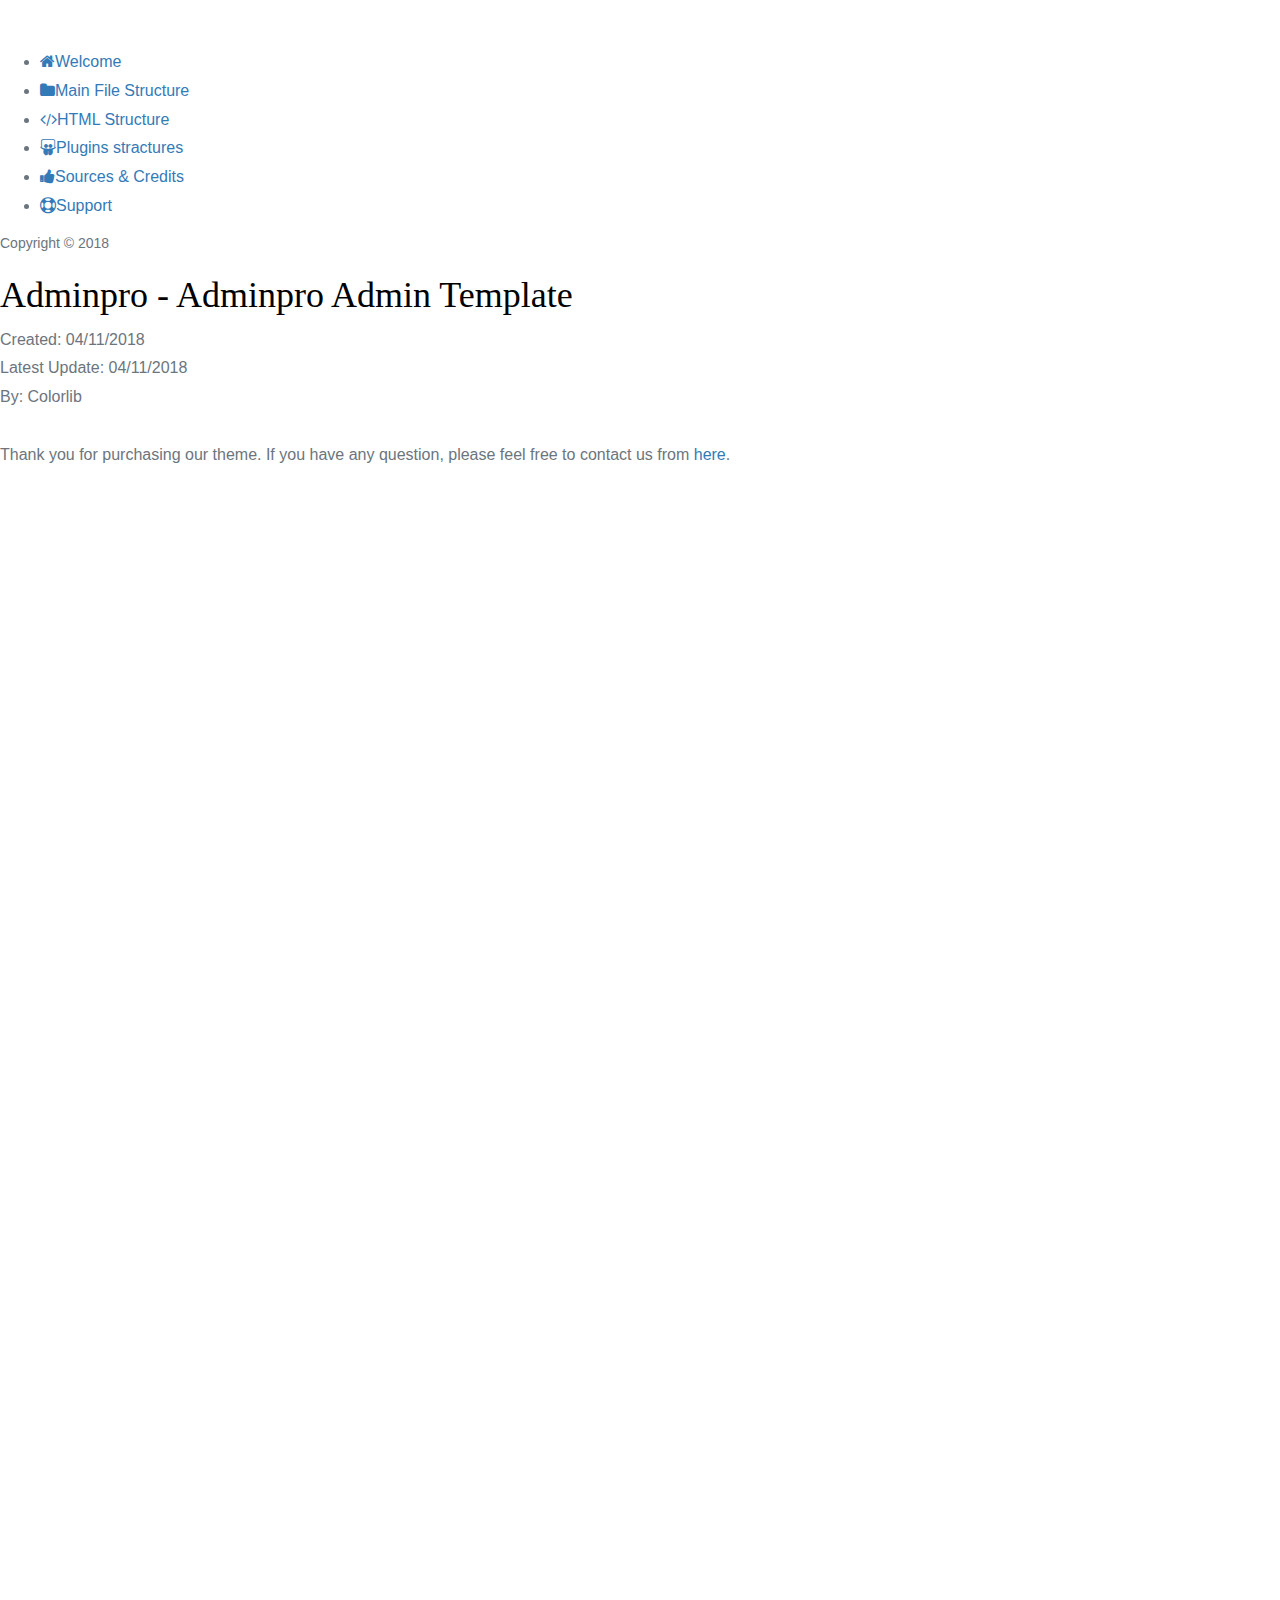
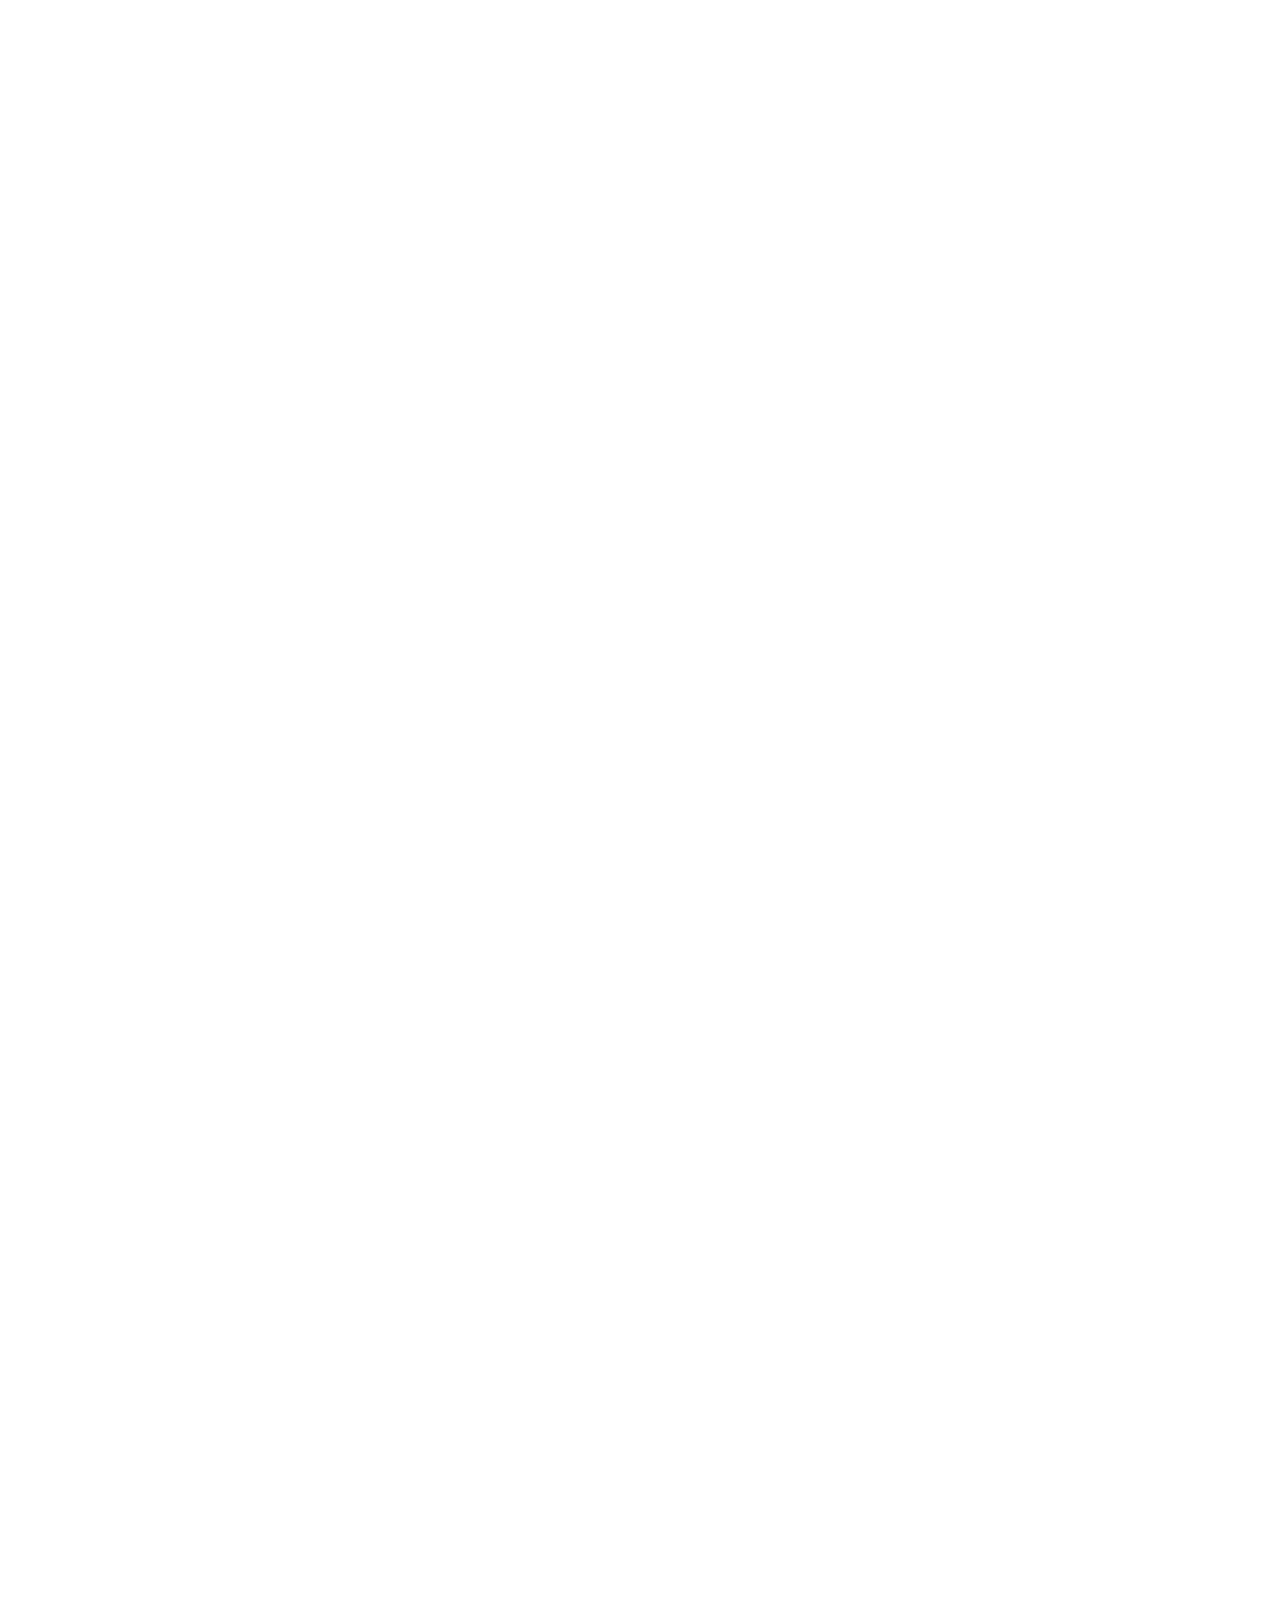
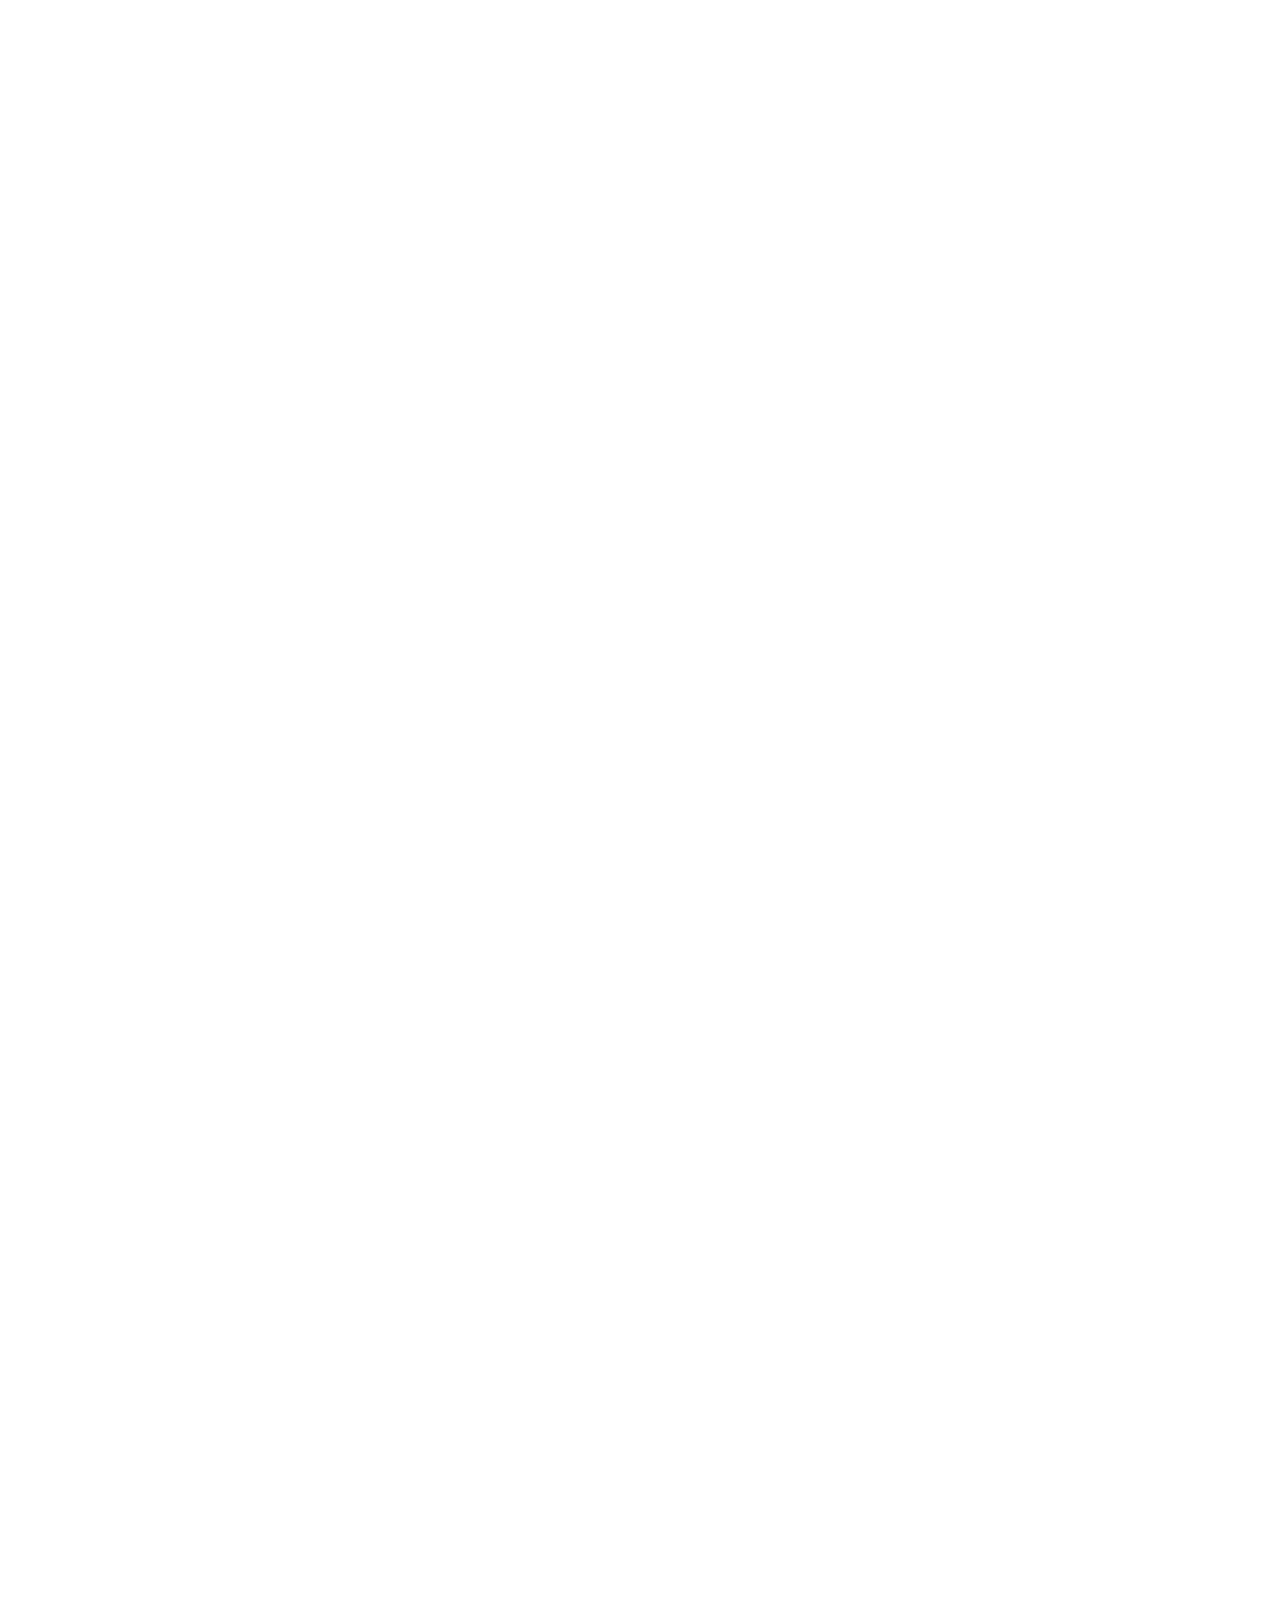
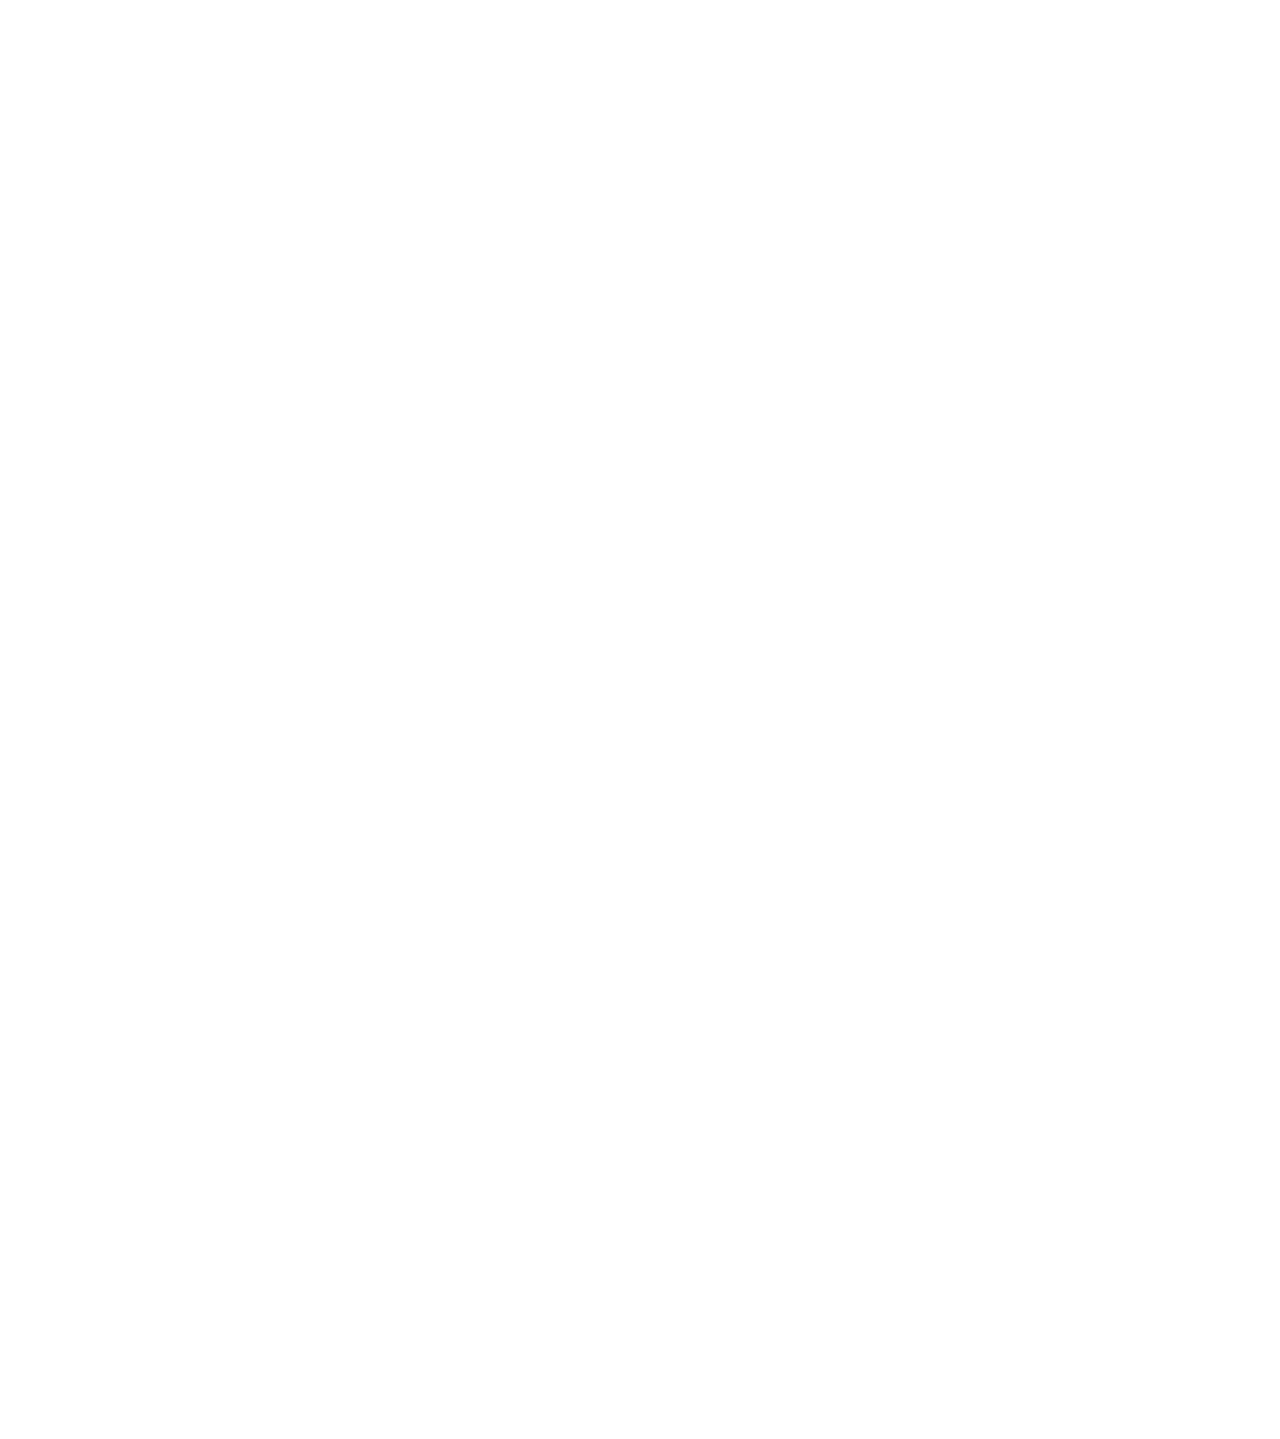
<file: haha.html>
<!DOCTYPE html>
<html lang="en">

<head>
    <meta charset="UTF-8">
    <title>Documentation | Adminpro - Adminpro Admin Template</title>
    <meta name="description" content="Thanks for purchasing Huge. If you need any support, please contact with us.">
    <meta name="author" content="lucidtemplate">
    <meta name="copyright" content="lucidtemplate">
    <link rel="shortcut icon" type="image/png" href="img/favicon.ico">
    <link rel="stylesheet" href="https://maxcdn.bootstrapcdn.com/font-awesome/4.5.0/css/font-awesome.min.css">
    <link rel="stylesheet" href="css/bootstrap.min.css">
    <link rel="stylesheet" href="css/tree-viewer.css">
    <link rel="stylesheet" href="css/style.css">
</head>

<body>

    <div class="wrapper">
        <div class="left-side">
            <div class="logo">
                <img src="img/logo.png" alt="" />
            </div>
            <div class="left-content">
                <ul role="tablist">
                    <li role="presentation" class="active"><a href="#one" aria-controls="home" role="tab" data-toggle="tab"><span><i class="fa fa-home"></i></span>Welcome</a></li>
                    <li role="presentation"><a href="#two" aria-controls="home" role="tab" data-toggle="tab"><span><i class="fa fa-folder"></i></span>Main File Structure</a></li>
                    <li role="presentation"><a href="#three" aria-controls="home" role="tab" data-toggle="tab"><span><i class="fa fa-code"></i></span>HTML Structure</a></li>
                    <li role="presentation"><a href="#six" aria-controls="home" role="tab" data-toggle="tab"><span><i class="fa fa-slideshare"></i></span>Plugins stractures</a></li>
                    <li role="presentation"><a href="#source" aria-controls="home" role="tab" data-toggle="tab"><span><i class="fa fa-thumbs-up"></i></span>Sources & Credits</a></li>
                    <li role="presentation"><a href="#support" aria-controls="home" role="tab" data-toggle="tab"><span><i class="fa fa-support"></i></span>Support</a></li>
                </ul>
            </div>
            <div class="copyright">
                <p>Copyright &#169; 2018 </p>
            </div>
        </div>
        <div class="right-side">
            <div class="right-content">
                <div id="one" class="content active fade in">
                    <h1><span>Adminpro</span> - Adminpro Admin Template</h1>
                    <div class="content-welcome">
                        <p>

                        </p>
                    </div>
                    <div class="created">
                        <p>
                            Created: 04/11/2018
                            <br> Latest Update: 04/11/2018
                            <br> By: Colorlib


                            <br>
                            <br> Thank you for purchasing our theme. If you have any question, please feel free to contact us from <a href="https://colorlib.com/wp/forums/">here</a>.
                        </p>
                    </div>
                </div>
                <div id="two" class="content fade">
                    <h1>Main File Structure</h1>
                    <p>
                        All the file are well organized, its so easy to work with.
                        <br> 1. Unzip the files.
                        <br> 2. Open "Adminpro" folder.
                        <br> You will find the html markup file on the root that will be edited.
                        <br> Also you will see 4 directories, css, js, fonts and images.
                        <br> In the first folder Content only styling files the all the other files expect the htmls.
                        <br> Js folder contain only the jquery library. Fonts folder contain essetial font files for fonts.
                    </p>
                    <pre>
								<div class="tree-viewer-pd" id="jstree1">
                                    <ul>
                                        <li class="jstree-open">green-horizotal
                                            <ul>
                                                <li>css
                                                    <ul>
														<li>animation
															<ul>
																<li data-jstree='"type":"css"}'>animation-custom.css</li>
															</ul>
														</li>
														<li>bootstrap-select
															<ul>
																<li data-jstree='"type":"css"}'>bootstrap-select.css</li>
															</ul>
														</li>
														<li>c3
															<ul>
																<li data-jstree='"type":"css"}'>c3.min.css</li>
															</ul>
														</li>
														<li>chosen
															<ul>
																<li data-jstree='"type":"css"}'>chosen.css</li>
															</ul>
														</li>
														<li>code-editor
															<ul>
																<li data-jstree='"type":"css"}'>ambiance.css</li>
																<li data-jstree='"type":"css"}'>codemirror.css</li>
															</ul>
														</li>
														<li>color-picker
															<ul>
																<li data-jstree='"type":"css"}'>farbtastic.css</li>
															</ul>
														</li>
														<li>cropper
															<ul>
																<li data-jstree='"type":"css"}'>cropper.min.css</li>
															</ul>
														</li>
														<li>datapicker
															<ul>
																<li data-jstree='"type":"css"}'>datepicker3.css</li>
															</ul>
														</li>
														<li>dialog
															<ul>
																<li data-jstree='"type":"css"}'>dialog.css</li>
																<li data-jstree='"type":"css"}'>sweetalert2.min.css</li>
															</ul>
														</li>
														<li>dropzone
															<ul>
																<li data-jstree='"type":"css"}'>dropzone.css</li>
															</ul>
														</li>
														<li>jvectormap
															<ul>
																<li data-jstree='"type":"css"}'>jquery-jvectormap-2.0.3.css</li>
															</ul>
														</li>
														<li>meanmenu
															<ul>
																<li data-jstree='"type":"css"}'>meanmenu.min.css</li>
															</ul>
														</li>
														<li>metisMenu
															<ul>
																<li data-jstree='"type":"css"}'>metisMenu.min.css</li>
																<li data-jstree='"type":"css"}'>metisMenu-vertical.css</li>
															</ul>
														</li>
														<li>notification
															<ul>
																<li data-jstree='"type":"css"}'>notification.css</li>
															</ul>
														</li>
														<li>scrollbar
															<ul>
																<li data-jstree='"type":"css"}'>jquery.mCustomScrollbar.min.css</li>
															</ul>
														</li>
														<li>summernote
															<ul>
																<li data-jstree='"type":"css"}'>summernote.css</li>
															</ul>
														</li>
														<li>wave
															<ul>
																<li data-jstree='"type":"css"}'>button.css</li>
																<li data-jstree='"type":"css"}'>waves.min.css</li>
															</ul>
														</li>
                                                        <li data-jstree='"type":"css"}'>animate.css</li>
                                                        <li data-jstree='"type":"css"}'>bootstrap.min.css</li>
                                                        <li data-jstree='"type":"css"}'>font-awesome.min.css</li>
                                                        <li data-jstree='"type":"css"}'>jquery.dataTables.min.css</li>
                                                        <li data-jstree='"type":"css"}'>main.css</li>
                                                        <li data-jstree='"type":"css"}'>normalize.css</li>
                                                        <li data-jstree='"type":"css"}'>Adminpro-custom-icon.css</li>
                                                        <li data-jstree='"type":"css"}'>owl.carousel.css</li>
                                                        <li data-jstree='"type":"css"}'>owl.theme.css</li>
                                                        <li data-jstree='"type":"css"}'>owl.transitions.css</li>
                                                        <li data-jstree='"type":"css"}'>responsive.css</li>
                                                        <li data-jstree='"type":"css"}'>themesaller-forms.css</li>
                                                    </ul>
                                                </li>
												<li>fonts
                                                    <ul>
                                                        <li data-jstree='"type":"otf"}'>FontAwesome.otf</li>
                                                        <li data-jstree='"type":"ttf"}'>fontawesome-webfont.ttf</li>
                                                        <li data-jstree='"type":"woff"}'>fontawesome-webfont.woff</li>
                                                        <li data-jstree='"type":"woff"}'>glyphicons-halflings-regular.woff</li>
                                                        <li data-jstree='"type":"eot"}'>Adminpro-icon.eot</li>
                                                        <li data-jstree='"type":"svg"}'>Adminpro-icon.svg</li>
                                                        <li data-jstree='"type":"ttf"}'>Adminpro-icon.ttf</li>
                                                        <li data-jstree='"type":"woff"}'>Adminpro-icon.woff</li>
                                                    </ul>
                                                </li>
												<li class="jstree-open">img
                                                    <ul>
                                                        <li>blog
															<ul>
																<li data-jstree='"type":"png"}'>1.jpg</li>
															</ul>
														</li>
                                                        <li>country
															<ul>
																<li data-jstree='"type":"png"}'>1.png</li>
																<li data-jstree='"type":"png"}'>2.png</li>
																<li data-jstree='"type":"png"}'>3.png</li>
															</ul>
														</li>
                                                        <li>cropper
															<ul>
																<li data-jstree='"type":"jpg"}'>1.jpg</li>
															</ul>
														</li>
                                                        <li>dialog
															<ul>
																<li data-jstree='"type":"png"}'>like.png</li>
															</ul>
														</li>
                                                        <li>logo
															<ul>
																<li data-jstree='"type":"png"}'>logo.png</li>
																<li data-jstree='"type":"png"}'>favicon.png</li>
															</ul>
														</li>
                                                        <li>post
															<ul>
																<li data-jstree='"type":"jpg"}'>1.jpg</li>
																<li data-jstree='"type":"jpg"}'>2.jpg</li>
																<li data-jstree='"type":"jpg"}'>3.jpg</li>
															</ul>
														</li>
                                                        <li>search-engines
															<ul>
																<li data-jstree='"type":"png"}'>baidu.png</li>
																<li data-jstree='"type":"png"}'>bing.png</li>
																<li data-jstree='"type":"png"}'>duckduckgo.png</li>
																<li data-jstree='"type":"png"}'>google.png</li>
																<li data-jstree='"type":"png"}'>yahoo.png</li>
																<li data-jstree='"type":"png"}'>yandex.png</li>
															</ul>
														</li>
                                                        <li>widgets
															<ul>
																<li data-jstree='"type":"png"}'>2.png</li>
																<li data-jstree='"type":"png"}'>4.png</li>
																<li data-jstree='"type":"png"}'>6.png</li>
															</ul>
														</li>
                                                        <li data-jstree='"type":"png"}'>chosen-sprite.png</li>
                                                        <li data-jstree='"type":"ico"}'>favicon.ico</li>
                                                        <li class="text-navy" data-jstree='"type":"img"}'>green1.png</li>
                                                    </ul>
                                                </li>
                                                <li class="jstree-open">js
                                                    <ul>
														<li>animation
															<ul>
																<li data-jstree='"type":"js"}'>animation-active.js</li>
															</ul>
														</li>
														<li>bootstrap-select
															<ul>
																<li data-jstree='"type":"js"}'>bootstrap-select.js</li>
															</ul>
														</li>
														<li>charts
															<ul>
																<li data-jstree='"type":"js"}'>area-chart.js</li>
																<li data-jstree='"type":"js"}'>bar-chart.js</li>
																<li data-jstree='"type":"js"}'>Chart.js</li>
																<li data-jstree='"type":"js"}'>line-chart.js</li>
															</ul>
														</li>
														<li>chat
															<ul>
																<li data-jstree='"type":"js"}'>jquery.chat.js</li>
															</ul>
														</li>
														<li>chosen
															<ul>
																<li data-jstree='"type":"js"}'>chosen.jquery.js</li>
															</ul>
														</li>
														<li>code-editor
															<ul>
																<li data-jstree='"type":"js"}'>code-editor.js</li>
																<li data-jstree='"type":"js"}'>code-editor-active.js</li>
																<li data-jstree='"type":"js"}'>codemirror.js</li>
															</ul>
														</li>
														<li>color-picker
															<ul>
																<li data-jstree='"type":"js"}'>color-picker.js</li>
																<li data-jstree='"type":"js"}'>farbtastic.min.js</li>
															</ul>
														</li>
														<li>counterup
															<ul>
																<li data-jstree='"type":"js"}'>counterup-active.js</li>
																<li data-jstree='"type":"js"}'>jquery.counterup.min.js</li>
																<li data-jstree='"type":"js"}'>waypoints.min.js</li>
															</ul>
														</li>
														<li>data-map
															<ul>
																<li data-jstree='"type":"js"}'>bootstrap3-typeahead.min.js</li>
																<li data-jstree='"type":"js"}'>d3.min.js</li>
																<li data-jstree='"type":"js"}'>datamaps.all.min.js</li>
																<li data-jstree='"type":"js"}'>data-maps-active.js</li>
																<li data-jstree='"type":"js"}'>topojson.js</li>
															</ul>
														</li>
														<li>cropper
															<ul>
																<li data-jstree='"type":"js"}'>cropper.min.js</li>
																<li data-jstree='"type":"js"}'>cropper-actice.js</li>
															</ul>
														</li>
														<li>data-map
															<ul>
																<li data-jstree='"type":"js"}'>d3.min.js</li>
																<li data-jstree='"type":"js"}'>datamaps.all.min.js</li>
																<li data-jstree='"type":"js"}'>data-maps-active.js</li>
																<li data-jstree='"type":"js"}'>topojson.js</li>
															</ul>
														</li>
														<li>datapicker
															<ul>
																<li data-jstree='"type":"js"}'>bootstrap-datepicker.js</li>
																<li data-jstree='"type":"js"}'>datepicker-active.js</li>
															</ul>
														</li>
														<li>data-table
															<ul>
																<li data-jstree='"type":"js"}'>data-table-act.js</li>
																<li data-jstree='"type":"js"}'>jquery.dataTables.min.js</li>
															</ul>
														</li>
														<li>dialog
															<ul>
																<li data-jstree='"type":"js"}'>dialog-active.js</li>
																<li data-jstree='"type":"js"}'>sweetalert2.min.js</li>
															</ul>
														</li>
														<li>dropzone
															<ul>
																<li data-jstree='"type":"js"}'>dropzone.js</li>
															</ul>
														</li>
														<li>easytopie
															<ul>
																<li data-jstree='"type":"js"}'>jquery.easypiechart.min.js</li>
																<li data-jstree='"type":"js"}'>salvattore.min.js</li>
															</ul>
														</li>
														<li>flot
															<ul>
																<li data-jstree='"type":"js"}'>analtic-flot-active.js</li>
																<li data-jstree='"type":"js"}'>chart-tooltips.js</li>
																<li data-jstree='"type":"js"}'>curvedLines.js</li>
																<li data-jstree='"type":"js"}'>flot-active.js</li>
																<li data-jstree='"type":"js"}'>flot-widget-anatic-active.js</li>
																<li data-jstree='"type":"js"}'>jquery.flot.js</li>
																<li data-jstree='"type":"js"}'>jquery.flot.orderBars.js</li>
																<li data-jstree='"type":"js"}'>jquery.flot.pie.js</li>
																<li data-jstree='"type":"js"}'>jquery.flot.resize.js</li>
																<li data-jstree='"type":"js"}'>jquery.flot.time.js</li>
																<li data-jstree='"type":"js"}'>jquery.flot.tooltip.min.js</li>
															</ul>
														</li>
														<li>google.maps
															<ul>
																<li data-jstree='"type":"js"}'>google.maps2-active.js</li>
																<li data-jstree='"type":"js"}'>google.maps-active.js</li>
															</ul>
														</li>
														<li>icheck
															<ul>
																<li data-jstree='"type":"js"}'>icheck.min.js</li>
																<li data-jstree='"type":"js"}'>icheck-active.js</li>
															</ul>
														</li>
														<li>jvectormap
															<ul>
																<li data-jstree='"type":"js"}'>jvectormap-active.js</li>
																<li data-jstree='"type":"js"}'>jquery-jvectormap-world-mill-en.js</li>
																<li data-jstree='"type":"js"}'>jquery-jvectormap-2.0.2.min.js</li>
															</ul>
														</li>
														<li>knob
															<ul>
																<li data-jstree='"type":"js"}'>jquery.appear.js</li>
																<li data-jstree='"type":"js"}'>jquery.knob.js</li>
																<li data-jstree='"type":"js"}'>knob-active.js</li>
															</ul>
														</li>
														<li>login
															<ul>
																<li data-jstree='"type":"js"}'>login-action.js</li>
															</ul>
														</li>
														<li>meanmenu
															<ul>
																<li data-jstree='"type":"js"}'>jquery.meanmenu.js</li>
															</ul>
														</li>
														<li>metisMenu
															<ul>
																<li data-jstree='"type":"js"}'>metisMenu.min.js</li>
																<li data-jstree='"type":"js"}'>metisMenu-active.js</li>
															</ul>
														</li>
														<li>notification
															<ul>
																<li data-jstree='"type":"js"}'>bootstrap-growl.min.js</li>
																<li data-jstree='"type":"js"}'>notification-active.js</li>
															</ul>
														</li>
														<li>rangle-slider
															<ul>
																<li data-jstree='"type":"js"}'>jquery-ui-1.10.4.custom.min.js</li>
																<li data-jstree='"type":"js"}'>jquery-ui-touch-punch.min.js</li>
																<li data-jstree='"type":"js"}'>rangle-active.js</li>
															</ul>
														</li>
														<li>scrollbar
															<ul>
																<li data-jstree='"type":"js"}'>jquery.mCustomScrollbar.concat.min.js</li>
															</ul>
														</li>
														<li>sparkline
															<ul>
																<li data-jstree='"type":"js"}'>jquery.sparkline.min.js</li>
																<li data-jstree='"type":"js"}'>sparkline-active.js</li>
															</ul>
														</li>
														<li>summernote
															<ul>
																<li data-jstree='"type":"js"}'>summernote.min.js</li>
																<li data-jstree='"type":"js"}'>summernote-active.js</li>
																<li data-jstree='"type":"js"}'>summernote-updated.min.js</li>
															</ul>
														</li>
														<li>todo
															<ul>
																<li data-jstree='"type":"js"}'>jquery.todo.js</li>
															</ul>
														</li>
														<li>vendor
															<ul>
																<li data-jstree='"type":"js"}'>jquery-1.12.4.min.js</li>
																<li data-jstree='"type":"js"}'>modernizr-2.8.3.min.js</li>
															</ul>
														</li>
														<li>wave
															<ul>
																<li data-jstree='"type":"js"}'>wave-active.js</li>
																<li data-jstree='"type":"js"}'>waves.min.js</li>
															</ul>
														</li>
														<li>wizard
															<ul>
																<li data-jstree='"type":"js"}'>jquery.bootstrap.wizard.min.js</li>
																<li data-jstree='"type":"js"}'>wizard-active.js</li>
															</ul>
														</li>
                                                        <li data-jstree='"type":"js"}'>bootstrap.min.js</li>
                                                        <li data-jstree='"type":"js"}'>jasny-bootstrap.min.js</li>
                                                        <li data-jstree='"type":"js"}'>jquery.scrollUp.min.js</li>
                                                        <li data-jstree='"type":"js"}'>jquery-price-slider.js</li>
                                                        <li data-jstree='"type":"js"}'>main.js</li>
                                                        <li class="text-navy" data-jstree='"type":"js"}'>owl.carousel.min.js</li>
                                                        <li class="text-navy" data-jstree='"type":"js"}'>plugins.js</li>
                                                        <li class="text-navy" data-jstree='"type":"js"}'>wow.min.js</li>
                                                    </ul>
                                                </li>
                                                <li data-jstree='"type":"html"}'> index.html</li>
                                                <li data-jstree='"type":"html"}'> index-2.html</li>
                                                <li data-jstree='"type":"html"}'> index-3.html</li>
                                                <li data-jstree='"type":"html"}'> index-4.html</li>
                                                <li data-jstree='"type":"html"}'> 404.html</li>
                                                <li data-jstree='"type":"html"}'> accordion.html</li>
                                                <li data-jstree='"type":"html"}'> alert.html</li>
                                                <li data-jstree='"type":"html"}'> analytics.html</li>
                                                <li data-jstree='"type":"html"}'> animations.html</li>
                                                <li data-jstree='"type":"html"}'> area-charts.html</li>
                                                <li data-jstree='"type":"html"}'> bar-charts.html</li>
                                                <li data-jstree='"type":"html"}'> buttons.html</li>
                                                <li data-jstree='"type":"html"}'> code-editor.html</li>
                                                <li data-jstree='"type":"html"}'> color.html</li>
                                                <li data-jstree='"type":"html"}'> compose-email.html</li>
                                                <li data-jstree='"type":"html"}'> contact.html</li>
                                                <li data-jstree='"type":"html"}'> data-map.html</li>
                                                <li data-jstree='"type":"html"}'> data-table.html</li>
                                                <li data-jstree='"type":"html"}'> dialog.html</li>
                                                <li data-jstree='"type":"html"}'> dropdown.html</li>
                                                <li data-jstree='"type":"html"}'> flot-charts.html</li>
                                                <li data-jstree='"type":"html"}'> form-components.html</li>
                                                <li data-jstree='"type":"html"}'> form-elements.html</li>
                                                <li data-jstree='"type":"html"}'> form-examples.html</li>
                                                <li data-jstree='"type":"html"}'> image-cropper.html</li>
                                                <li data-jstree='"type":"html"}'> inbox.html</li>
                                                <li data-jstree='"type":"html"}'> invoice.html</li>
                                                <li data-jstree='"type":"html"}'> line-charts.html</li>
                                                <li data-jstree='"type":"html"}'> login-register.html</li>
                                                <li data-jstree='"type":"html"}'> modals.html</li>
                                                <li data-jstree='"type":"html"}'> normal-table.html</li>
                                                <li data-jstree='"type":"html"}'> notification.html</li>
                                                <li data-jstree='"type":"html"}'> popovers.html</li>
                                                <li data-jstree='"type":"html"}'> tabs.html</li>
                                                <li data-jstree='"type":"html"}'> tooltips.html</li>
                                                <li data-jstree='"type":"html"}'> typography.html</li>
                                            </ul>
                                        </li>
                                    </ul>
                                </div>
</pre>
                </div>
                <div id="three" class="content fade">

                    <h1> HTML Structure </h1>
                    <div>The base structure was organized by row, col-** class </div>
                    <pre>
<xmp>
    <div class="container">
        <div class="row">
            <div class="col-xs-12">
                <div class="logo">
                    <a href="dashboard.html">
                        <img src="img/logo.png" alt="">
                    </a>
                </div>
            </div><!-- column end -->
        </div> <!-- row end -->
    </div> <!-- container end -->
</xmp>
</pre>

                </div>

                <div id="six" class="content fade">

				<div class="plugins-area">
					<h1>Plugins</h1>
					<div class="static-table-list">
						<table class="table">
							<thead>
								<tr>
									<th>#</th>
									<th>Plugin Name</th>
									<th>Description</th>
								</tr>
							</thead>
							<tbody>
								<tr>
									<td>1</td>
									<td>Chart</td>
									<td>Simple yet flexible JavaScript charting for designers & developersand <a href="http://www.chartjs.org/">read more</a></td>
								</tr>
								<tr>
									<td>2</td>
									<td>Chosen</td>
									<td>Chosen is a jQuery plugin that makes long and <a href="https://harvesthq.github.io/chosen/">read more</a></td>
								</tr>
								<tr>
									<td>3</td>
									<td>Colorpicker</td>
									<td>Satisfied with the solutions available for colorpicking and <a href="http://bgrins.github.io/spectrum/">read more</a></td>
								</tr>
								<tr>
									<td>4</td>
									<td>counterup</td>
									<td>COUNTER-UP JQUERY PLUGIN and <a href="http://bfintal.github.io/Counter-Up/demo/demo.html">read more</a></td>
								</tr>
								<tr>
									<td>5</td>
									<td>Cropper</td>
									<td>A simple jQuery image cropping plugin and <a href="https://fengyuanchen.github.io/cropper/">read more</a></td>
								</tr>
								<tr>
									<td>6</td>
									<td>Data Map</td>
									<td>HTML5 maps look gorgeous on iPhones, Android devices and iPads <a href="http://simplemaps.com/us">read more</a></td>
								</tr>
								<tr>
									<td>7</td>
									<td>Datepicker</td>
									<td>Bootstrap-datepicker provides a flexible datepicker widget in the Bootstrap style and <a href="https://bootstrap-datepicker.readthedocs.io/en/stable/">read more</a></td>
								</tr>
								<tr>
									<td>8</td>
									<td>Flot Chart</td>
									<td>Flot is a pure JavaScript plotting library for jQuery, with a focus on simple usage, attractive looks and interactive features and <a href="http://www.flotcharts.org/">Read More</a></td>
								</tr>
								<tr>
									<td>9</td>
									<td>Google Maps</td>
									<td>All of the examples contained in the Google Maps JavaScript API documentation set are listed below for quick reference and <a href="https://developers.google.com/maps/documentation/javascript/examples/">Read More</a></td>
								</tr>
								<tr>
									<td>10</td>
									<td>iCheck</td>
									<td>UPER CUSTOMIZED CHECKBOXES AND RADIO BUTTONS FOR JQUERY & ZEPTO and <a href="http://icheck.fronteed.com/">Read More</a></td>
								</tr>
								<tr>
									<td>11</td>
									<td>RangeSlider</td>
									<td>Ion.RangeSlider 2.2.0. jQuery-plugin Easy, flexible and responsive range slider with skin support and <a href="http://ionden.com/a/plugins/ion.rangeSlider/en.html">Read More</a></td>
								</tr>
								<tr>
									<td>12</td>
									<td>jvectormap</td>
									<td>JavaScript-based jVectorMap uses only native browser technologies like JavaScript, CSS, HTML, SVG or VML and <a href="http://jvectormap.com/">Read More</a></td>
								</tr>
								<tr>
									<td>13</td>
									<td>Mapael</td>
									<td>Ease the build of pretty data visualizations on dynamic vector maps and <a href="https://www.vincentbroute.fr/mapael/">Read More</a></td>
								</tr>
								<tr>
									<td>14</td>
									<td>Sparklines</td>
									<td>This jQuery plugin generates sparklines (small inline charts) directly in the browser using data supplied either inline in the HTML, or via javascript and <a href="https://omnipotent.net/jquery.sparkline/#s-about">Read More</a></td>
								</tr>
								<tr>
									<td>15</td>
									<td>TouchSpin</td>
									<td>A mobile and touch friendly input spinner component for Bootstrap 3. It supports the mousewheel and the up/down keys and <a href="https://www.virtuosoft.eu/code/bootstrap-touchspin/">Read More</a></td>
								</tr>
								<tr>
									<td>16</td>
									<td>Data Table</td>
									<td>An extended Bootstrap table with radio, checkbox, sort, pagination, and other added features and <a href="http://issues.wenzhixin.net.cn/bootstrap-table/">Read More</a></td>
								</tr>
								<tr>
									<td>17</td>
									<td>Custom scrollbar</td>
									<td>Highly customizable custom scrollbar jQuery plugin. Features include vertical and/or horizontal scrollbar(s), adjustable scrolling momentum, mouse-wheel and <a href="http://manos.malihu.gr/jquery-custom-content-scroller/">Read More</a></td>
								</tr>
								<tr>
									<td>18</td>
									<td>Summernote</td>
									<td>Customize by Initializing various options and modules and <a href="https://summernote.org/">Read More</a></td>
								</tr>
							</tbody>
						</table>
					</div>
				</div>


                    <h1>Tinymc Editor Structure</h1>
					<h3>Quick start</h3>
			<p>Copy-paste the stylesheet "link" into your "head" before all other stylesheets to load our CSS.</p>
			<pre>
	<xmp>
	<!-- summernote CSS
		============================================ -->
        <link rel="stylesheet" href="css/summernote.css">
	</xmp>
</pre>
<p>The end of your pages, right before the closing "body" tag. Be sure to place js first, as our JavaScript plugins depend on them. </p>
			<pre>
	<xmp>
	<!-- summernote JS
		============================================ -->
        <script src="js/summernote.min.js"></script>
        <script src="js/summernote-active.js"></script>
	</xmp>
</pre>

                    <pre>
                        <xmp>
    <div class="tinymce-single nt-mg-b-30">
		<div class="alert-title">
			<h2>Basic Summernote WYSIWYG editor</h2>
			<p>The fastest way to get Summernote WYSIWYG editor is powerfull JavaScript plugin. you can easily maintance typography system.</p>
		</div>
		<div id="summernote1">
		</div>
	</div>
                        </xmp>
                    </pre>


                </div>


                <div id="source" class="content fade">
                    <h1> Sources &amp; Credits </h1>

                    <h3>Fonts</h3>
                    <ul>
                        <li><a href="https://fonts.googleapis.com/">Google Fonts</a></li>
                    </ul>

                    <h3>Icons</h3>
                    <ul>
                        <li><a href="http://fontawesome.io/">Font Awesome</a></li>
						<li><a href="https://icomoon.io/app/">Adminpro Custom Icons</a></li>
                    </ul>
                    <h3>Scripts</h3>
                    <ul>
                        <li><a href="https://omnipotent.net/jquery.sparkline/#s-about">Sparklines</a></li>
                        <li><a href="http://manos.malihu.gr/jquery-custom-content-scroller/">Scrollbar</a></li>
                        <li><a href="https://www.virtuosoft.eu/code/bootstrap-touchspin/">TouchSpin</a></li>
                        <li><a href="http://issues.wenzhixin.net.cn/bootstrap-table/">Data Table</a></li>
                        <li><a href="https://www.vincentbroute.fr/mapael/">Mapael</a></li>
                        <li><a href="http://jvectormap.com/">jvectormap</a></li>
                        <li><a href="http://ionden.com/a/plugins/ion.rangeSlider/en.html">RangeSlider</a></li>
                        <li><a href="https://fengyuanchen.github.io/cropper/">Cropper</a></li>
                        <li><a href="http://simplemaps.com/us">Data Map</a></li>
                        <li><a href="http://codemirror.net/index.html">CodeMirror</a></li>
                        <li><a href="https://harvesthq.github.io/chosen/">Chosen</a></li>
                        <li><a href="https://www.malot.fr/bootstrap-datetimepicker/">datetimepicker</a></li>
                        <li><a href="http://www.dropzonejs.com//">dropzonejs</a></li>
                        <li><a href="http://summernote.org/">summernote</a></li>
                    </ul>
                </div>
                <div id="support" class="content fade">
                    <h1> Supports </h1>
                    <p>Thank you for reading the documentaion. If you still have any question or any problem, please contact with us. We will give you best support. Thanks.</p>

                </div>
                <div id="nine" class="content fade">
                    <h1> Sliders Structure </h1>
                    <div>The base structure was organized by row, col-** class </div>
                    <pre>
    <xmp>
    <!-- code will be here -->
    </xmp>
</pre>
                    <!-- code pre tag end -->
                </div>
            </div>
        </div>
    </div>
    <script src="js/jquery-3.1.0.min.js"></script>
    <script src="js/bootstrap.min.js"></script>
	<script src="js/jstree.min.js"></script>
    <script src="js/jstree.active.js"></script>
    <script src="js/main.js"></script>
</body>

</html>
</file>
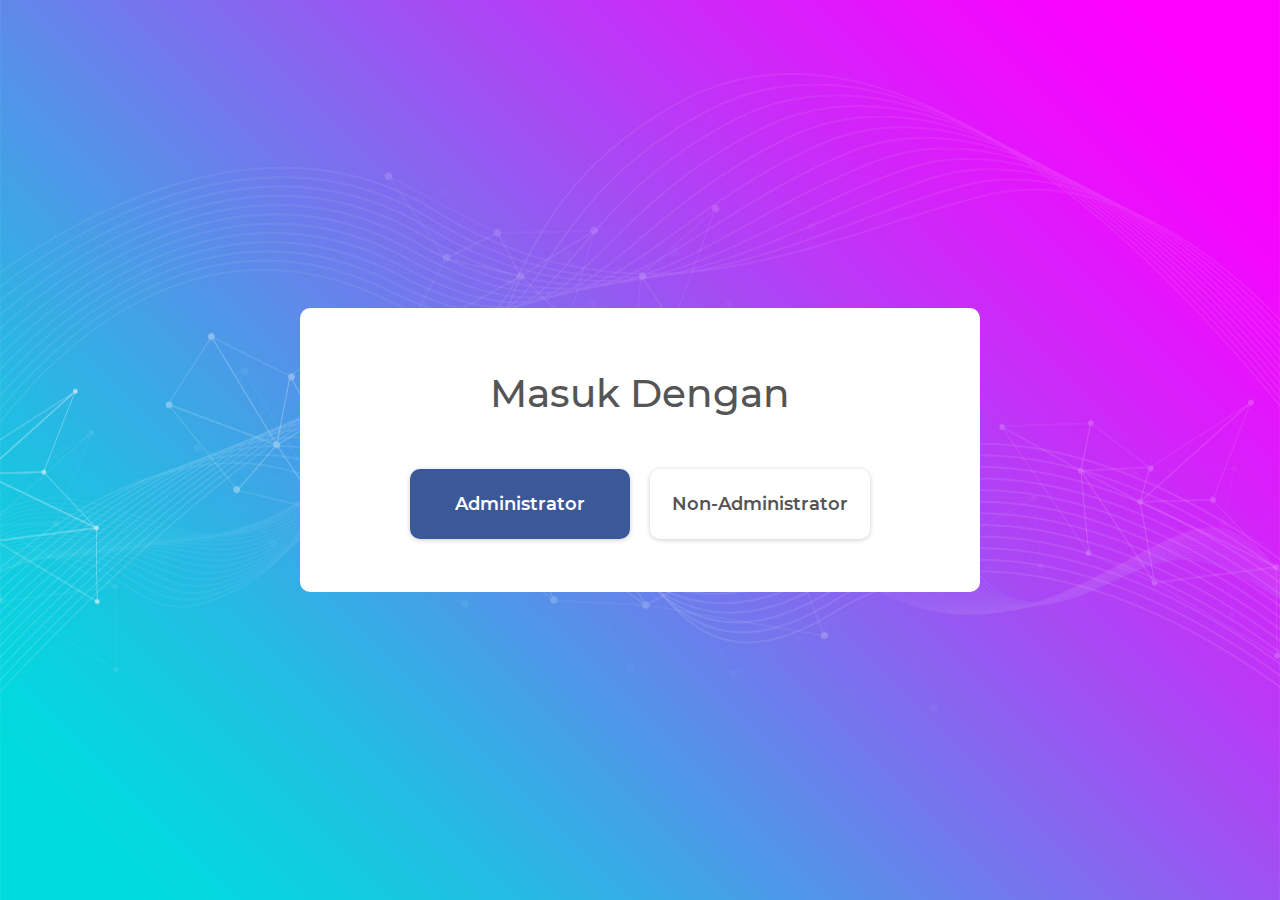
<file: hhehe.html>
<!DOCTYPE html>
<html lang="en">
<head>
	<title>Login V5</title>
	<meta charset="UTF-8">
	<meta name="viewport" content="width=device-width, initial-scale=1">
<!--===============================================================================================-->	
	<link rel="icon" type="image/png" href="images/icons/favicon.ico"/>
<!--===============================================================================================-->
	<link rel="stylesheet" type="text/css" href="vendor/bootstrap/css/bootstrap.min.css">
<!--===============================================================================================-->
	<link rel="stylesheet" type="text/css" href="fonts/font-awesome-4.7.0/css/font-awesome.min.css">
<!--===============================================================================================-->
	<link rel="stylesheet" type="text/css" href="fonts/Linearicons-Free-v1.0.0/icon-font.min.css">
<!--===============================================================================================-->
	<link rel="stylesheet" type="text/css" href="vendor/animate/animate.css">
<!--===============================================================================================-->	
	<link rel="stylesheet" type="text/css" href="vendor/css-hamburgers/hamburgers.min.css">
<!--===============================================================================================-->
	<link rel="stylesheet" type="text/css" href="vendor/animsition/css/animsition.min.css">
<!--===============================================================================================-->
	<link rel="stylesheet" type="text/css" href="vendor/select2/select2.min.css">
<!--===============================================================================================-->	
	<link rel="stylesheet" type="text/css" href="vendor/daterangepicker/daterangepicker.css">
<!--===============================================================================================-->
	<link rel="stylesheet" type="text/css" href="css/util.css">
	<link rel="stylesheet" type="text/css" href="css/main.css">
<!--===============================================================================================-->
</head>
<body>
	
	<div class="limiter">
		<div class="container-login100" style="background-image: url('images/bg-01.jpg');">
			<div class="wrap-login100 p-l-110 p-r-110 p-t-62 p-b-33">
				<form class="login100-form validate-form flex-sb flex-w">
					<span class="login100-form-title p-b-53">
						Masuk Dengan
					</span>

					<a href="#" class="btn-face m-b-20">
						
						Administrator
					</a>

					<a href="#" class="btn-google m-b-20">
						
						Non-Administrator
					</a>
					
				
				</form>
			</div>
		</div>
	</div>
	

	<div id="dropDownSelect1"></div>
	
<!--===============================================================================================-->
	<script src="vendor/jquery/jquery-3.2.1.min.js"></script>
<!--===============================================================================================-->
	<script src="vendor/animsition/js/animsition.min.js"></script>
<!--===============================================================================================-->
	<script src="vendor/bootstrap/js/popper.js"></script>
	<script src="vendor/bootstrap/js/bootstrap.min.js"></script>
<!--===============================================================================================-->
	<script src="vendor/select2/select2.min.js"></script>
<!--===============================================================================================-->
	<script src="vendor/daterangepicker/moment.min.js"></script>
	<script src="vendor/daterangepicker/daterangepicker.js"></script>
<!--===============================================================================================-->
	<script src="vendor/countdowntime/countdowntime.js"></script>
<!--===============================================================================================-->
	<script src="js/main.js"></script>

</body>
</html>
</file>
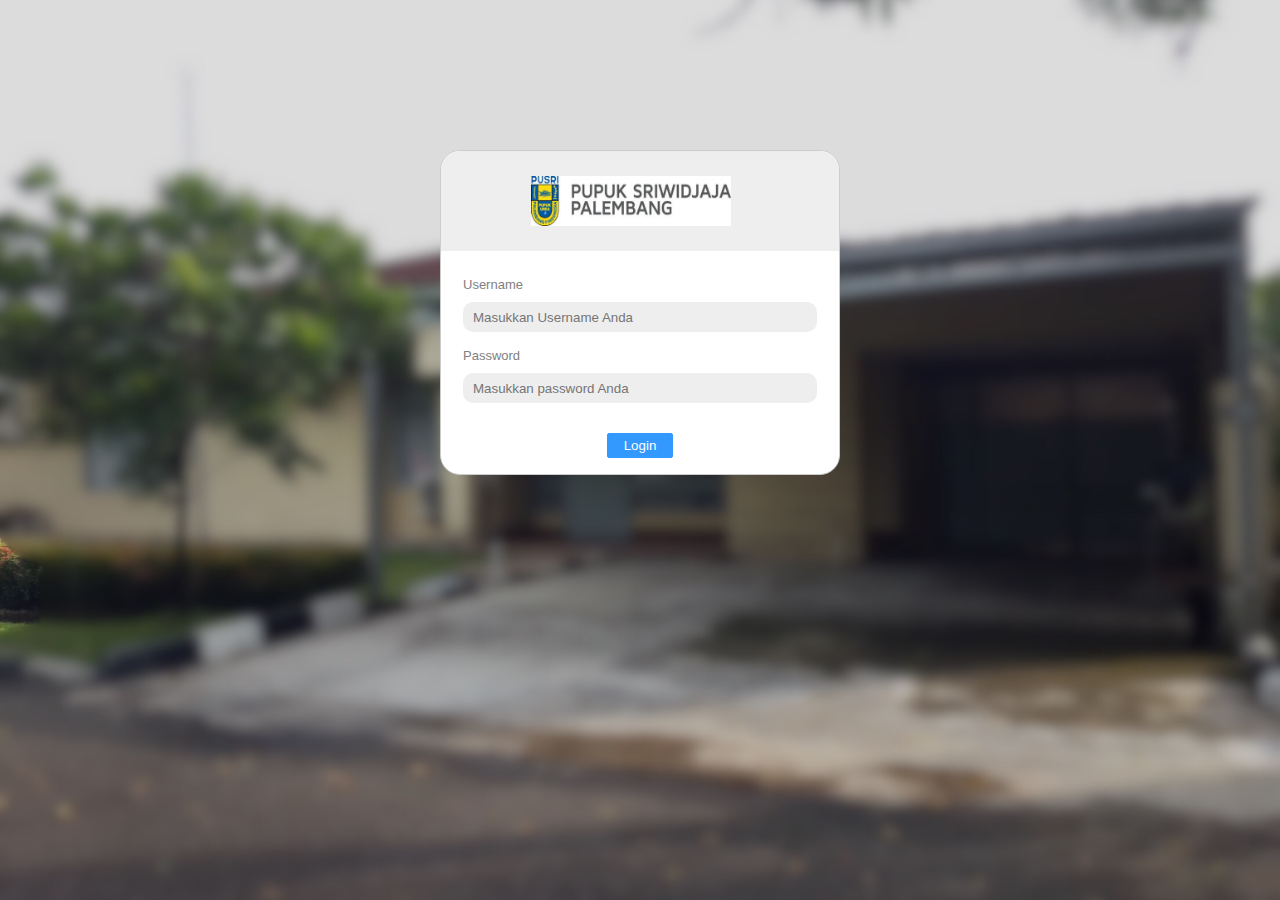
<file: login.html>
<html>
<head>
    <title>Login</title>
    <link rel="stylesheet" href="css/style1.css">
</head>
<body>
    <div class="konten">
        <div class="kepala">
            <img src="assets/img/logo_pusri.jpg" width="200px" height="50px" >
        </div>
        <div class="artikel">
            <form action="proseslogin.php" method="post">
                <div class="grup">
                    <label>Username</label>
                    <input name="email" type="text" placeholder="Masukkan Username Anda">
                </div>
                <div class="grup">
                    <label>Password</label>
                    <input name="password" type="password" placeholder="Masukkan password Anda">
                </div>
                <div class="grup">
                    <input type="submit" value="Login">
                </div>
            </form>
        </div>
    </div>
</body>
</html>
</file>
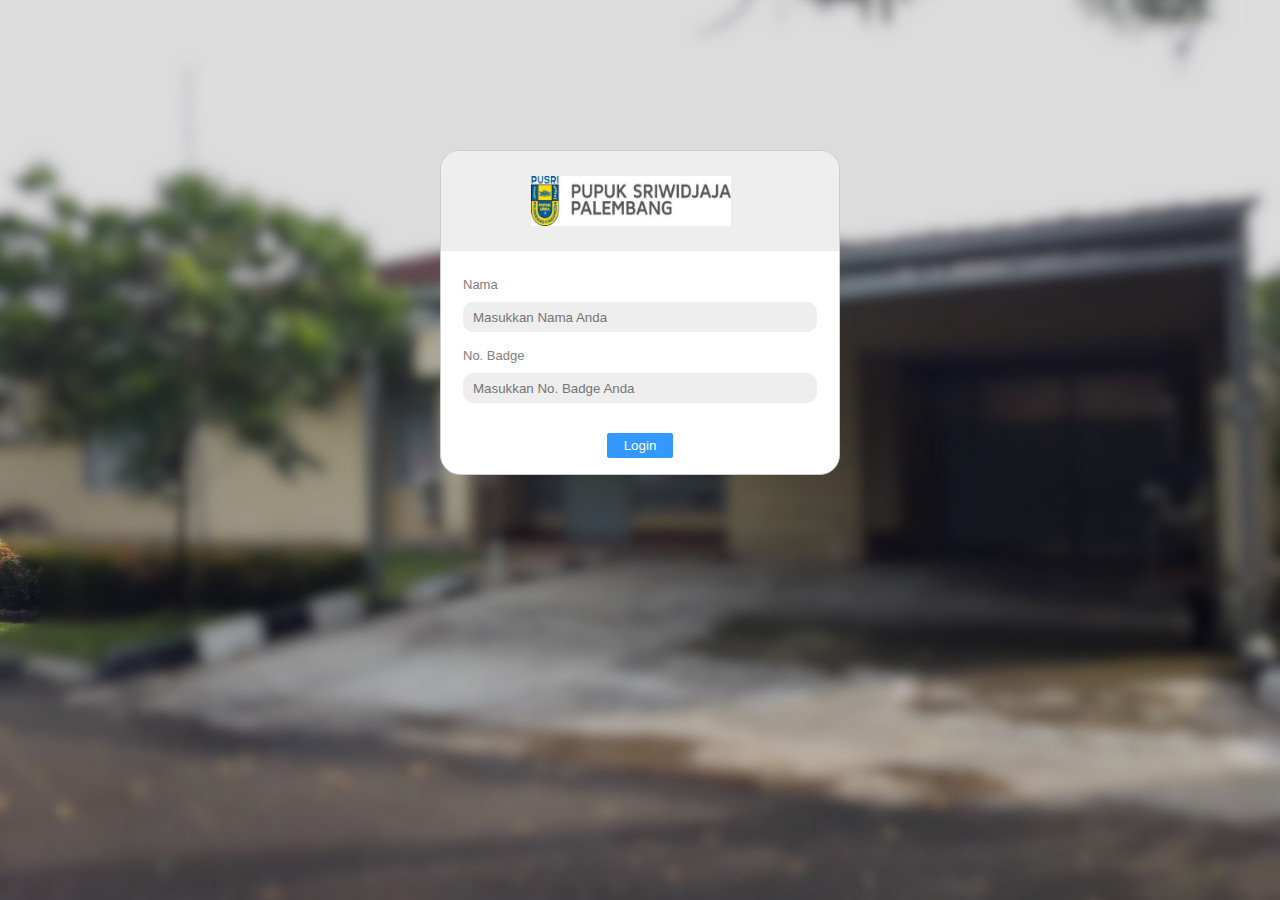
<file: loginn.html>
<html>
<head>
    <title>Login</title>
    <link rel="stylesheet" href="css/style1.css">
</head>
<body>
    <div class="konten">
        <div class="kepala">
            <img src="assets/img/logo_pusri.jpg" width="200px" height="50px" >
        </div>
        <div class="artikel">
            <form action="prosesloginn.php" method="post">
                <div class="grup">
                    <label>Nama</label>
                    <input name="Nama" type="text" placeholder="Masukkan Nama Anda">
                </div>
                <div class="grup">
                    <label>No. Badge</label>
                    <input name="No_Badge" type="text" placeholder="Masukkan No. Badge Anda">
                </div>
                <div class="grup">
                    <input type="submit" value="Login">
                </div>
            </form>
        </div>
    </div>
</body>
</html>
</file>
<file: css/tree-viewer.css>
.jstree-node,.jstree-children,.jstree-container-ul{display:block;margin:0;padding:0;list-style-type:none;list-style-image:none}.jstree-node{white-space:nowrap}.jstree-anchor{display:inline-block;color:#000;white-space:nowrap;padding:0 4px 0 1px;margin:0;vertical-align:top}.jstree-anchor:focus{outline:0}.jstree-anchor,.jstree-anchor:link,.jstree-anchor:visited,.jstree-anchor:hover,.jstree-anchor:active{text-decoration:none;color:inherit}.jstree-icon{display:inline-block;text-decoration:none;margin:0;padding:0;vertical-align:top;text-align:center}.jstree-icon:empty{display:inline-block;text-decoration:none;margin:0;padding:0;vertical-align:top;text-align:center}.jstree-ocl{cursor:pointer}.jstree-leaf>.jstree-ocl{cursor:default}.jstree .jstree-open>.jstree-children{display:block}.jstree .jstree-closed>.jstree-children,.jstree .jstree-leaf>.jstree-children{display:none}.jstree-anchor>.jstree-themeicon{margin-right:2px}.jstree-no-icons .jstree-themeicon,.jstree-anchor>.jstree-themeicon-hidden{display:none}.jstree-rtl .jstree-anchor{padding:0 1px 0 4px}.jstree-rtl .jstree-anchor>.jstree-themeicon{margin-left:2px;margin-right:0}.jstree-rtl .jstree-node{margin-left:0}.jstree-rtl .jstree-container-ul>.jstree-node{margin-right:0}.jstree-wholerow-ul{position:relative;display:inline-block;min-width:100%}.jstree-wholerow-ul .jstree-leaf>.jstree-ocl{cursor:pointer}.jstree-wholerow-ul .jstree-anchor,.jstree-wholerow-ul .jstree-icon{position:relative}.jstree-wholerow-ul .jstree-wholerow{width:100%;cursor:pointer;position:absolute;left:0;-webkit-user-select:none;-moz-user-select:none;-ms-user-select:none;user-select:none}.vakata-context{display:none}.vakata-context,.vakata-context ul{margin:0;padding:2px;position:absolute;background:#f5f5f5;border:1px solid #979797;-moz-box-shadow:5px 5px 4px -4px #666;-webkit-box-shadow:2px 2px 2px #999;box-shadow:2px 2px 2px #999}.vakata-context ul{list-style:none;left:100%;margin-top:-2.7em;margin-left:-4px}.vakata-context .vakata-context-right ul{left:auto;right:100%;margin-left:auto;margin-right:-4px}.vakata-context li{list-style:none;display:inline}.vakata-context li>a{display:block;padding:0 2em;text-decoration:none;width:auto;color:#000;white-space:nowrap;line-height:2.4em;-moz-text-shadow:1px 1px 0 #fff;-webkit-text-shadow:1px 1px 0 #fff;text-shadow:1px 1px 0 #fff;-moz-border-radius:1px;-webkit-border-radius:1px;border-radius:1px}.vakata-context li>a:hover{position:relative;background-color:#e8eff7;-moz-box-shadow:0 0 2px #0a6aa1;-webkit-box-shadow:0 0 2px #0a6aa1;box-shadow:0 0 2px #0a6aa1}.vakata-context li>a.vakata-context-parent{background-image:url([data-uri]);background-position:right center;background-repeat:no-repeat}.vakata-context li>a:focus{outline:0}.vakata-context .vakata-context-hover>a{position:relative;background-color:#e8eff7;-moz-box-shadow:0 0 2px #0a6aa1;-webkit-box-shadow:0 0 2px #0a6aa1;box-shadow:0 0 2px #0a6aa1}.vakata-context .vakata-context-separator>a,.vakata-context .vakata-context-separator>a:hover{background:#fff;border:0;border-top:1px solid #e2e3e3;height:1px;min-height:1px;max-height:1px;padding:0;margin:0 0 0 2.4em;border-left:1px solid #e0e0e0;-moz-text-shadow:0 0 0 transparent;-webkit-text-shadow:0 0 0 transparent;text-shadow:0 0 0 transparent;-moz-box-shadow:0 0 0 transparent;-webkit-box-shadow:0 0 0 transparent;box-shadow:0 0 0 transparent;-moz-border-radius:0;-webkit-border-radius:0;border-radius:0}.vakata-context .vakata-contextmenu-disabled a,.vakata-context .vakata-contextmenu-disabled a:hover{color:silver;background-color:transparent;border:0;box-shadow:0 0 0}.vakata-context li>a>i{text-decoration:none;display:inline-block;width:2.4em;height:2.4em;background:0 0;margin:0 0 0 -2em;vertical-align:top;text-align:center;line-height:2.4em}.vakata-context li>a>i:empty{width:2.4em;line-height:2.4em}.vakata-context li>a .vakata-contextmenu-sep{display:inline-block;width:1px;height:2.4em;background:#fff;margin:0 .5em 0 0;border-left:1px solid #e2e3e3}.vakata-context .vakata-contextmenu-shortcut{font-size:.8em;color:silver;opacity:.5;display:none}.vakata-context-rtl ul{left:auto;right:100%;margin-left:auto;margin-right:-4px}.vakata-context-rtl li>a.vakata-context-parent{background-image:url([data-uri]);background-position:left center;background-repeat:no-repeat}.vakata-context-rtl .vakata-context-separator>a{margin:0 2.4em 0 0;border-left:0;border-right:1px solid #e2e3e3}.vakata-context-rtl .vakata-context-left ul{right:auto;left:100%;margin-left:-4px;margin-right:auto}.vakata-context-rtl li>a>i{margin:0 -2em 0 0}.vakata-context-rtl li>a .vakata-contextmenu-sep{margin:0 0 0 .5em;border-left-color:#fff;background:#e2e3e3}#jstree-marker{position:absolute;top:0;left:0;margin:-5px 0 0 0;padding:0;border-right:0;border-top:5px solid transparent;border-bottom:5px solid transparent;border-left:5px solid;width:0;height:0;font-size:0;line-height:0}#jstree-dnd{line-height:16px;margin:0;padding:4px}#jstree-dnd .jstree-icon,#jstree-dnd .jstree-copy{display:inline-block;text-decoration:none;margin:0 2px 0 0;padding:0;width:16px;height:16px}#jstree-dnd .jstree-ok{background:green}#jstree-dnd .jstree-er{background:red}#jstree-dnd .jstree-copy{margin:0 2px}.jstree-default .jstree-node,.jstree-default .jstree-icon{background-repeat:no-repeat;background-color:transparent}.jstree-default .jstree-anchor,.jstree-default .jstree-wholerow{transition:background-color .15s,box-shadow .15s}.jstree-default .jstree-hovered{background:#e7f4f9;border-radius:2px;box-shadow:inset 0 0 1px #ccc}.jstree-default .jstree-clicked{background:#beebff;border-radius:2px;box-shadow:inset 0 0 1px #999}.jstree-default .jstree-no-icons .jstree-anchor>.jstree-themeicon{display:none}.jstree-default .jstree-disabled{background:0 0;color:#666}.jstree-default .jstree-disabled.jstree-hovered{background:0 0;box-shadow:none}.jstree-default .jstree-disabled.jstree-clicked{background:#efefef}.jstree-default .jstree-disabled>.jstree-icon{opacity:.8;filter:url("data:image/svg+xml;utf8,<svg xmlns=\'http://www.w3.org/2000/svg\'><filter id=\'jstree-grayscale\'><feColorMatrix type=\'matrix\' values=\'0.3333 0.3333 0.3333 0 0 0.3333 0.3333 0.3333 0 0 0.3333 0.3333 0.3333 0 0 0 0 0 1 0\'/></filter></svg>#jstree-grayscale");filter:gray;-webkit-filter:grayscale(100%)}.jstree-default .jstree-search{font-style:italic;color:#8b0000;font-weight:700}.jstree-default .jstree-no-checkboxes .jstree-checkbox{display:none!important}.jstree-default.jstree-checkbox-no-clicked .jstree-clicked{background:0 0;box-shadow:none}.jstree-default.jstree-checkbox-no-clicked .jstree-clicked.jstree-hovered{background:#e7f4f9}.jstree-default.jstree-checkbox-no-clicked>.jstree-wholerow-ul .jstree-wholerow-clicked{background:0 0}.jstree-default.jstree-checkbox-no-clicked>.jstree-wholerow-ul .jstree-wholerow-clicked.jstree-wholerow-hovered{background:#e7f4f9}.jstree-default>.jstree-striped{background:url([data-uri]) left top repeat}.jstree-default>.jstree-wholerow-ul .jstree-hovered,.jstree-default>.jstree-wholerow-ul .jstree-clicked{background:0 0;box-shadow:none;border-radius:0}.jstree-default .jstree-wholerow{-moz-box-sizing:border-box;-webkit-box-sizing:border-box;box-sizing:border-box}.jstree-default .jstree-wholerow-hovered{background:#e7f4f9}.jstree-default .jstree-wholerow-clicked{background:#beebff;background:-moz-linear-gradient(top,#beebff 0,#a8e4ff 100%);background:-webkit-gradient(linear,left top,left bottom,color-stop(0,#beebff),color-stop(100%,#a8e4ff));background:-webkit-linear-gradient(top,#beebff 0,#a8e4ff 100%);background:-o-linear-gradient(top,#beebff 0,#a8e4ff 100%);background:-ms-linear-gradient(top,#beebff 0,#a8e4ff 100%);background:linear-gradient(to bottom,#beebff 0,#a8e4ff 100%)}.jstree-default .jstree-node{min-height:24px;line-height:24px;margin-left:24px;min-width:24px}.jstree-default .jstree-anchor{line-height:24px;height:24px}.jstree-default .jstree-icon{width:24px;height:24px;line-height:24px}.jstree-default .jstree-icon:empty{width:24px;height:24px;line-height:24px}.jstree-default.jstree-rtl .jstree-node{margin-right:24px}.jstree-default .jstree-wholerow{height:24px}.jstree-default .jstree-node,.jstree-default .jstree-icon{background-image:url(32px.png)}.jstree-default .jstree-node{background-position:-292px -4px;background-repeat:repeat-y}.jstree-default .jstree-last{background:0 0}.jstree-default .jstree-open>.jstree-ocl{background-position:-132px -4px}.jstree-default .jstree-closed>.jstree-ocl{background-position:-100px -4px}.jstree-default .jstree-leaf>.jstree-ocl{background-position:-68px -4px}.jstree-default .jstree-themeicon{background-position:-260px -4px}.jstree-default>.jstree-no-dots .jstree-node,.jstree-default>.jstree-no-dots .jstree-leaf>.jstree-ocl{background:0 0}.jstree-default>.jstree-no-dots .jstree-open>.jstree-ocl{background-position:-36px -4px}.jstree-default>.jstree-no-dots .jstree-closed>.jstree-ocl{background-position:-4px -4px}.jstree-default .jstree-disabled{background:0 0}.jstree-default .jstree-disabled.jstree-hovered{background:0 0}.jstree-default .jstree-disabled.jstree-clicked{background:#efefef}.jstree-default .jstree-checkbox{background-position:-164px -4px}.jstree-default .jstree-checkbox:hover{background-position:-164px -36px}.jstree-default.jstree-checkbox-selection .jstree-clicked>.jstree-checkbox,.jstree-default .jstree-checked>.jstree-checkbox{background-position:-228px -4px}.jstree-default.jstree-checkbox-selection .jstree-clicked>.jstree-checkbox:hover,.jstree-default .jstree-checked>.jstree-checkbox:hover{background-position:-228px -36px}.jstree-default .jstree-anchor>.jstree-undetermined{background-position:-196px -4px}.jstree-default .jstree-anchor>.jstree-undetermined:hover{background-position:-196px -36px}.jstree-default>.jstree-striped{background-size:auto 48px}.jstree-default.jstree-rtl .jstree-node{background-image:url([data-uri]);background-position:100% 1px;background-repeat:repeat-y}.jstree-default.jstree-rtl .jstree-last{background:0 0}.jstree-default.jstree-rtl .jstree-open>.jstree-ocl{background-position:-132px -36px}.jstree-default.jstree-rtl .jstree-closed>.jstree-ocl{background-position:-100px -36px}.jstree-default.jstree-rtl .jstree-leaf>.jstree-ocl{background-position:-68px -36px}.jstree-default.jstree-rtl>.jstree-no-dots .jstree-node,.jstree-default.jstree-rtl>.jstree-no-dots .jstree-leaf>.jstree-ocl{background:0 0}.jstree-default.jstree-rtl>.jstree-no-dots .jstree-open>.jstree-ocl{background-position:-36px -36px}.jstree-default.jstree-rtl>.jstree-no-dots .jstree-closed>.jstree-ocl{background-position:-4px -36px}.jstree-default .jstree-themeicon-custom{background-color:transparent;background-image:none;background-position:0 0}.jstree-default>.jstree-container-ul .jstree-loading>.jstree-ocl{background:url(throbber.gif) center center no-repeat}.jstree-default .jstree-file{background:url(32px.png) -100px -68px no-repeat}.jstree-default .jstree-folder{background:url(32px.png) -260px -4px no-repeat}.jstree-default>.jstree-container-ul>.jstree-node{margin-left:0;margin-right:0}#jstree-dnd.jstree-default{line-height:24px;padding:0 4px}#jstree-dnd.jstree-default .jstree-ok,#jstree-dnd.jstree-default .jstree-er{background-image:url(32px.png);background-repeat:no-repeat;background-color:transparent}#jstree-dnd.jstree-default i{background:0 0;width:24px;height:24px;line-height:24px}#jstree-dnd.jstree-default .jstree-ok{background-position:-4px -68px}#jstree-dnd.jstree-default .jstree-er{background-position:-36px -68px}.jstree-default.jstree-rtl .jstree-node{background-image:url([data-uri])}.jstree-default.jstree-rtl .jstree-last{background:0 0}.jstree-default-small .jstree-node{min-height:18px;line-height:18px;margin-left:18px;min-width:18px}.jstree-default-small .jstree-anchor{line-height:18px;height:18px}.jstree-default-small .jstree-icon{width:18px;height:18px;line-height:18px}.jstree-default-small .jstree-icon:empty{width:18px;height:18px;line-height:18px}.jstree-default-small.jstree-rtl .jstree-node{margin-right:18px}.jstree-default-small .jstree-wholerow{height:18px}.jstree-default-small .jstree-node,.jstree-default-small .jstree-icon{background-image:url(32px.png)}.jstree-default-small .jstree-node{background-position:-295px -7px;background-repeat:repeat-y}.jstree-default-small .jstree-last{background:0 0}.jstree-default-small .jstree-open>.jstree-ocl{background-position:-135px -7px}.jstree-default-small .jstree-closed>.jstree-ocl{background-position:-103px -7px}.jstree-default-small .jstree-leaf>.jstree-ocl{background-position:-71px -7px}.jstree-default-small .jstree-themeicon{background-position:-263px -7px}.jstree-default-small>.jstree-no-dots .jstree-node,.jstree-default-small>.jstree-no-dots .jstree-leaf>.jstree-ocl{background:0 0}.jstree-default-small>.jstree-no-dots .jstree-open>.jstree-ocl{background-position:-39px -7px}.jstree-default-small>.jstree-no-dots .jstree-closed>.jstree-ocl{background-position:-7px -7px}.jstree-default-small .jstree-disabled{background:0 0}.jstree-default-small .jstree-disabled.jstree-hovered{background:0 0}.jstree-default-small .jstree-disabled.jstree-clicked{background:#efefef}.jstree-default-small .jstree-checkbox{background-position:-167px -7px}.jstree-default-small .jstree-checkbox:hover{background-position:-167px -39px}.jstree-default-small.jstree-checkbox-selection .jstree-clicked>.jstree-checkbox,.jstree-default-small .jstree-checked>.jstree-checkbox{background-position:-231px -7px}.jstree-default-small.jstree-checkbox-selection .jstree-clicked>.jstree-checkbox:hover,.jstree-default-small .jstree-checked>.jstree-checkbox:hover{background-position:-231px -39px}.jstree-default-small .jstree-anchor>.jstree-undetermined{background-position:-199px -7px}.jstree-default-small .jstree-anchor>.jstree-undetermined:hover{background-position:-199px -39px}.jstree-default-small>.jstree-striped{background-size:auto 36px}.jstree-default-small.jstree-rtl .jstree-node{background-image:url([data-uri]);background-position:100% 1px;background-repeat:repeat-y}.jstree-default-small.jstree-rtl .jstree-last{background:0 0}.jstree-default-small.jstree-rtl .jstree-open>.jstree-ocl{background-position:-135px -39px}.jstree-default-small.jstree-rtl .jstree-closed>.jstree-ocl{background-position:-103px -39px}.jstree-default-small.jstree-rtl .jstree-leaf>.jstree-ocl{background-position:-71px -39px}.jstree-default-small.jstree-rtl>.jstree-no-dots .jstree-node,.jstree-default-small.jstree-rtl>.jstree-no-dots .jstree-leaf>.jstree-ocl{background:0 0}.jstree-default-small.jstree-rtl>.jstree-no-dots .jstree-open>.jstree-ocl{background-position:-39px -39px}.jstree-default-small.jstree-rtl>.jstree-no-dots .jstree-closed>.jstree-ocl{background-position:-7px -39px}.jstree-default-small .jstree-themeicon-custom{background-color:transparent;background-image:none;background-position:0 0}.jstree-default-small>.jstree-container-ul .jstree-loading>.jstree-ocl{background:url(throbber.gif) center center no-repeat}.jstree-default-small .jstree-file{background:url(32px.png) -103px -71px no-repeat}.jstree-default-small .jstree-folder{background:url(32px.png) -263px -7px no-repeat}.jstree-default-small>.jstree-container-ul>.jstree-node{margin-left:0;margin-right:0}#jstree-dnd.jstree-default-small{line-height:18px;padding:0 4px}#jstree-dnd.jstree-default-small .jstree-ok,#jstree-dnd.jstree-default-small .jstree-er{background-image:url(32px.png);background-repeat:no-repeat;background-color:transparent}#jstree-dnd.jstree-default-small i{background:0 0;width:18px;height:18px;line-height:18px}#jstree-dnd.jstree-default-small .jstree-ok{background-position:-7px -71px}#jstree-dnd.jstree-default-small .jstree-er{background-position:-39px -71px}.jstree-default-small.jstree-rtl .jstree-node{background-image:url([data-uri])}.jstree-default-small.jstree-rtl .jstree-last{background:0 0}.jstree-default-large .jstree-node{min-height:32px;line-height:32px;margin-left:32px;min-width:32px}.jstree-default-large .jstree-anchor{line-height:32px;height:32px}.jstree-default-large .jstree-icon{width:32px;height:32px;line-height:32px}.jstree-default-large .jstree-icon:empty{width:32px;height:32px;line-height:32px}.jstree-default-large.jstree-rtl .jstree-node{margin-right:32px}.jstree-default-large .jstree-wholerow{height:32px}.jstree-default-large .jstree-node,.jstree-default-large .jstree-icon{background-image:url(32px.png)}.jstree-default-large .jstree-node{background-position:-288px 0;background-repeat:repeat-y}.jstree-default-large .jstree-last{background:0 0}.jstree-default-large .jstree-open>.jstree-ocl{background-position:-128px 0}.jstree-default-large .jstree-closed>.jstree-ocl{background-position:-96px 0}.jstree-default-large .jstree-leaf>.jstree-ocl{background-position:-64px 0}.jstree-default-large .jstree-themeicon{background-position:-256px 0}.jstree-default-large>.jstree-no-dots .jstree-node,.jstree-default-large>.jstree-no-dots .jstree-leaf>.jstree-ocl{background:0 0}.jstree-default-large>.jstree-no-dots .jstree-open>.jstree-ocl{background-position:-32px 0}.jstree-default-large>.jstree-no-dots .jstree-closed>.jstree-ocl{background-position:0 0}.jstree-default-large .jstree-disabled{background:0 0}.jstree-default-large .jstree-disabled.jstree-hovered{background:0 0}.jstree-default-large .jstree-disabled.jstree-clicked{background:#efefef}.jstree-default-large .jstree-checkbox{background-position:-160px 0}.jstree-default-large .jstree-checkbox:hover{background-position:-160px -32px}.jstree-default-large.jstree-checkbox-selection .jstree-clicked>.jstree-checkbox,.jstree-default-large .jstree-checked>.jstree-checkbox{background-position:-224px 0}.jstree-default-large.jstree-checkbox-selection .jstree-clicked>.jstree-checkbox:hover,.jstree-default-large .jstree-checked>.jstree-checkbox:hover{background-position:-224px -32px}.jstree-default-large .jstree-anchor>.jstree-undetermined{background-position:-192px 0}.jstree-default-large .jstree-anchor>.jstree-undetermined:hover{background-position:-192px -32px}.jstree-default-large>.jstree-striped{background-size:auto 64px}.jstree-default-large.jstree-rtl .jstree-node{background-image:url([data-uri]);background-position:100% 1px;background-repeat:repeat-y}.jstree-default-large.jstree-rtl .jstree-last{background:0 0}.jstree-default-large.jstree-rtl .jstree-open>.jstree-ocl{background-position:-128px -32px}.jstree-default-large.jstree-rtl .jstree-closed>.jstree-ocl{background-position:-96px -32px}.jstree-default-large.jstree-rtl .jstree-leaf>.jstree-ocl{background-position:-64px -32px}.jstree-default-large.jstree-rtl>.jstree-no-dots .jstree-node,.jstree-default-large.jstree-rtl>.jstree-no-dots .jstree-leaf>.jstree-ocl{background:0 0}.jstree-default-large.jstree-rtl>.jstree-no-dots .jstree-open>.jstree-ocl{background-position:-32px -32px}.jstree-default-large.jstree-rtl>.jstree-no-dots .jstree-closed>.jstree-ocl{background-position:0 -32px}.jstree-default-large .jstree-themeicon-custom{background-color:transparent;background-image:none;background-position:0 0}.jstree-default-large>.jstree-container-ul .jstree-loading>.jstree-ocl{background:url(throbber.gif) center center no-repeat}.jstree-default-large .jstree-file{background:url(32px.png) -96px -64px no-repeat}.jstree-default-large .jstree-folder{background:url(32px.png) -256px 0 no-repeat}.jstree-default-large>.jstree-container-ul>.jstree-node{margin-left:0;margin-right:0}#jstree-dnd.jstree-default-large{line-height:32px;padding:0 4px}#jstree-dnd.jstree-default-large .jstree-ok,#jstree-dnd.jstree-default-large .jstree-er{background-image:url(32px.png);background-repeat:no-repeat;background-color:transparent}#jstree-dnd.jstree-default-large i{background:0 0;width:32px;height:32px;line-height:32px}#jstree-dnd.jstree-default-large .jstree-ok{background-position:0 -64px}#jstree-dnd.jstree-default-large .jstree-er{background-position:-32px -64px}.jstree-default-large.jstree-rtl .jstree-node{background-image:url([data-uri])}.jstree-default-large.jstree-rtl .jstree-last{background:0 0}@media (max-width:768px){#jstree-dnd.jstree-dnd-responsive{line-height:40px;font-weight:700;font-size:1.1em;text-shadow:1px 1px #fff}#jstree-dnd.jstree-dnd-responsive>i{background:0 0;width:40px;height:40px}#jstree-dnd.jstree-dnd-responsive>.jstree-ok{background-image:url(40px.png);background-position:0 -200px;background-size:120px 240px}#jstree-dnd.jstree-dnd-responsive>.jstree-er{background-image:url(40px.png);background-position:-40px -200px;background-size:120px 240px}#jstree-marker.jstree-dnd-responsive{border-left-width:10px;border-top-width:10px;border-bottom-width:10px;margin-top:-10px}}@media (max-width:768px){.jstree-default-responsive .jstree-icon{background-image:url(40px.png)}.jstree-default-responsive .jstree-node,.jstree-default-responsive .jstree-leaf>.jstree-ocl{background:0 0}.jstree-default-responsive .jstree-node{min-height:40px;line-height:40px;margin-left:40px;min-width:40px;white-space:nowrap}.jstree-default-responsive .jstree-anchor{line-height:40px;height:40px}.jstree-default-responsive .jstree-icon,.jstree-default-responsive .jstree-icon:empty{width:40px;height:40px;line-height:40px}.jstree-default-responsive>.jstree-container-ul>.jstree-node{margin-left:0}.jstree-default-responsive.jstree-rtl .jstree-node{margin-left:0;margin-right:40px}.jstree-default-responsive.jstree-rtl .jstree-container-ul>.jstree-node{margin-right:0}.jstree-default-responsive .jstree-ocl,.jstree-default-responsive .jstree-themeicon,.jstree-default-responsive .jstree-checkbox{background-size:120px 240px}.jstree-default-responsive .jstree-leaf>.jstree-ocl{background:0 0}.jstree-default-responsive .jstree-open>.jstree-ocl{background-position:0 0!important}.jstree-default-responsive .jstree-closed>.jstree-ocl{background-position:0 -40px!important}.jstree-default-responsive.jstree-rtl .jstree-closed>.jstree-ocl{background-position:-40px 0!important}.jstree-default-responsive .jstree-themeicon{background-position:-40px -40px}.jstree-default-responsive .jstree-checkbox,.jstree-default-responsive .jstree-checkbox:hover{background-position:-40px -80px}.jstree-default-responsive.jstree-checkbox-selection .jstree-clicked>.jstree-checkbox,.jstree-default-responsive.jstree-checkbox-selection .jstree-clicked>.jstree-checkbox:hover,.jstree-default-responsive .jstree-checked>.jstree-checkbox,.jstree-default-responsive .jstree-checked>.jstree-checkbox:hover{background-position:0 -80px}.jstree-default-responsive .jstree-anchor>.jstree-undetermined,.jstree-default-responsive .jstree-anchor>.jstree-undetermined:hover{background-position:0 -120px}.jstree-default-responsive .jstree-anchor{font-weight:700;font-size:1.1em;text-shadow:1px 1px #fff}.jstree-default-responsive>.jstree-striped{background:0 0}.jstree-default-responsive .jstree-wholerow{border-top:1px solid rgba(255,255,255,.7);border-bottom:1px solid rgba(64,64,64,.2);background:#ebebeb;height:40px}.jstree-default-responsive .jstree-wholerow-hovered{background:#e7f4f9}.jstree-default-responsive .jstree-wholerow-clicked{background:#beebff}.jstree-default-responsive .jstree-children .jstree-last>.jstree-wholerow{box-shadow:inset 0 -6px 3px -5px #666}.jstree-default-responsive .jstree-children .jstree-open>.jstree-wholerow{box-shadow:inset 0 6px 3px -5px #666;border-top:0}.jstree-default-responsive .jstree-children .jstree-open+.jstree-open{box-shadow:none}.jstree-default-responsive .jstree-node,.jstree-default-responsive .jstree-icon,.jstree-default-responsive .jstree-node>.jstree-ocl,.jstree-default-responsive .jstree-themeicon,.jstree-default-responsive .jstree-checkbox{background-image:url(40px.png);background-size:120px 240px}.jstree-default-responsive .jstree-node{background-position:-80px 0;background-repeat:repeat-y}.jstree-default-responsive .jstree-last{background:0 0}.jstree-default-responsive .jstree-leaf>.jstree-ocl{background-position:-40px -120px}.jstree-default-responsive .jstree-last>.jstree-ocl{background-position:-40px -160px}.jstree-default-responsive .jstree-themeicon-custom{background-color:transparent;background-image:none;background-position:0 0}.jstree-default-responsive .jstree-file{background:url(40px.png) 0 -160px no-repeat;background-size:120px 240px}.jstree-default-responsive .jstree-folder{background:url(40px.png) -40px -40px no-repeat;background-size:120px 240px}.jstree-default-responsive>.jstree-container-ul>.jstree-node{margin-left:0;margin-right:0}}
</file>
<file: css/style.css>
body {
  background: #fff;
  font-family: "Raleway", arial, sans-serif;
  font-weight: 400;
  font-size: 16px;
  line-height: 1.8;
  color: #6c757d;
}

a {
  -webkit-transition: .3s all ease;
  -o-transition: .3s all ease;
  transition: .3s all ease;
  text-decoration: none;
}

a:hover {
  text-decoration: none;
}

h1, h2, h3, h4, h5 {
  color: #000;
  font-family: "Playfair Display", times, serif;
}

header {
  position: absolute;
  top: 0;
  left: 0;
  width: 100%;
  z-index: 5;
}

header .navbar-brand {
  text-transform: uppercase;
  letter-spacing: .2em;
  font-weight: 400;
  color: #fff !important;
}

header .navbar {
  padding-top: 0;
  padding-bottom: 0;
  background: transparent !important;
}

@media (max-width: 991.98px) {
  header .navbar {
    background: rgba(0, 0, 0, 0.4) !important;
    padding-top: .5rem;
    padding-bottom: .5rem;
  }
}

header .navbar .nav-link {
  padding: 1.7rem 1rem;
  outline: none !important;
}

@media (max-width: 991.98px) {
  header .navbar .nav-link {
    padding: .5rem .5rem;
  }
}

header .navbar .nav-link:hover {
  color: #fff !important;
}

header .navbar .nav-link.active {
  color: #fff !important;
}

header .navbar .dropdown.show > a {
  color: #fff !important;
}

header .navbar .dropdown-menu {
  font-size: 14px;
  border-radius: 4px;
  border: none;
  -webkit-box-shadow: 0 2px 30px 0px rgba(0, 0, 0, 0.2);
  box-shadow: 0 2px 30px 0px rgba(0, 0, 0, 0.2);
  min-width: 13em;
  margin-top: -10px;
}

header .navbar .dropdown-menu:before {
  bottom: 100%;
  left: 10%;
  border: solid transparent;
  content: " ";
  height: 0;
  width: 0;
  position: absolute;
  pointer-events: none;
  border-bottom-color: #fff;
  border-width: 10px;
}

@media (max-width: 1199.98px) {
  header .navbar .dropdown-menu:before {
    display: none;
  }
}

header .navbar .dropdown-menu .dropdown-item:hover {
  background: #007bff;
  color: #fff;
}

header .navbar .dropdown-menu .dropdown-item.active {
  background: #007bff;
  color: #fff;
}

header .navbar .dropdown-menu a {
  padding-top: 7px;
  padding-bottom: 7px;
}

header .navbar.navbar-light .nav-link {
  color: #fff;
}

header .navbar.navbar-light .nav-link.active {
  color: #fff;
}

.site-hero {
  background-size: cover;
  background-position: center center;
  min-height: 750px;
  height: 100vh;
}

.site-hero > .container {
  position: relative;
  z-index: 2;
}

.site-hero.overlay {
  position: relative;
}

.site-hero.overlay:before {
  content: "";
  background: rgba(0, 0, 0, 0.5);
  width: 100%;
  z-index: 1;
  position: absolute;
  top: 0;
  left: 0;
  right: 0;
  bottom: 0;
}

.site-hero.overlay h1, .site-hero.overlay p {
  color: #fff;
}

.site-hero .site-hero-inner {
  min-height: 750px;
  height: 100vh;
}

.site-hero-innerpage, .site-hero-innerpage .site-hero-inner {
  min-height: 550px;
  height: 50vh;
}

.site-section {
  padding: 7em 0;
}

#search-form .search-input {
  width: calc(100% - 160px);
  height: 55px;
  border-radius: 0;
  padding-left: 20px;
  padding-right: 20px;
  border: none;
}

#search-form .search-input:hover, #search-form .search-input:active, #search-form .search-input:focus {
  border: none;
}

#search-form button {
  height: 55px;
  width: 160px;
  border-radius: 0;
}

.img-bg {
  background-size: cover;
}

@media (max-width: 991.98px) {
  .img-md-fluid {
    max-width: 100%;
  }
}

.feature-destination, .slider-wrap {
  position: relative;
  z-index: 10;
  margin-top: -50px;
  margin-bottom: 50px;
}

.feature-destination .img-bg, .slider-wrap .img-bg {
  margin-bottom: 30px;
  display: block;
  height: 300px;
  position: relative;
  top: 0;
  -webkit-transition: .2s all ease;
  -o-transition: .2s all ease;
  transition: .2s all ease;
}

.feature-destination .img-bg:before, .slider-wrap .img-bg:before {
  content: "";
  top: 0;
  left: 0;
  bottom: 0;
  right: 0;
  background: #000;
  opacity: .1;
  position: absolute;
  -webkit-transition: .3s all ease;
  -o-transition: .3s all ease;
  transition: .3s all ease;
}

.feature-destination .img-bg .text, .slider-wrap .img-bg .text {
  position: absolute;
  top: 50%;
  left: 50%;
  text-align: center;
  width: 80%;
  -webkit-transform: translate(-50%, -50%);
  -ms-transform: translate(-50%, -50%);
  transform: translate(-50%, -50%);
}

.feature-destination .img-bg .text .icon, .slider-wrap .img-bg .text .icon {
  color: #fff;
  font-size: 30px;
  position: relative;
  -webkit-transition: .3s all ease;
  -o-transition: .3s all ease;
  transition: .3s all ease;
  top: 0;
}

.feature-destination .img-bg .text h2, .slider-wrap .img-bg .text h2 {
  -webkit-transition: .3s all ease;
  -o-transition: .3s all ease;
  transition: .3s all ease;
  margin: 0;
  padding: 0;
  font-size: 18px;
  font-weight: 400;
  color: #fff;
  top: 0px;
  position: relative;
}

.feature-destination .img-bg .text p, .slider-wrap .img-bg .text p {
  color: #fff;
  opacity: 0;
  top: 10px;
  visibility: hidden;
  font-size: 13px;
  position: relative;
  -webkit-transition: .3s all ease;
  -o-transition: .3s all ease;
  transition: .3s all ease;
}

.feature-destination .img-bg:hover, .feature-destination .img-bg:focus, .slider-wrap .img-bg:hover, .slider-wrap .img-bg:focus {
  top: -10px;
  -webkit-box-shadow: 2px 0 20px 0 rgba(0, 0, 0, 0.4);
  box-shadow: 2px 0 20px 0 rgba(0, 0, 0, 0.4);
}

.feature-destination .img-bg:hover .text .icon, .feature-destination .img-bg:focus .text .icon, .slider-wrap .img-bg:hover .text .icon, .slider-wrap .img-bg:focus .text .icon {
  top: -10px;
}

.feature-destination .img-bg:hover .text h2, .feature-destination .img-bg:focus .text h2, .slider-wrap .img-bg:hover .text h2, .slider-wrap .img-bg:focus .text h2 {
  top: -10px;
}

.feature-destination .img-bg:hover .text p, .feature-destination .img-bg:focus .text p, .slider-wrap .img-bg:hover .text p, .slider-wrap .img-bg:focus .text p {
  top: 0;
  opacity: .5;
  visibility: visible;
}

.feature-destination .img-bg:hover:before, .feature-destination .img-bg:focus:before, .slider-wrap .img-bg:hover:before, .slider-wrap .img-bg:focus:before {
  opacity: .4;
}

.slider-wrap {
  margin-top: 0;
}

.slider-wrap .img-bg:hover {
  top: 0;
}

.section-cover {
  background-size: cover;
  background-repeat: no-repeat;
  position: relative;
}

.section-cover, .section-cover .intro {
  height: 500px;
}

.section-cover p {
  color: #fff;
}

.section-cover h2 {
  color: #fff;
}

.top-destination .place {
  display: block;
  -webkit-transition: .3s all ease;
  -o-transition: .3s all ease;
  transition: .3s all ease;
}

.top-destination .place:hover, .top-destination .place:focus {
  opacity: .7;
}

.top-destination .place img {
  max-width: 100%;
  margin-bottom: 20px;
}

.top-destination .place h2 {
  font-size: 18px;
  line-height: 1.5;
}

.top-destination .place p {
  font-size: 13px;
  color: #ccc;
}

.btn, .form-control {
  outline: none;
  -webkit-box-shadow: none !important;
  box-shadow: none !important;
  border-radius: 0;
}

.btn:focus, .btn:active, .form-control:focus, .form-control:active {
  outline: none;
}

.form-control {
  -webkit-box-shadow: none !important;
  box-shadow: none !important;
}

textarea.form-control {
  height: inherit;
}

.btn {
  -webkit-transition: .3s all ease;
  -o-transition: .3s all ease;
  transition: .3s all ease;
  padding: 12px 30px;
}

.btn.btn-black {
  background: #000;
  color: #fff;
}

.btn.btn-primary {
  color: #fff;
  border-width: 2px;
}

.btn.btn-primary:hover, .btn.btn-primary:active, .btn.btn-primary:focus {
  border-color: #3395ff;
  background: #3395ff;
}

.btn.btn-sm {
  font-size: 12px;
}

.btn.btn-outline-primary {
  border-width: 2px;
  color: #007bff;
}

.btn.btn-outline-primary:hover, .btn.btn-outline-primary:focus, .btn.btn-outline-primary:active {
  color: #fff;
}

.btn.btn-outline-white {
  border-width: 2px;
  border-color: #fff;
  color: #fff;
}

.btn.btn-outline-white:hover, .btn.btn-outline-white:focus {
  background: #fff;
  color: #000;
  border-width: 2px;
}

.btn:hover {
  -webkit-box-shadow: 0 3px 10px -2px rgba(0, 0, 0, 0.2) !important;
  box-shadow: 0 3px 10px -2px rgba(0, 0, 0, 0.2) !important;
}

.custom-icon {
  font-size: 70px;
  color: #007bff;
}

.no-nav .owl-nav {
  display: none;
}

.owl-carousel .owl-item {
  opacity: .4;
}

.owl-carousel .owl-item.active {
  opacity: 1;
}

.owl-carousel .owl-nav {
  position: absolute;
  top: 50%;
  width: 100%;
}

.owl-carousel .owl-nav .owl-prev,
.owl-carousel .owl-nav .owl-next {
  position: absolute;
  -webkit-transform: translateY(-50%);
  -ms-transform: translateY(-50%);
  transform: translateY(-50%);
  margin-top: -10px;
}

.owl-carousel .owl-nav .owl-prev:hover, .owl-carousel .owl-nav .owl-prev:focus, .owl-carousel .owl-nav .owl-prev:active,
.owl-carousel .owl-nav .owl-next:hover,
.owl-carousel .owl-nav .owl-next:focus,
.owl-carousel .owl-nav .owl-next:active {
  outline: none;
}

.owl-carousel .owl-nav .owl-prev span:before,
.owl-carousel .owl-nav .owl-next span:before {
  font-size: 40px;
}

.owl-carousel .owl-nav .owl-prev {
  left: 30px !important;
}

.owl-carousel .owl-nav .owl-next {
  right: 30px !important;
}

.owl-carousel .owl-dots {
  text-align: center;
}

.owl-carousel .owl-dots .owl-dot {
  width: 10px;
  height: 10px;
  margin: 5px;
  border-radius: 50%;
  background: #e6e6e6;
}

.owl-carousel .owl-dots .owl-dot.active {
  background: #007bff;
}

.owl-carousel.home-slider {
  z-index: 1;
  position: relative;
}

.owl-carousel.home-slider .owl-nav {
  opacity: 0;
  visibility: hidden;
  -webkit-transition: .3s all ease;
  -o-transition: .3s all ease;
  transition: .3s all ease;
}

.owl-carousel.home-slider .owl-nav button {
  color: #fff;
}

.owl-carousel.home-slider:focus .owl-nav, .owl-carousel.home-slider:hover .owl-nav {
  opacity: 1;
  visibility: visible;
}

.owl-carousel.home-slider .slider-item {
  background-size: cover;
  background-repeat: no-repeat;
  background-position: center center;
  height: calc(100vh - 117px);
  min-height: 700px;
  position: relative;
}

.owl-carousel.home-slider .slider-item:before {
  position: absolute;
  top: 0;
  left: 0;
  right: 0;
  bottom: 0;
  background: rgba(0, 0, 0, 0.2);
  content: "";
}

.owl-carousel.home-slider .slider-item .slider-text {
  color: #fff;
  height: calc(100vh - 117px);
  min-height: 700px;
}

.owl-carousel.home-slider .slider-item .slider-text .child-name {
  font-size: 40px;
  color: #fff;
}

.owl-carousel.home-slider .slider-item .slider-text h1 {
  font-size: 40px;
  color: #fff;
  line-height: 1.2;
  font-weight: 800 !important;
  text-transform: uppercase;
}

@media (max-width: 991.98px) {
  .owl-carousel.home-slider .slider-item .slider-text h1 {
    font-size: 40px;
  }
}

.owl-carousel.home-slider .slider-item .slider-text p {
  font-size: 20px;
  line-height: 1.5;
  font-weight: 300;
  color: white;
}

.owl-carousel.home-slider .slider-item.dark .child-name {
  color: #000;
}

.owl-carousel.home-slider .slider-item.dark h1 {
  color: #000;
}

.owl-carousel.home-slider .slider-item.dark p {
  color: #000;
}

.owl-carousel.home-slider.inner-page .slider-item {
  height: calc(50vh - 117px);
  min-height: 350px;
}

.owl-carousel.home-slider.inner-page .slider-item .slider-text {
  color: #fff;
  height: calc(50vh - 117px);
  min-height: 350px;
}

.owl-carousel.home-slider .owl-dots {
  position: absolute;
  bottom: 100px;
  width: 100%;
}

.owl-carousel.home-slider .owl-dots .owl-dot {
  width: 10px;
  height: 10px;
  margin: 5px;
  border-radius: 50%;
  border: 2px solid rgba(255, 255, 255, 0.5);
  outline: none !important;
  position: relative;
  -webkit-transition: .3s all ease;
  -o-transition: .3s all ease;
  transition: .3s all ease;
}

.owl-carousel.home-slider .owl-dots .owl-dot.active {
  border: 2px solid white;
}

.owl-carousel.home-slider .owl-dots .owl-dot.active span {
  background: white;
}

.owl-carousel.major-caousel .owl-stage-outer {
  padding-top: 30px;
  padding-bottom: 30px;
}

.owl-carousel.major-caousel .owl-nav .owl-prev, .owl-carousel.major-caousel .owl-nav .owl-next {
  -webkit-transition: .3s all ease;
  -o-transition: .3s all ease;
  transition: .3s all ease;
  color: #495057;
}

.owl-carousel.major-caousel .owl-nav .owl-prev:hover, .owl-carousel.major-caousel .owl-nav .owl-prev:focus, .owl-carousel.major-caousel .owl-nav .owl-next:hover, .owl-carousel.major-caousel .owl-nav .owl-next:focus {
  color: #6c757d;
  outline: none;
}

.owl-carousel.major-caousel .owl-nav .owl-prev.disabled, .owl-carousel.major-caousel .owl-nav .owl-next.disabled {
  color: #dee2e6;
}

.owl-carousel.major-caousel .owl-nav .owl-prev {
  left: -60px !important;
}

.owl-carousel.major-caousel .owl-nav .owl-next {
  right: -60px !important;
}

.owl-carousel.major-caousel .owl-dots {
  bottom: -30px !important;
  position: relative;
}

.owl-custom-nav {
  float: right;
  position: relative;
  z-index: 10;
}

.owl-custom-nav .owl-custom-prev,
.owl-custom-nav .owl-custom-next {
  padding: 10px;
  font-size: 30px;
  background: #ccc;
  line-height: 0;
  width: 60px;
  text-align: center;
  display: inline-block;
}

.box {
  overflow: hidden;
  border-radius: 4px;
  display: block;
}

.box img {
  border-top-left-radius: 4px;
  border-top-right-radius: 4px;
  -webkit-transition: .3s all ease;
  -o-transition: .3s all ease;
  transition: .3s all ease;
}

.box .box-body {
  padding: 20px;
  border: 1px solid #e9ecef;
  border-top: none;
  border-bottom-left-radius: 4px;
  border-bottom-right-radius: 4px;
  -webkit-transition: .3s all ease;
  -o-transition: .3s all ease;
  transition: .3s all ease;
}

.box h2 {
  font-size: 18px;
  font-family: "Raleway", arial, sans-serif;
  -webkit-transition: .3s all ease;
  -o-transition: .3s all ease;
  transition: .3s all ease;
}

.box.hover:hover img, .box.hover:focus img {
  margin-top: -20px;
}

.box.hover:hover .box-body, .box.hover:focus .box-body {
  background: #007bff;
  color: #fff;
  padding: 30px 20px;
  border-color: #007bff;
}

.box.hover:hover h2, .box.hover:focus h2 {
  color: #fff;
}

.breadcrumb-custom {
  background: none;
  padding: 0;
}

.breadcrumb-custom li a {
  color: #007bff;
}

.breadcrumb-custom li a:hover {
  color: #fff;
}

.breadcrumb-custom li.active {
  color: #fff;
}

.breadcrumb-custom li.breadcrumb-item + .breadcrumb-item:before {
  content: "/";
  color: rgba(255, 255, 255, 0.3);
}

.children-info li {
  display: block;
  margin-bottom: 15px;
  padding-bottom: 15px;
  border-bottom: 1px dotted #dee2e6;
}

.sidebar-box {
  margin-bottom: 30px;
  padding: 25px;
  font-size: 15px;
  width: 100%;
  border-radius: 7px;
  float: left;
  border: 2px solid #f0f0f0;
  background: #fff;
}

.sidebar-box *:last-child {
  margin-bottom: 0;
}

.sidebar-box h3 {
  font-size: 18px;
  margin-bottom: 15px;
}

.categories li, .sidelink li {
  position: relative;
  margin-bottom: 10px;
  padding-bottom: 10px;
  border-bottom: 1px dotted #dee2e6;
}

.categories li:last-child, .sidelink li:last-child {
  margin-bottom: 0;
  border-bottom: none;
  padding-bottom: 0;
}

.categories li a, .sidelink li a {
  display: block;
}

.categories li a span, .sidelink li a span {
  position: absolute;
  right: 0;
  top: 0;
  color: #ccc;
}

.categories li.active a, .sidelink li.active a {
  color: #000;
  font-style: italic;
}

.cover_1 {
  background-size: cover;
  background-position: center center;
  padding: 7em 0;
}

.cover_1 .sub-heading {
  color: rgba(255, 255, 255, 0.7);
  font-size: 22px;
}

.cover_1 .heading {
  font-size: 50px;
  color: white;
  font-weight: 300;
}

.heading {
  color: #000;
}

.heading.border-bottom {
  position: relative;
  padding-bottom: 30px;
}

.heading.border-bottom:before {
  bottom: 0;
  position: absolute;
  content: "";
  width: 50px;
  height: 2px;
  left: 50%;
  -webkit-transform: translateX(-50%);
  -ms-transform: translateX(-50%);
  transform: translateX(-50%);
  background: #007bff;
}

.text-black {
  color: #000 !important;
}

.stretch-section .video {
  display: block;
  position: relative;
  -webkit-box-shadow: 4px 4px 70px -20px rgba(0, 0, 0, 0.5);
  box-shadow: 4px 4px 70px -20px rgba(0, 0, 0, 0.5);
}

.media-feature {
  padding: 30px;
  -webkit-transition: .2s all ease-out;
  -o-transition: .2s all ease-out;
  transition: .2s all ease-out;
  background: #fff;
  z-index: 1;
  position: relative;
  border-bottom: 10px solid transparent;
  border-radius: 4px;
  font-size: 15px;
}

.media-feature .icon {
  font-size: 60px;
  color: #007bff;
}

.media-feature h3 {
  font-size: 16px;
  text-transform: uppercase;
}

.media-feature:hover, .media-feature:focus {
  -webkit-box-shadow: 0 2px 20px -3px rgba(0, 0, 0, 0.1);
  box-shadow: 0 2px 20px -3px rgba(0, 0, 0, 0.1);
  -webkit-transform: scale(1.05);
  -ms-transform: scale(1.05);
  transform: scale(1.05);
  z-index: 2;
  border-bottom: 10px solid #007bff;
}

.media-custom {
  background: #fff;
  -webkit-transition: .3s all ease;
  -o-transition: .3s all ease;
  transition: .3s all ease;
  margin-bottom: 30px;
  position: relative;
  top: 0;
}

.media-custom .meta-post {
  color: #ced4da;
  font-size: 13px;
  text-transform: uppercase;
}

.media-custom > a {
  position: relative;
  overflow: hidden;
  display: block;
}

.media-custom .meta-chat {
  color: #ced4da;
}

.media-custom .meta-chat:hover {
  color: #6c757d;
}

.media-custom img {
  -webkit-transition: .3s all ease;
  -o-transition: .3s all ease;
  transition: .3s all ease;
}

.media-custom:focus, .media-custom:hover {
  top: -2px;
  -webkit-box-shadow: 0 2px 40px 0 rgba(0, 0, 0, 0.2);
  box-shadow: 0 2px 40px 0 rgba(0, 0, 0, 0.2);
}

.media-custom:focus img, .media-custom:hover img {
  -webkit-transform: scale(1.1);
  -ms-transform: scale(1.1);
  transform: scale(1.1);
}

.media-custom .media-body {
  padding: 30px;
}

.media-custom .media-body h3 {
  font-size: 20px;
}

.media-custom .media-body p:last-child {
  margin-bottom: 0;
}

#accordion .card {
  font-size: 15px;
  border-color: #dee2e6;
}

#accordion .card h5 a {
  display: block;
  text-align: left;
  text-decoration: none;
  color: #007bff;
  position: relative;
  -webkit-box-shadow: 0 3px 10px -2px rgba(0, 0, 0, 0.2) !important;
  box-shadow: 0 3px 10px -2px rgba(0, 0, 0, 0.2) !important;
  border-radius: 0;
}

#accordion .card h5 a .icon {
  position: absolute;
  right: 20px;
  top: 50%;
  -webkit-transform: translateY(-50%) rotate(-180deg);
  -ms-transform: translateY(-50%) rotate(-180deg);
  transform: translateY(-50%) rotate(-180deg);
  -webkit-transition: .3s all ease;
  -o-transition: .3s all ease;
  transition: .3s all ease;
}

#accordion .card h5 a:hover {
  text-decoration: none;
  -webkit-box-shadow: 0 3px 10px -2px rgba(0, 0, 0, 0.2) !important;
  box-shadow: 0 3px 10px -2px rgba(0, 0, 0, 0.2) !important;
}

#accordion .card h5 a.collapsed {
  color: #000;
  -webkit-box-shadow: none !important;
  box-shadow: none !important;
}

#accordion .card h5 a.collapsed .icon {
  right: 20px;
  top: 50%;
  -webkit-transform: translateY(-50%);
  -ms-transform: translateY(-50%);
  transform: translateY(-50%);
}

#accordion .card h5 a.collapsed:hover {
  text-decoration: none;
  -webkit-box-shadow: 0 3px 10px -2px rgba(0, 0, 0, 0.2) !important;
  box-shadow: 0 3px 10px -2px rgba(0, 0, 0, 0.2) !important;
}

#accordion .card .card-body {
  padding-top: 15px;
}

.media-testimonial img {
  width: 100px;
  border-radius: 50%;
}

.media-testimonial blockquote p {
  font-size: 20px;
  color: #000;
  font-style: italic;
}

.list-unstyled.check li {
  position: relative;
  padding-left: 30px;
  line-height: 1.3;
  margin-bottom: 10px;
}

.list-unstyled.check li:before {
  color: #17a2b8;
  left: 0;
  font-family: "Ionicons";
  content: "\f122";
  position: absolute;
}

#modalAppointment .modal-content {
  border-radius: 0;
  border: none;
}

#modalAppointment .modal-body, #modalAppointment .modal-footer {
  padding: 40px;
}

.site-footer {
  padding: 5em 0;
  background: #f2f2f2;
  font-size: 16px;
}

.site-footer .list-unstyled li {
  margin-bottom: 15px;
}

.site-footer .list-unstyled li h3 {
  font-size: 16px;
  font-weight: normal;
  font-family: "Raleway", arial, sans-serif;
}

.site-footer p {
  color: #000;
}

.site-footer p:last-child {
  margin-bottom: 0;
}

.site-footer a {
  color: #000;
}

.site-footer a:hover {
  opacity: .4;
}

.site-footer h3 {
  font-size: 20px;
}

.site-footer .footer-link li {
  line-height: 1.5;
  margin-bottom: 15px;
}

.site-footer hr {
  width: 100%;
}

.blog-entry-footer .post-meta {
  color: gray;
  font-size: 15px;
}

.border-t {
  border-top: 1px solid #f8f9fa;
}

.copyright {
  font-size: 14px;
}

.element-animate {
  opacity: 0;
  visibility: hidden;
}

#loader {
  position: fixed;
  width: 96px;
  height: 96px;
  left: 50%;
  top: 50%;
  -webkit-transform: translate(-50%, -50%);
  -ms-transform: translate(-50%, -50%);
  transform: translate(-50%, -50%);
  background-color: rgba(255, 255, 255, 0.9);
  -webkit-box-shadow: 0px 24px 64px rgba(0, 0, 0, 0.24);
  box-shadow: 0px 24px 64px rgba(0, 0, 0, 0.24);
  border-radius: 16px;
  opacity: 0;
  visibility: hidden;
  -webkit-transition: opacity .2s ease-out, visibility 0s linear .2s;
  -o-transition: opacity .2s ease-out, visibility 0s linear .2s;
  transition: opacity .2s ease-out, visibility 0s linear .2s;
  z-index: 1000;
}

#loader.fullscreen {
  padding: 0;
  left: 0;
  top: 0;
  width: 100%;
  height: 100%;
  -webkit-transform: none;
  -ms-transform: none;
  transform: none;
  background-color: #fff;
  border-radius: 0;
  -webkit-box-shadow: none;
  box-shadow: none;
}

#loader.show {
  -webkit-transition: opacity .4s ease-out, visibility 0s linear 0s;
  -o-transition: opacity .4s ease-out, visibility 0s linear 0s;
  transition: opacity .4s ease-out, visibility 0s linear 0s;
  visibility: visible;
  opacity: 1;
}

#loader .circular {
  -webkit-animation: loader-rotate 2s linear infinite;
  animation: loader-rotate 2s linear infinite;
  position: absolute;
  left: calc(50% - 24px);
  top: calc(50% - 24px);
  display: block;
  -webkit-transform: rotate(0deg);
  -ms-transform: rotate(0deg);
  transform: rotate(0deg);
}

#loader .path {
  stroke-dasharray: 1, 200;
  stroke-dashoffset: 0;
  -webkit-animation: loader-dash 1.5s ease-in-out infinite;
  animation: loader-dash 1.5s ease-in-out infinite;
  stroke-linecap: round;
}

@-webkit-keyframes loader-rotate {
  100% {
    -webkit-transform: rotate(360deg);
    transform: rotate(360deg);
  }
}

@keyframes loader-rotate {
  100% {
    -webkit-transform: rotate(360deg);
    transform: rotate(360deg);
  }
}

@-webkit-keyframes loader-dash {
  0% {
    stroke-dasharray: 1, 200;
    stroke-dashoffset: 0;
  }
  50% {
    stroke-dasharray: 89, 200;
    stroke-dashoffset: -35px;
  }
  100% {
    stroke-dasharray: 89, 200;
    stroke-dashoffset: -136px;
  }
}

@keyframes loader-dash {
  0% {
    stroke-dasharray: 1, 200;
    stroke-dashoffset: 0;
  }
  50% {
    stroke-dasharray: 89, 200;
    stroke-dashoffset: -35px;
  }
  100% {
    stroke-dasharray: 89, 200;
    stroke-dashoffset: -136px;
  }
}
</file>
<file: vendor/daterangepicker/daterangepicker.css>
.daterangepicker {
  position: absolute;
  color: inherit;
  background-color: #fff;
  border-radius: 4px;
  width: 278px;
  padding: 4px;
  margin-top: 1px;
  top: 100px;
  left: 20px;
  /* Calendars */ }
  .daterangepicker:before, .daterangepicker:after {
    position: absolute;
    display: inline-block;
    border-bottom-color: rgba(0, 0, 0, 0.2);
    content: ''; }
  .daterangepicker:before {
    top: -7px;
    border-right: 7px solid transparent;
    border-left: 7px solid transparent;
    border-bottom: 7px solid #ccc; }
  .daterangepicker:after {
    top: -6px;
    border-right: 6px solid transparent;
    border-bottom: 6px solid #fff;
    border-left: 6px solid transparent; }
  .daterangepicker.opensleft:before {
    right: 9px; }
  .daterangepicker.opensleft:after {
    right: 10px; }
  .daterangepicker.openscenter:before {
    left: 0;
    right: 0;
    width: 0;
    margin-left: auto;
    margin-right: auto; }
  .daterangepicker.openscenter:after {
    left: 0;
    right: 0;
    width: 0;
    margin-left: auto;
    margin-right: auto; }
  .daterangepicker.opensright:before {
    left: 9px; }
  .daterangepicker.opensright:after {
    left: 10px; }
  .daterangepicker.dropup {
    margin-top: -5px; }
    .daterangepicker.dropup:before {
      top: initial;
      bottom: -7px;
      border-bottom: initial;
      border-top: 7px solid #ccc; }
    .daterangepicker.dropup:after {
      top: initial;
      bottom: -6px;
      border-bottom: initial;
      border-top: 6px solid #fff; }
  .daterangepicker.dropdown-menu {
    max-width: none;
    z-index: 3001; }
  .daterangepicker.single .ranges, .daterangepicker.single .calendar {
    float: none; }
  .daterangepicker.show-calendar .calendar {
    display: block; }
  .daterangepicker .calendar {
    display: none;
    max-width: 270px;
    margin: 4px; }
    .daterangepicker .calendar.single .calendar-table {
      border: none; }
    .daterangepicker .calendar th, .daterangepicker .calendar td {
      white-space: nowrap;
      text-align: center;
      min-width: 32px; }
  .daterangepicker .calendar-table {
    border: 1px solid #fff;
    padding: 4px;
    border-radius: 4px;
    background-color: #fff; }
  .daterangepicker table {
    width: 100%;
    margin: 0; }
  .daterangepicker td, .daterangepicker th {
    text-align: center;
    width: 20px;
    height: 20px;
    border-radius: 4px;
    border: 1px solid transparent;
    white-space: nowrap;
    cursor: pointer; }
    .daterangepicker td.available:hover, .daterangepicker th.available:hover {
      background-color: #eee;
      border-color: transparent;
      color: inherit; }
    .daterangepicker td.week, .daterangepicker th.week {
      font-size: 80%;
      color: #ccc; }
  .daterangepicker td.off, .daterangepicker td.off.in-range, .daterangepicker td.off.start-date, .daterangepicker td.off.end-date {
    background-color: #fff;
    border-color: transparent;
    color: #999; }
  .daterangepicker td.in-range {
    background-color: #ebf4f8;
    border-color: transparent;
    color: #000;
    border-radius: 0; }
  .daterangepicker td.start-date {
    border-radius: 4px 0 0 4px; }
  .daterangepicker td.end-date {
    border-radius: 0 4px 4px 0; }
  .daterangepicker td.start-date.end-date {
    border-radius: 4px; }
  .daterangepicker td.active, .daterangepicker td.active:hover {
    background-color: #357ebd;
    border-color: transparent;
    color: #fff; }
  .daterangepicker th.month {
    width: auto; }
  .daterangepicker td.disabled, .daterangepicker option.disabled {
    color: #999;
    cursor: not-allowed;
    text-decoration: line-through; }
  .daterangepicker select.monthselect, .daterangepicker select.yearselect {
    font-size: 12px;
    padding: 1px;
    height: auto;
    margin: 0;
    cursor: default; }
  .daterangepicker select.monthselect {
    margin-right: 2%;
    width: 56%; }
  .daterangepicker select.yearselect {
    width: 40%; }
  .daterangepicker select.hourselect, .daterangepicker select.minuteselect, .daterangepicker select.secondselect, .daterangepicker select.ampmselect {
    width: 50px;
    margin-bottom: 0; }
  .daterangepicker .input-mini {
    border: 1px solid #ccc;
    border-radius: 4px;
    color: #555;
    height: 30px;
    line-height: 30px;
    display: block;
    vertical-align: middle;
    margin: 0 0 5px 0;
    padding: 0 6px 0 28px;
    width: 100%; }
    .daterangepicker .input-mini.active {
      border: 1px solid #08c;
      border-radius: 4px; }
  .daterangepicker .daterangepicker_input {
    position: relative; }
    .daterangepicker .daterangepicker_input i {
      position: absolute;
      left: 8px;
      top: 8px; }
  .daterangepicker.rtl .input-mini {
    padding-right: 28px;
    padding-left: 6px; }
  .daterangepicker.rtl .daterangepicker_input i {
    left: auto;
    right: 8px; }
  .daterangepicker .calendar-time {
    text-align: center;
    margin: 5px auto;
    line-height: 30px;
    position: relative;
    padding-left: 28px; }
    .daterangepicker .calendar-time select.disabled {
      color: #ccc;
      cursor: not-allowed; }

.ranges {
  font-size: 11px;
  float: none;
  margin: 4px;
  text-align: left; }
  .ranges ul {
    list-style: none;
    margin: 0 auto;
    padding: 0;
    width: 100%; }
  .ranges li {
    font-size: 13px;
    background-color: #f5f5f5;
    border: 1px solid #f5f5f5;
    border-radius: 4px;
    color: #08c;
    padding: 3px 12px;
    margin-bottom: 8px;
    cursor: pointer; }
    .ranges li:hover {
      background-color: #08c;
      border: 1px solid #08c;
      color: #fff; }
    .ranges li.active {
      background-color: #08c;
      border: 1px solid #08c;
      color: #fff; }

/*  Larger Screen Styling */
@media (min-width: 564px) {
  .daterangepicker {
    width: auto; }
    .daterangepicker .ranges ul {
      width: 160px; }
    .daterangepicker.single .ranges ul {
      width: 100%; }
    .daterangepicker.single .calendar.left {
      clear: none; }
    .daterangepicker.single.ltr .ranges, .daterangepicker.single.ltr .calendar {
      float: left; }
    .daterangepicker.single.rtl .ranges, .daterangepicker.single.rtl .calendar {
      float: right; }
    .daterangepicker.ltr {
      direction: ltr;
      text-align: left; }
      .daterangepicker.ltr .calendar.left {
        clear: left;
        margin-right: 0; }
        .daterangepicker.ltr .calendar.left .calendar-table {
          border-right: none;
          border-top-right-radius: 0;
          border-bottom-right-radius: 0; }
      .daterangepicker.ltr .calendar.right {
        margin-left: 0; }
        .daterangepicker.ltr .calendar.right .calendar-table {
          border-left: none;
          border-top-left-radius: 0;
          border-bottom-left-radius: 0; }
      .daterangepicker.ltr .left .daterangepicker_input {
        padding-right: 12px; }
      .daterangepicker.ltr .calendar.left .calendar-table {
        padding-right: 12px; }
      .daterangepicker.ltr .ranges, .daterangepicker.ltr .calendar {
        float: left; }
    .daterangepicker.rtl {
      direction: rtl;
      text-align: right; }
      .daterangepicker.rtl .calendar.left {
        clear: right;
        margin-left: 0; }
        .daterangepicker.rtl .calendar.left .calendar-table {
          border-left: none;
          border-top-left-radius: 0;
          border-bottom-left-radius: 0; }
      .daterangepicker.rtl .calendar.right {
        margin-right: 0; }
        .daterangepicker.rtl .calendar.right .calendar-table {
          border-right: none;
          border-top-right-radius: 0;
          border-bottom-right-radius: 0; }
      .daterangepicker.rtl .left .daterangepicker_input {
        padding-left: 12px; }
      .daterangepicker.rtl .calendar.left .calendar-table {
        padding-left: 12px; }
      .daterangepicker.rtl .ranges, .daterangepicker.rtl .calendar {
        text-align: right;
        float: right; } }
@media (min-width: 730px) {
  .daterangepicker .ranges {
    width: auto; }
  .daterangepicker.ltr .ranges {
    float: left; }
  .daterangepicker.rtl .ranges {
    float: right; }
  .daterangepicker .calendar.left {
    clear: none !important; } }
</file>
<file: css/util.css>
/*[ FONT SIZE ]
///////////////////////////////////////////////////////////
*/
.fs-1 {font-size: 1px;}
.fs-2 {font-size: 2px;}
.fs-3 {font-size: 3px;}
.fs-4 {font-size: 4px;}
.fs-5 {font-size: 5px;}
.fs-6 {font-size: 6px;}
.fs-7 {font-size: 7px;}
.fs-8 {font-size: 8px;}
.fs-9 {font-size: 9px;}
.fs-10 {font-size: 10px;}
.fs-11 {font-size: 11px;}
.fs-12 {font-size: 12px;}
.fs-13 {font-size: 13px;}
.fs-14 {font-size: 14px;}
.fs-15 {font-size: 15px;}
.fs-16 {font-size: 16px;}
.fs-17 {font-size: 17px;}
.fs-18 {font-size: 18px;}
.fs-19 {font-size: 19px;}
.fs-20 {font-size: 20px;}
.fs-21 {font-size: 21px;}
.fs-22 {font-size: 22px;}
.fs-23 {font-size: 23px;}
.fs-24 {font-size: 24px;}
.fs-25 {font-size: 25px;}
.fs-26 {font-size: 26px;}
.fs-27 {font-size: 27px;}
.fs-28 {font-size: 28px;}
.fs-29 {font-size: 29px;}
.fs-30 {font-size: 30px;}
.fs-31 {font-size: 31px;}
.fs-32 {font-size: 32px;}
.fs-33 {font-size: 33px;}
.fs-34 {font-size: 34px;}
.fs-35 {font-size: 35px;}
.fs-36 {font-size: 36px;}
.fs-37 {font-size: 37px;}
.fs-38 {font-size: 38px;}
.fs-39 {font-size: 39px;}
.fs-40 {font-size: 40px;}
.fs-41 {font-size: 41px;}
.fs-42 {font-size: 42px;}
.fs-43 {font-size: 43px;}
.fs-44 {font-size: 44px;}
.fs-45 {font-size: 45px;}
.fs-46 {font-size: 46px;}
.fs-47 {font-size: 47px;}
.fs-48 {font-size: 48px;}
.fs-49 {font-size: 49px;}
.fs-50 {font-size: 50px;}
.fs-51 {font-size: 51px;}
.fs-52 {font-size: 52px;}
.fs-53 {font-size: 53px;}
.fs-54 {font-size: 54px;}
.fs-55 {font-size: 55px;}
.fs-56 {font-size: 56px;}
.fs-57 {font-size: 57px;}
.fs-58 {font-size: 58px;}
.fs-59 {font-size: 59px;}
.fs-60 {font-size: 60px;}
.fs-61 {font-size: 61px;}
.fs-62 {font-size: 62px;}
.fs-63 {font-size: 63px;}
.fs-64 {font-size: 64px;}
.fs-65 {font-size: 65px;}
.fs-66 {font-size: 66px;}
.fs-67 {font-size: 67px;}
.fs-68 {font-size: 68px;}
.fs-69 {font-size: 69px;}
.fs-70 {font-size: 70px;}
.fs-71 {font-size: 71px;}
.fs-72 {font-size: 72px;}
.fs-73 {font-size: 73px;}
.fs-74 {font-size: 74px;}
.fs-75 {font-size: 75px;}
.fs-76 {font-size: 76px;}
.fs-77 {font-size: 77px;}
.fs-78 {font-size: 78px;}
.fs-79 {font-size: 79px;}
.fs-80 {font-size: 80px;}
.fs-81 {font-size: 81px;}
.fs-82 {font-size: 82px;}
.fs-83 {font-size: 83px;}
.fs-84 {font-size: 84px;}
.fs-85 {font-size: 85px;}
.fs-86 {font-size: 86px;}
.fs-87 {font-size: 87px;}
.fs-88 {font-size: 88px;}
.fs-89 {font-size: 89px;}
.fs-90 {font-size: 90px;}
.fs-91 {font-size: 91px;}
.fs-92 {font-size: 92px;}
.fs-93 {font-size: 93px;}
.fs-94 {font-size: 94px;}
.fs-95 {font-size: 95px;}
.fs-96 {font-size: 96px;}
.fs-97 {font-size: 97px;}
.fs-98 {font-size: 98px;}
.fs-99 {font-size: 99px;}
.fs-100 {font-size: 100px;}
.fs-101 {font-size: 101px;}
.fs-102 {font-size: 102px;}
.fs-103 {font-size: 103px;}
.fs-104 {font-size: 104px;}
.fs-105 {font-size: 105px;}
.fs-106 {font-size: 106px;}
.fs-107 {font-size: 107px;}
.fs-108 {font-size: 108px;}
.fs-109 {font-size: 109px;}
.fs-110 {font-size: 110px;}
.fs-111 {font-size: 111px;}
.fs-112 {font-size: 112px;}
.fs-113 {font-size: 113px;}
.fs-114 {font-size: 114px;}
.fs-115 {font-size: 115px;}
.fs-116 {font-size: 116px;}
.fs-117 {font-size: 117px;}
.fs-118 {font-size: 118px;}
.fs-119 {font-size: 119px;}
.fs-120 {font-size: 120px;}
.fs-121 {font-size: 121px;}
.fs-122 {font-size: 122px;}
.fs-123 {font-size: 123px;}
.fs-124 {font-size: 124px;}
.fs-125 {font-size: 125px;}
.fs-126 {font-size: 126px;}
.fs-127 {font-size: 127px;}
.fs-128 {font-size: 128px;}
.fs-129 {font-size: 129px;}
.fs-130 {font-size: 130px;}
.fs-131 {font-size: 131px;}
.fs-132 {font-size: 132px;}
.fs-133 {font-size: 133px;}
.fs-134 {font-size: 134px;}
.fs-135 {font-size: 135px;}
.fs-136 {font-size: 136px;}
.fs-137 {font-size: 137px;}
.fs-138 {font-size: 138px;}
.fs-139 {font-size: 139px;}
.fs-140 {font-size: 140px;}
.fs-141 {font-size: 141px;}
.fs-142 {font-size: 142px;}
.fs-143 {font-size: 143px;}
.fs-144 {font-size: 144px;}
.fs-145 {font-size: 145px;}
.fs-146 {font-size: 146px;}
.fs-147 {font-size: 147px;}
.fs-148 {font-size: 148px;}
.fs-149 {font-size: 149px;}
.fs-150 {font-size: 150px;}
.fs-151 {font-size: 151px;}
.fs-152 {font-size: 152px;}
.fs-153 {font-size: 153px;}
.fs-154 {font-size: 154px;}
.fs-155 {font-size: 155px;}
.fs-156 {font-size: 156px;}
.fs-157 {font-size: 157px;}
.fs-158 {font-size: 158px;}
.fs-159 {font-size: 159px;}
.fs-160 {font-size: 160px;}
.fs-161 {font-size: 161px;}
.fs-162 {font-size: 162px;}
.fs-163 {font-size: 163px;}
.fs-164 {font-size: 164px;}
.fs-165 {font-size: 165px;}
.fs-166 {font-size: 166px;}
.fs-167 {font-size: 167px;}
.fs-168 {font-size: 168px;}
.fs-169 {font-size: 169px;}
.fs-170 {font-size: 170px;}
.fs-171 {font-size: 171px;}
.fs-172 {font-size: 172px;}
.fs-173 {font-size: 173px;}
.fs-174 {font-size: 174px;}
.fs-175 {font-size: 175px;}
.fs-176 {font-size: 176px;}
.fs-177 {font-size: 177px;}
.fs-178 {font-size: 178px;}
.fs-179 {font-size: 179px;}
.fs-180 {font-size: 180px;}
.fs-181 {font-size: 181px;}
.fs-182 {font-size: 182px;}
.fs-183 {font-size: 183px;}
.fs-184 {font-size: 184px;}
.fs-185 {font-size: 185px;}
.fs-186 {font-size: 186px;}
.fs-187 {font-size: 187px;}
.fs-188 {font-size: 188px;}
.fs-189 {font-size: 189px;}
.fs-190 {font-size: 190px;}
.fs-191 {font-size: 191px;}
.fs-192 {font-size: 192px;}
.fs-193 {font-size: 193px;}
.fs-194 {font-size: 194px;}
.fs-195 {font-size: 195px;}
.fs-196 {font-size: 196px;}
.fs-197 {font-size: 197px;}
.fs-198 {font-size: 198px;}
.fs-199 {font-size: 199px;}
.fs-200 {font-size: 200px;}

/*[ PADDING ]
///////////////////////////////////////////////////////////
*/
.p-t-0 {padding-top: 0px;}
.p-t-1 {padding-top: 1px;}
.p-t-2 {padding-top: 2px;}
.p-t-3 {padding-top: 3px;}
.p-t-4 {padding-top: 4px;}
.p-t-5 {padding-top: 5px;}
.p-t-6 {padding-top: 6px;}
.p-t-7 {padding-top: 7px;}
.p-t-8 {padding-top: 8px;}
.p-t-9 {padding-top: 9px;}
.p-t-10 {padding-top: 10px;}
.p-t-11 {padding-top: 11px;}
.p-t-12 {padding-top: 12px;}
.p-t-13 {padding-top: 13px;}
.p-t-14 {padding-top: 14px;}
.p-t-15 {padding-top: 15px;}
.p-t-16 {padding-top: 16px;}
.p-t-17 {padding-top: 17px;}
.p-t-18 {padding-top: 18px;}
.p-t-19 {padding-top: 19px;}
.p-t-20 {padding-top: 20px;}
.p-t-21 {padding-top: 21px;}
.p-t-22 {padding-top: 22px;}
.p-t-23 {padding-top: 23px;}
.p-t-24 {padding-top: 24px;}
.p-t-25 {padding-top: 25px;}
.p-t-26 {padding-top: 26px;}
.p-t-27 {padding-top: 27px;}
.p-t-28 {padding-top: 28px;}
.p-t-29 {padding-top: 29px;}
.p-t-30 {padding-top: 30px;}
.p-t-31 {padding-top: 31px;}
.p-t-32 {padding-top: 32px;}
.p-t-33 {padding-top: 33px;}
.p-t-34 {padding-top: 34px;}
.p-t-35 {padding-top: 35px;}
.p-t-36 {padding-top: 36px;}
.p-t-37 {padding-top: 37px;}
.p-t-38 {padding-top: 38px;}
.p-t-39 {padding-top: 39px;}
.p-t-40 {padding-top: 40px;}
.p-t-41 {padding-top: 41px;}
.p-t-42 {padding-top: 42px;}
.p-t-43 {padding-top: 43px;}
.p-t-44 {padding-top: 44px;}
.p-t-45 {padding-top: 45px;}
.p-t-46 {padding-top: 46px;}
.p-t-47 {padding-top: 47px;}
.p-t-48 {padding-top: 48px;}
.p-t-49 {padding-top: 49px;}
.p-t-50 {padding-top: 50px;}
.p-t-51 {padding-top: 51px;}
.p-t-52 {padding-top: 52px;}
.p-t-53 {padding-top: 53px;}
.p-t-54 {padding-top: 54px;}
.p-t-55 {padding-top: 55px;}
.p-t-56 {padding-top: 56px;}
.p-t-57 {padding-top: 57px;}
.p-t-58 {padding-top: 58px;}
.p-t-59 {padding-top: 59px;}
.p-t-60 {padding-top: 60px;}
.p-t-61 {padding-top: 61px;}
.p-t-62 {padding-top: 62px;}
.p-t-63 {padding-top: 63px;}
.p-t-64 {padding-top: 64px;}
.p-t-65 {padding-top: 65px;}
.p-t-66 {padding-top: 66px;}
.p-t-67 {padding-top: 67px;}
.p-t-68 {padding-top: 68px;}
.p-t-69 {padding-top: 69px;}
.p-t-70 {padding-top: 70px;}
.p-t-71 {padding-top: 71px;}
.p-t-72 {padding-top: 72px;}
.p-t-73 {padding-top: 73px;}
.p-t-74 {padding-top: 74px;}
.p-t-75 {padding-top: 75px;}
.p-t-76 {padding-top: 76px;}
.p-t-77 {padding-top: 77px;}
.p-t-78 {padding-top: 78px;}
.p-t-79 {padding-top: 79px;}
.p-t-80 {padding-top: 80px;}
.p-t-81 {padding-top: 81px;}
.p-t-82 {padding-top: 82px;}
.p-t-83 {padding-top: 83px;}
.p-t-84 {padding-top: 84px;}
.p-t-85 {padding-top: 85px;}
.p-t-86 {padding-top: 86px;}
.p-t-87 {padding-top: 87px;}
.p-t-88 {padding-top: 88px;}
.p-t-89 {padding-top: 89px;}
.p-t-90 {padding-top: 90px;}
.p-t-91 {padding-top: 91px;}
.p-t-92 {padding-top: 92px;}
.p-t-93 {padding-top: 93px;}
.p-t-94 {padding-top: 94px;}
.p-t-95 {padding-top: 95px;}
.p-t-96 {padding-top: 96px;}
.p-t-97 {padding-top: 97px;}
.p-t-98 {padding-top: 98px;}
.p-t-99 {padding-top: 99px;}
.p-t-100 {padding-top: 100px;}
.p-t-101 {padding-top: 101px;}
.p-t-102 {padding-top: 102px;}
.p-t-103 {padding-top: 103px;}
.p-t-104 {padding-top: 104px;}
.p-t-105 {padding-top: 105px;}
.p-t-106 {padding-top: 106px;}
.p-t-107 {padding-top: 107px;}
.p-t-108 {padding-top: 108px;}
.p-t-109 {padding-top: 109px;}
.p-t-110 {padding-top: 110px;}
.p-t-111 {padding-top: 111px;}
.p-t-112 {padding-top: 112px;}
.p-t-113 {padding-top: 113px;}
.p-t-114 {padding-top: 114px;}
.p-t-115 {padding-top: 115px;}
.p-t-116 {padding-top: 116px;}
.p-t-117 {padding-top: 117px;}
.p-t-118 {padding-top: 118px;}
.p-t-119 {padding-top: 119px;}
.p-t-120 {padding-top: 120px;}
.p-t-121 {padding-top: 121px;}
.p-t-122 {padding-top: 122px;}
.p-t-123 {padding-top: 123px;}
.p-t-124 {padding-top: 124px;}
.p-t-125 {padding-top: 125px;}
.p-t-126 {padding-top: 126px;}
.p-t-127 {padding-top: 127px;}
.p-t-128 {padding-top: 128px;}
.p-t-129 {padding-top: 129px;}
.p-t-130 {padding-top: 130px;}
.p-t-131 {padding-top: 131px;}
.p-t-132 {padding-top: 132px;}
.p-t-133 {padding-top: 133px;}
.p-t-134 {padding-top: 134px;}
.p-t-135 {padding-top: 135px;}
.p-t-136 {padding-top: 136px;}
.p-t-137 {padding-top: 137px;}
.p-t-138 {padding-top: 138px;}
.p-t-139 {padding-top: 139px;}
.p-t-140 {padding-top: 140px;}
.p-t-141 {padding-top: 141px;}
.p-t-142 {padding-top: 142px;}
.p-t-143 {padding-top: 143px;}
.p-t-144 {padding-top: 144px;}
.p-t-145 {padding-top: 145px;}
.p-t-146 {padding-top: 146px;}
.p-t-147 {padding-top: 147px;}
.p-t-148 {padding-top: 148px;}
.p-t-149 {padding-top: 149px;}
.p-t-150 {padding-top: 150px;}
.p-t-151 {padding-top: 151px;}
.p-t-152 {padding-top: 152px;}
.p-t-153 {padding-top: 153px;}
.p-t-154 {padding-top: 154px;}
.p-t-155 {padding-top: 155px;}
.p-t-156 {padding-top: 156px;}
.p-t-157 {padding-top: 157px;}
.p-t-158 {padding-top: 158px;}
.p-t-159 {padding-top: 159px;}
.p-t-160 {padding-top: 160px;}
.p-t-161 {padding-top: 161px;}
.p-t-162 {padding-top: 162px;}
.p-t-163 {padding-top: 163px;}
.p-t-164 {padding-top: 164px;}
.p-t-165 {padding-top: 165px;}
.p-t-166 {padding-top: 166px;}
.p-t-167 {padding-top: 167px;}
.p-t-168 {padding-top: 168px;}
.p-t-169 {padding-top: 169px;}
.p-t-170 {padding-top: 170px;}
.p-t-171 {padding-top: 171px;}
.p-t-172 {padding-top: 172px;}
.p-t-173 {padding-top: 173px;}
.p-t-174 {padding-top: 174px;}
.p-t-175 {padding-top: 175px;}
.p-t-176 {padding-top: 176px;}
.p-t-177 {padding-top: 177px;}
.p-t-178 {padding-top: 178px;}
.p-t-179 {padding-top: 179px;}
.p-t-180 {padding-top: 180px;}
.p-t-181 {padding-top: 181px;}
.p-t-182 {padding-top: 182px;}
.p-t-183 {padding-top: 183px;}
.p-t-184 {padding-top: 184px;}
.p-t-185 {padding-top: 185px;}
.p-t-186 {padding-top: 186px;}
.p-t-187 {padding-top: 187px;}
.p-t-188 {padding-top: 188px;}
.p-t-189 {padding-top: 189px;}
.p-t-190 {padding-top: 190px;}
.p-t-191 {padding-top: 191px;}
.p-t-192 {padding-top: 192px;}
.p-t-193 {padding-top: 193px;}
.p-t-194 {padding-top: 194px;}
.p-t-195 {padding-top: 195px;}
.p-t-196 {padding-top: 196px;}
.p-t-197 {padding-top: 197px;}
.p-t-198 {padding-top: 198px;}
.p-t-199 {padding-top: 199px;}
.p-t-200 {padding-top: 200px;}
.p-t-201 {padding-top: 201px;}
.p-t-202 {padding-top: 202px;}
.p-t-203 {padding-top: 203px;}
.p-t-204 {padding-top: 204px;}
.p-t-205 {padding-top: 205px;}
.p-t-206 {padding-top: 206px;}
.p-t-207 {padding-top: 207px;}
.p-t-208 {padding-top: 208px;}
.p-t-209 {padding-top: 209px;}
.p-t-210 {padding-top: 210px;}
.p-t-211 {padding-top: 211px;}
.p-t-212 {padding-top: 212px;}
.p-t-213 {padding-top: 213px;}
.p-t-214 {padding-top: 214px;}
.p-t-215 {padding-top: 215px;}
.p-t-216 {padding-top: 216px;}
.p-t-217 {padding-top: 217px;}
.p-t-218 {padding-top: 218px;}
.p-t-219 {padding-top: 219px;}
.p-t-220 {padding-top: 220px;}
.p-t-221 {padding-top: 221px;}
.p-t-222 {padding-top: 222px;}
.p-t-223 {padding-top: 223px;}
.p-t-224 {padding-top: 224px;}
.p-t-225 {padding-top: 225px;}
.p-t-226 {padding-top: 226px;}
.p-t-227 {padding-top: 227px;}
.p-t-228 {padding-top: 228px;}
.p-t-229 {padding-top: 229px;}
.p-t-230 {padding-top: 230px;}
.p-t-231 {padding-top: 231px;}
.p-t-232 {padding-top: 232px;}
.p-t-233 {padding-top: 233px;}
.p-t-234 {padding-top: 234px;}
.p-t-235 {padding-top: 235px;}
.p-t-236 {padding-top: 236px;}
.p-t-237 {padding-top: 237px;}
.p-t-238 {padding-top: 238px;}
.p-t-239 {padding-top: 239px;}
.p-t-240 {padding-top: 240px;}
.p-t-241 {padding-top: 241px;}
.p-t-242 {padding-top: 242px;}
.p-t-243 {padding-top: 243px;}
.p-t-244 {padding-top: 244px;}
.p-t-245 {padding-top: 245px;}
.p-t-246 {padding-top: 246px;}
.p-t-247 {padding-top: 247px;}
.p-t-248 {padding-top: 248px;}
.p-t-249 {padding-top: 249px;}
.p-t-250 {padding-top: 250px;}
.p-b-0 {padding-bottom: 0px;}
.p-b-1 {padding-bottom: 1px;}
.p-b-2 {padding-bottom: 2px;}
.p-b-3 {padding-bottom: 3px;}
.p-b-4 {padding-bottom: 4px;}
.p-b-5 {padding-bottom: 5px;}
.p-b-6 {padding-bottom: 6px;}
.p-b-7 {padding-bottom: 7px;}
.p-b-8 {padding-bottom: 8px;}
.p-b-9 {padding-bottom: 9px;}
.p-b-10 {padding-bottom: 10px;}
.p-b-11 {padding-bottom: 11px;}
.p-b-12 {padding-bottom: 12px;}
.p-b-13 {padding-bottom: 13px;}
.p-b-14 {padding-bottom: 14px;}
.p-b-15 {padding-bottom: 15px;}
.p-b-16 {padding-bottom: 16px;}
.p-b-17 {padding-bottom: 17px;}
.p-b-18 {padding-bottom: 18px;}
.p-b-19 {padding-bottom: 19px;}
.p-b-20 {padding-bottom: 20px;}
.p-b-21 {padding-bottom: 21px;}
.p-b-22 {padding-bottom: 22px;}
.p-b-23 {padding-bottom: 23px;}
.p-b-24 {padding-bottom: 24px;}
.p-b-25 {padding-bottom: 25px;}
.p-b-26 {padding-bottom: 26px;}
.p-b-27 {padding-bottom: 27px;}
.p-b-28 {padding-bottom: 28px;}
.p-b-29 {padding-bottom: 29px;}
.p-b-30 {padding-bottom: 30px;}
.p-b-31 {padding-bottom: 31px;}
.p-b-32 {padding-bottom: 32px;}
.p-b-33 {padding-bottom: 33px;}
.p-b-34 {padding-bottom: 34px;}
.p-b-35 {padding-bottom: 35px;}
.p-b-36 {padding-bottom: 36px;}
.p-b-37 {padding-bottom: 37px;}
.p-b-38 {padding-bottom: 38px;}
.p-b-39 {padding-bottom: 39px;}
.p-b-40 {padding-bottom: 40px;}
.p-b-41 {padding-bottom: 41px;}
.p-b-42 {padding-bottom: 42px;}
.p-b-43 {padding-bottom: 43px;}
.p-b-44 {padding-bottom: 44px;}
.p-b-45 {padding-bottom: 45px;}
.p-b-46 {padding-bottom: 46px;}
.p-b-47 {padding-bottom: 47px;}
.p-b-48 {padding-bottom: 48px;}
.p-b-49 {padding-bottom: 49px;}
.p-b-50 {padding-bottom: 50px;}
.p-b-51 {padding-bottom: 51px;}
.p-b-52 {padding-bottom: 52px;}
.p-b-53 {padding-bottom: 53px;}
.p-b-54 {padding-bottom: 54px;}
.p-b-55 {padding-bottom: 55px;}
.p-b-56 {padding-bottom: 56px;}
.p-b-57 {padding-bottom: 57px;}
.p-b-58 {padding-bottom: 58px;}
.p-b-59 {padding-bottom: 59px;}
.p-b-60 {padding-bottom: 60px;}
.p-b-61 {padding-bottom: 61px;}
.p-b-62 {padding-bottom: 62px;}
.p-b-63 {padding-bottom: 63px;}
.p-b-64 {padding-bottom: 64px;}
.p-b-65 {padding-bottom: 65px;}
.p-b-66 {padding-bottom: 66px;}
.p-b-67 {padding-bottom: 67px;}
.p-b-68 {padding-bottom: 68px;}
.p-b-69 {padding-bottom: 69px;}
.p-b-70 {padding-bottom: 70px;}
.p-b-71 {padding-bottom: 71px;}
.p-b-72 {padding-bottom: 72px;}
.p-b-73 {padding-bottom: 73px;}
.p-b-74 {padding-bottom: 74px;}
.p-b-75 {padding-bottom: 75px;}
.p-b-76 {padding-bottom: 76px;}
.p-b-77 {padding-bottom: 77px;}
.p-b-78 {padding-bottom: 78px;}
.p-b-79 {padding-bottom: 79px;}
.p-b-80 {padding-bottom: 80px;}
.p-b-81 {padding-bottom: 81px;}
.p-b-82 {padding-bottom: 82px;}
.p-b-83 {padding-bottom: 83px;}
.p-b-84 {padding-bottom: 84px;}
.p-b-85 {padding-bottom: 85px;}
.p-b-86 {padding-bottom: 86px;}
.p-b-87 {padding-bottom: 87px;}
.p-b-88 {padding-bottom: 88px;}
.p-b-89 {padding-bottom: 89px;}
.p-b-90 {padding-bottom: 90px;}
.p-b-91 {padding-bottom: 91px;}
.p-b-92 {padding-bottom: 92px;}
.p-b-93 {padding-bottom: 93px;}
.p-b-94 {padding-bottom: 94px;}
.p-b-95 {padding-bottom: 95px;}
.p-b-96 {padding-bottom: 96px;}
.p-b-97 {padding-bottom: 97px;}
.p-b-98 {padding-bottom: 98px;}
.p-b-99 {padding-bottom: 99px;}
.p-b-100 {padding-bottom: 100px;}
.p-b-101 {padding-bottom: 101px;}
.p-b-102 {padding-bottom: 102px;}
.p-b-103 {padding-bottom: 103px;}
.p-b-104 {padding-bottom: 104px;}
.p-b-105 {padding-bottom: 105px;}
.p-b-106 {padding-bottom: 106px;}
.p-b-107 {padding-bottom: 107px;}
.p-b-108 {padding-bottom: 108px;}
.p-b-109 {padding-bottom: 109px;}
.p-b-110 {padding-bottom: 110px;}
.p-b-111 {padding-bottom: 111px;}
.p-b-112 {padding-bottom: 112px;}
.p-b-113 {padding-bottom: 113px;}
.p-b-114 {padding-bottom: 114px;}
.p-b-115 {padding-bottom: 115px;}
.p-b-116 {padding-bottom: 116px;}
.p-b-117 {padding-bottom: 117px;}
.p-b-118 {padding-bottom: 118px;}
.p-b-119 {padding-bottom: 119px;}
.p-b-120 {padding-bottom: 120px;}
.p-b-121 {padding-bottom: 121px;}
.p-b-122 {padding-bottom: 122px;}
.p-b-123 {padding-bottom: 123px;}
.p-b-124 {padding-bottom: 124px;}
.p-b-125 {padding-bottom: 125px;}
.p-b-126 {padding-bottom: 126px;}
.p-b-127 {padding-bottom: 127px;}
.p-b-128 {padding-bottom: 128px;}
.p-b-129 {padding-bottom: 129px;}
.p-b-130 {padding-bottom: 130px;}
.p-b-131 {padding-bottom: 131px;}
.p-b-132 {padding-bottom: 132px;}
.p-b-133 {padding-bottom: 133px;}
.p-b-134 {padding-bottom: 134px;}
.p-b-135 {padding-bottom: 135px;}
.p-b-136 {padding-bottom: 136px;}
.p-b-137 {padding-bottom: 137px;}
.p-b-138 {padding-bottom: 138px;}
.p-b-139 {padding-bottom: 139px;}
.p-b-140 {padding-bottom: 140px;}
.p-b-141 {padding-bottom: 141px;}
.p-b-142 {padding-bottom: 142px;}
.p-b-143 {padding-bottom: 143px;}
.p-b-144 {padding-bottom: 144px;}
.p-b-145 {padding-bottom: 145px;}
.p-b-146 {padding-bottom: 146px;}
.p-b-147 {padding-bottom: 147px;}
.p-b-148 {padding-bottom: 148px;}
.p-b-149 {padding-bottom: 149px;}
.p-b-150 {padding-bottom: 150px;}
.p-b-151 {padding-bottom: 151px;}
.p-b-152 {padding-bottom: 152px;}
.p-b-153 {padding-bottom: 153px;}
.p-b-154 {padding-bottom: 154px;}
.p-b-155 {padding-bottom: 155px;}
.p-b-156 {padding-bottom: 156px;}
.p-b-157 {padding-bottom: 157px;}
.p-b-158 {padding-bottom: 158px;}
.p-b-159 {padding-bottom: 159px;}
.p-b-160 {padding-bottom: 160px;}
.p-b-161 {padding-bottom: 161px;}
.p-b-162 {padding-bottom: 162px;}
.p-b-163 {padding-bottom: 163px;}
.p-b-164 {padding-bottom: 164px;}
.p-b-165 {padding-bottom: 165px;}
.p-b-166 {padding-bottom: 166px;}
.p-b-167 {padding-bottom: 167px;}
.p-b-168 {padding-bottom: 168px;}
.p-b-169 {padding-bottom: 169px;}
.p-b-170 {padding-bottom: 170px;}
.p-b-171 {padding-bottom: 171px;}
.p-b-172 {padding-bottom: 172px;}
.p-b-173 {padding-bottom: 173px;}
.p-b-174 {padding-bottom: 174px;}
.p-b-175 {padding-bottom: 175px;}
.p-b-176 {padding-bottom: 176px;}
.p-b-177 {padding-bottom: 177px;}
.p-b-178 {padding-bottom: 178px;}
.p-b-179 {padding-bottom: 179px;}
.p-b-180 {padding-bottom: 180px;}
.p-b-181 {padding-bottom: 181px;}
.p-b-182 {padding-bottom: 182px;}
.p-b-183 {padding-bottom: 183px;}
.p-b-184 {padding-bottom: 184px;}
.p-b-185 {padding-bottom: 185px;}
.p-b-186 {padding-bottom: 186px;}
.p-b-187 {padding-bottom: 187px;}
.p-b-188 {padding-bottom: 188px;}
.p-b-189 {padding-bottom: 189px;}
.p-b-190 {padding-bottom: 190px;}
.p-b-191 {padding-bottom: 191px;}
.p-b-192 {padding-bottom: 192px;}
.p-b-193 {padding-bottom: 193px;}
.p-b-194 {padding-bottom: 194px;}
.p-b-195 {padding-bottom: 195px;}
.p-b-196 {padding-bottom: 196px;}
.p-b-197 {padding-bottom: 197px;}
.p-b-198 {padding-bottom: 198px;}
.p-b-199 {padding-bottom: 199px;}
.p-b-200 {padding-bottom: 200px;}
.p-b-201 {padding-bottom: 201px;}
.p-b-202 {padding-bottom: 202px;}
.p-b-203 {padding-bottom: 203px;}
.p-b-204 {padding-bottom: 204px;}
.p-b-205 {padding-bottom: 205px;}
.p-b-206 {padding-bottom: 206px;}
.p-b-207 {padding-bottom: 207px;}
.p-b-208 {padding-bottom: 208px;}
.p-b-209 {padding-bottom: 209px;}
.p-b-210 {padding-bottom: 210px;}
.p-b-211 {padding-bottom: 211px;}
.p-b-212 {padding-bottom: 212px;}
.p-b-213 {padding-bottom: 213px;}
.p-b-214 {padding-bottom: 214px;}
.p-b-215 {padding-bottom: 215px;}
.p-b-216 {padding-bottom: 216px;}
.p-b-217 {padding-bottom: 217px;}
.p-b-218 {padding-bottom: 218px;}
.p-b-219 {padding-bottom: 219px;}
.p-b-220 {padding-bottom: 220px;}
.p-b-221 {padding-bottom: 221px;}
.p-b-222 {padding-bottom: 222px;}
.p-b-223 {padding-bottom: 223px;}
.p-b-224 {padding-bottom: 224px;}
.p-b-225 {padding-bottom: 225px;}
.p-b-226 {padding-bottom: 226px;}
.p-b-227 {padding-bottom: 227px;}
.p-b-228 {padding-bottom: 228px;}
.p-b-229 {padding-bottom: 229px;}
.p-b-230 {padding-bottom: 230px;}
.p-b-231 {padding-bottom: 231px;}
.p-b-232 {padding-bottom: 232px;}
.p-b-233 {padding-bottom: 233px;}
.p-b-234 {padding-bottom: 234px;}
.p-b-235 {padding-bottom: 235px;}
.p-b-236 {padding-bottom: 236px;}
.p-b-237 {padding-bottom: 237px;}
.p-b-238 {padding-bottom: 238px;}
.p-b-239 {padding-bottom: 239px;}
.p-b-240 {padding-bottom: 240px;}
.p-b-241 {padding-bottom: 241px;}
.p-b-242 {padding-bottom: 242px;}
.p-b-243 {padding-bottom: 243px;}
.p-b-244 {padding-bottom: 244px;}
.p-b-245 {padding-bottom: 245px;}
.p-b-246 {padding-bottom: 246px;}
.p-b-247 {padding-bottom: 247px;}
.p-b-248 {padding-bottom: 248px;}
.p-b-249 {padding-bottom: 249px;}
.p-b-250 {padding-bottom: 250px;}
.p-l-0 {padding-left: 0px;}
.p-l-1 {padding-left: 1px;}
.p-l-2 {padding-left: 2px;}
.p-l-3 {padding-left: 3px;}
.p-l-4 {padding-left: 4px;}
.p-l-5 {padding-left: 5px;}
.p-l-6 {padding-left: 6px;}
.p-l-7 {padding-left: 7px;}
.p-l-8 {padding-left: 8px;}
.p-l-9 {padding-left: 9px;}
.p-l-10 {padding-left: 10px;}
.p-l-11 {padding-left: 11px;}
.p-l-12 {padding-left: 12px;}
.p-l-13 {padding-left: 13px;}
.p-l-14 {padding-left: 14px;}
.p-l-15 {padding-left: 15px;}
.p-l-16 {padding-left: 16px;}
.p-l-17 {padding-left: 17px;}
.p-l-18 {padding-left: 18px;}
.p-l-19 {padding-left: 19px;}
.p-l-20 {padding-left: 20px;}
.p-l-21 {padding-left: 21px;}
.p-l-22 {padding-left: 22px;}
.p-l-23 {padding-left: 23px;}
.p-l-24 {padding-left: 24px;}
.p-l-25 {padding-left: 25px;}
.p-l-26 {padding-left: 26px;}
.p-l-27 {padding-left: 27px;}
.p-l-28 {padding-left: 28px;}
.p-l-29 {padding-left: 29px;}
.p-l-30 {padding-left: 30px;}
.p-l-31 {padding-left: 31px;}
.p-l-32 {padding-left: 32px;}
.p-l-33 {padding-left: 33px;}
.p-l-34 {padding-left: 34px;}
.p-l-35 {padding-left: 35px;}
.p-l-36 {padding-left: 36px;}
.p-l-37 {padding-left: 37px;}
.p-l-38 {padding-left: 38px;}
.p-l-39 {padding-left: 39px;}
.p-l-40 {padding-left: 40px;}
.p-l-41 {padding-left: 41px;}
.p-l-42 {padding-left: 42px;}
.p-l-43 {padding-left: 43px;}
.p-l-44 {padding-left: 44px;}
.p-l-45 {padding-left: 45px;}
.p-l-46 {padding-left: 46px;}
.p-l-47 {padding-left: 47px;}
.p-l-48 {padding-left: 48px;}
.p-l-49 {padding-left: 49px;}
.p-l-50 {padding-left: 50px;}
.p-l-51 {padding-left: 51px;}
.p-l-52 {padding-left: 52px;}
.p-l-53 {padding-left: 53px;}
.p-l-54 {padding-left: 54px;}
.p-l-55 {padding-left: 55px;}
.p-l-56 {padding-left: 56px;}
.p-l-57 {padding-left: 57px;}
.p-l-58 {padding-left: 58px;}
.p-l-59 {padding-left: 59px;}
.p-l-60 {padding-left: 60px;}
.p-l-61 {padding-left: 61px;}
.p-l-62 {padding-left: 62px;}
.p-l-63 {padding-left: 63px;}
.p-l-64 {padding-left: 64px;}
.p-l-65 {padding-left: 65px;}
.p-l-66 {padding-left: 66px;}
.p-l-67 {padding-left: 67px;}
.p-l-68 {padding-left: 68px;}
.p-l-69 {padding-left: 69px;}
.p-l-70 {padding-left: 70px;}
.p-l-71 {padding-left: 71px;}
.p-l-72 {padding-left: 72px;}
.p-l-73 {padding-left: 73px;}
.p-l-74 {padding-left: 74px;}
.p-l-75 {padding-left: 75px;}
.p-l-76 {padding-left: 76px;}
.p-l-77 {padding-left: 77px;}
.p-l-78 {padding-left: 78px;}
.p-l-79 {padding-left: 79px;}
.p-l-80 {padding-left: 80px;}
.p-l-81 {padding-left: 81px;}
.p-l-82 {padding-left: 82px;}
.p-l-83 {padding-left: 83px;}
.p-l-84 {padding-left: 84px;}
.p-l-85 {padding-left: 85px;}
.p-l-86 {padding-left: 86px;}
.p-l-87 {padding-left: 87px;}
.p-l-88 {padding-left: 88px;}
.p-l-89 {padding-left: 89px;}
.p-l-90 {padding-left: 90px;}
.p-l-91 {padding-left: 91px;}
.p-l-92 {padding-left: 92px;}
.p-l-93 {padding-left: 93px;}
.p-l-94 {padding-left: 94px;}
.p-l-95 {padding-left: 95px;}
.p-l-96 {padding-left: 96px;}
.p-l-97 {padding-left: 97px;}
.p-l-98 {padding-left: 98px;}
.p-l-99 {padding-left: 99px;}
.p-l-100 {padding-left: 100px;}
.p-l-101 {padding-left: 101px;}
.p-l-102 {padding-left: 102px;}
.p-l-103 {padding-left: 103px;}
.p-l-104 {padding-left: 104px;}
.p-l-105 {padding-left: 105px;}
.p-l-106 {padding-left: 106px;}
.p-l-107 {padding-left: 107px;}
.p-l-108 {padding-left: 108px;}
.p-l-109 {padding-left: 109px;}
.p-l-110 {padding-left: 110px;}
.p-l-111 {padding-left: 111px;}
.p-l-112 {padding-left: 112px;}
.p-l-113 {padding-left: 113px;}
.p-l-114 {padding-left: 114px;}
.p-l-115 {padding-left: 115px;}
.p-l-116 {padding-left: 116px;}
.p-l-117 {padding-left: 117px;}
.p-l-118 {padding-left: 118px;}
.p-l-119 {padding-left: 119px;}
.p-l-120 {padding-left: 120px;}
.p-l-121 {padding-left: 121px;}
.p-l-122 {padding-left: 122px;}
.p-l-123 {padding-left: 123px;}
.p-l-124 {padding-left: 124px;}
.p-l-125 {padding-left: 125px;}
.p-l-126 {padding-left: 126px;}
.p-l-127 {padding-left: 127px;}
.p-l-128 {padding-left: 128px;}
.p-l-129 {padding-left: 129px;}
.p-l-130 {padding-left: 130px;}
.p-l-131 {padding-left: 131px;}
.p-l-132 {padding-left: 132px;}
.p-l-133 {padding-left: 133px;}
.p-l-134 {padding-left: 134px;}
.p-l-135 {padding-left: 135px;}
.p-l-136 {padding-left: 136px;}
.p-l-137 {padding-left: 137px;}
.p-l-138 {padding-left: 138px;}
.p-l-139 {padding-left: 139px;}
.p-l-140 {padding-left: 140px;}
.p-l-141 {padding-left: 141px;}
.p-l-142 {padding-left: 142px;}
.p-l-143 {padding-left: 143px;}
.p-l-144 {padding-left: 144px;}
.p-l-145 {padding-left: 145px;}
.p-l-146 {padding-left: 146px;}
.p-l-147 {padding-left: 147px;}
.p-l-148 {padding-left: 148px;}
.p-l-149 {padding-left: 149px;}
.p-l-150 {padding-left: 150px;}
.p-l-151 {padding-left: 151px;}
.p-l-152 {padding-left: 152px;}
.p-l-153 {padding-left: 153px;}
.p-l-154 {padding-left: 154px;}
.p-l-155 {padding-left: 155px;}
.p-l-156 {padding-left: 156px;}
.p-l-157 {padding-left: 157px;}
.p-l-158 {padding-left: 158px;}
.p-l-159 {padding-left: 159px;}
.p-l-160 {padding-left: 160px;}
.p-l-161 {padding-left: 161px;}
.p-l-162 {padding-left: 162px;}
.p-l-163 {padding-left: 163px;}
.p-l-164 {padding-left: 164px;}
.p-l-165 {padding-left: 165px;}
.p-l-166 {padding-left: 166px;}
.p-l-167 {padding-left: 167px;}
.p-l-168 {padding-left: 168px;}
.p-l-169 {padding-left: 169px;}
.p-l-170 {padding-left: 170px;}
.p-l-171 {padding-left: 171px;}
.p-l-172 {padding-left: 172px;}
.p-l-173 {padding-left: 173px;}
.p-l-174 {padding-left: 174px;}
.p-l-175 {padding-left: 175px;}
.p-l-176 {padding-left: 176px;}
.p-l-177 {padding-left: 177px;}
.p-l-178 {padding-left: 178px;}
.p-l-179 {padding-left: 179px;}
.p-l-180 {padding-left: 180px;}
.p-l-181 {padding-left: 181px;}
.p-l-182 {padding-left: 182px;}
.p-l-183 {padding-left: 183px;}
.p-l-184 {padding-left: 184px;}
.p-l-185 {padding-left: 185px;}
.p-l-186 {padding-left: 186px;}
.p-l-187 {padding-left: 187px;}
.p-l-188 {padding-left: 188px;}
.p-l-189 {padding-left: 189px;}
.p-l-190 {padding-left: 190px;}
.p-l-191 {padding-left: 191px;}
.p-l-192 {padding-left: 192px;}
.p-l-193 {padding-left: 193px;}
.p-l-194 {padding-left: 194px;}
.p-l-195 {padding-left: 195px;}
.p-l-196 {padding-left: 196px;}
.p-l-197 {padding-left: 197px;}
.p-l-198 {padding-left: 198px;}
.p-l-199 {padding-left: 199px;}
.p-l-200 {padding-left: 200px;}
.p-l-201 {padding-left: 201px;}
.p-l-202 {padding-left: 202px;}
.p-l-203 {padding-left: 203px;}
.p-l-204 {padding-left: 204px;}
.p-l-205 {padding-left: 205px;}
.p-l-206 {padding-left: 206px;}
.p-l-207 {padding-left: 207px;}
.p-l-208 {padding-left: 208px;}
.p-l-209 {padding-left: 209px;}
.p-l-210 {padding-left: 210px;}
.p-l-211 {padding-left: 211px;}
.p-l-212 {padding-left: 212px;}
.p-l-213 {padding-left: 213px;}
.p-l-214 {padding-left: 214px;}
.p-l-215 {padding-left: 215px;}
.p-l-216 {padding-left: 216px;}
.p-l-217 {padding-left: 217px;}
.p-l-218 {padding-left: 218px;}
.p-l-219 {padding-left: 219px;}
.p-l-220 {padding-left: 220px;}
.p-l-221 {padding-left: 221px;}
.p-l-222 {padding-left: 222px;}
.p-l-223 {padding-left: 223px;}
.p-l-224 {padding-left: 224px;}
.p-l-225 {padding-left: 225px;}
.p-l-226 {padding-left: 226px;}
.p-l-227 {padding-left: 227px;}
.p-l-228 {padding-left: 228px;}
.p-l-229 {padding-left: 229px;}
.p-l-230 {padding-left: 230px;}
.p-l-231 {padding-left: 231px;}
.p-l-232 {padding-left: 232px;}
.p-l-233 {padding-left: 233px;}
.p-l-234 {padding-left: 234px;}
.p-l-235 {padding-left: 235px;}
.p-l-236 {padding-left: 236px;}
.p-l-237 {padding-left: 237px;}
.p-l-238 {padding-left: 238px;}
.p-l-239 {padding-left: 239px;}
.p-l-240 {padding-left: 240px;}
.p-l-241 {padding-left: 241px;}
.p-l-242 {padding-left: 242px;}
.p-l-243 {padding-left: 243px;}
.p-l-244 {padding-left: 244px;}
.p-l-245 {padding-left: 245px;}
.p-l-246 {padding-left: 246px;}
.p-l-247 {padding-left: 247px;}
.p-l-248 {padding-left: 248px;}
.p-l-249 {padding-left: 249px;}
.p-l-250 {padding-left: 250px;}
.p-r-0 {padding-right: 0px;}
.p-r-1 {padding-right: 1px;}
.p-r-2 {padding-right: 2px;}
.p-r-3 {padding-right: 3px;}
.p-r-4 {padding-right: 4px;}
.p-r-5 {padding-right: 5px;}
.p-r-6 {padding-right: 6px;}
.p-r-7 {padding-right: 7px;}
.p-r-8 {padding-right: 8px;}
.p-r-9 {padding-right: 9px;}
.p-r-10 {padding-right: 10px;}
.p-r-11 {padding-right: 11px;}
.p-r-12 {padding-right: 12px;}
.p-r-13 {padding-right: 13px;}
.p-r-14 {padding-right: 14px;}
.p-r-15 {padding-right: 15px;}
.p-r-16 {padding-right: 16px;}
.p-r-17 {padding-right: 17px;}
.p-r-18 {padding-right: 18px;}
.p-r-19 {padding-right: 19px;}
.p-r-20 {padding-right: 20px;}
.p-r-21 {padding-right: 21px;}
.p-r-22 {padding-right: 22px;}
.p-r-23 {padding-right: 23px;}
.p-r-24 {padding-right: 24px;}
.p-r-25 {padding-right: 25px;}
.p-r-26 {padding-right: 26px;}
.p-r-27 {padding-right: 27px;}
.p-r-28 {padding-right: 28px;}
.p-r-29 {padding-right: 29px;}
.p-r-30 {padding-right: 30px;}
.p-r-31 {padding-right: 31px;}
.p-r-32 {padding-right: 32px;}
.p-r-33 {padding-right: 33px;}
.p-r-34 {padding-right: 34px;}
.p-r-35 {padding-right: 35px;}
.p-r-36 {padding-right: 36px;}
.p-r-37 {padding-right: 37px;}
.p-r-38 {padding-right: 38px;}
.p-r-39 {padding-right: 39px;}
.p-r-40 {padding-right: 40px;}
.p-r-41 {padding-right: 41px;}
.p-r-42 {padding-right: 42px;}
.p-r-43 {padding-right: 43px;}
.p-r-44 {padding-right: 44px;}
.p-r-45 {padding-right: 45px;}
.p-r-46 {padding-right: 46px;}
.p-r-47 {padding-right: 47px;}
.p-r-48 {padding-right: 48px;}
.p-r-49 {padding-right: 49px;}
.p-r-50 {padding-right: 50px;}
.p-r-51 {padding-right: 51px;}
.p-r-52 {padding-right: 52px;}
.p-r-53 {padding-right: 53px;}
.p-r-54 {padding-right: 54px;}
.p-r-55 {padding-right: 55px;}
.p-r-56 {padding-right: 56px;}
.p-r-57 {padding-right: 57px;}
.p-r-58 {padding-right: 58px;}
.p-r-59 {padding-right: 59px;}
.p-r-60 {padding-right: 60px;}
.p-r-61 {padding-right: 61px;}
.p-r-62 {padding-right: 62px;}
.p-r-63 {padding-right: 63px;}
.p-r-64 {padding-right: 64px;}
.p-r-65 {padding-right: 65px;}
.p-r-66 {padding-right: 66px;}
.p-r-67 {padding-right: 67px;}
.p-r-68 {padding-right: 68px;}
.p-r-69 {padding-right: 69px;}
.p-r-70 {padding-right: 70px;}
.p-r-71 {padding-right: 71px;}
.p-r-72 {padding-right: 72px;}
.p-r-73 {padding-right: 73px;}
.p-r-74 {padding-right: 74px;}
.p-r-75 {padding-right: 75px;}
.p-r-76 {padding-right: 76px;}
.p-r-77 {padding-right: 77px;}
.p-r-78 {padding-right: 78px;}
.p-r-79 {padding-right: 79px;}
.p-r-80 {padding-right: 80px;}
.p-r-81 {padding-right: 81px;}
.p-r-82 {padding-right: 82px;}
.p-r-83 {padding-right: 83px;}
.p-r-84 {padding-right: 84px;}
.p-r-85 {padding-right: 85px;}
.p-r-86 {padding-right: 86px;}
.p-r-87 {padding-right: 87px;}
.p-r-88 {padding-right: 88px;}
.p-r-89 {padding-right: 89px;}
.p-r-90 {padding-right: 90px;}
.p-r-91 {padding-right: 91px;}
.p-r-92 {padding-right: 92px;}
.p-r-93 {padding-right: 93px;}
.p-r-94 {padding-right: 94px;}
.p-r-95 {padding-right: 95px;}
.p-r-96 {padding-right: 96px;}
.p-r-97 {padding-right: 97px;}
.p-r-98 {padding-right: 98px;}
.p-r-99 {padding-right: 99px;}
.p-r-100 {padding-right: 100px;}
.p-r-101 {padding-right: 101px;}
.p-r-102 {padding-right: 102px;}
.p-r-103 {padding-right: 103px;}
.p-r-104 {padding-right: 104px;}
.p-r-105 {padding-right: 105px;}
.p-r-106 {padding-right: 106px;}
.p-r-107 {padding-right: 107px;}
.p-r-108 {padding-right: 108px;}
.p-r-109 {padding-right: 109px;}
.p-r-110 {padding-right: 110px;}
.p-r-111 {padding-right: 111px;}
.p-r-112 {padding-right: 112px;}
.p-r-113 {padding-right: 113px;}
.p-r-114 {padding-right: 114px;}
.p-r-115 {padding-right: 115px;}
.p-r-116 {padding-right: 116px;}
.p-r-117 {padding-right: 117px;}
.p-r-118 {padding-right: 118px;}
.p-r-119 {padding-right: 119px;}
.p-r-120 {padding-right: 120px;}
.p-r-121 {padding-right: 121px;}
.p-r-122 {padding-right: 122px;}
.p-r-123 {padding-right: 123px;}
.p-r-124 {padding-right: 124px;}
.p-r-125 {padding-right: 125px;}
.p-r-126 {padding-right: 126px;}
.p-r-127 {padding-right: 127px;}
.p-r-128 {padding-right: 128px;}
.p-r-129 {padding-right: 129px;}
.p-r-130 {padding-right: 130px;}
.p-r-131 {padding-right: 131px;}
.p-r-132 {padding-right: 132px;}
.p-r-133 {padding-right: 133px;}
.p-r-134 {padding-right: 134px;}
.p-r-135 {padding-right: 135px;}
.p-r-136 {padding-right: 136px;}
.p-r-137 {padding-right: 137px;}
.p-r-138 {padding-right: 138px;}
.p-r-139 {padding-right: 139px;}
.p-r-140 {padding-right: 140px;}
.p-r-141 {padding-right: 141px;}
.p-r-142 {padding-right: 142px;}
.p-r-143 {padding-right: 143px;}
.p-r-144 {padding-right: 144px;}
.p-r-145 {padding-right: 145px;}
.p-r-146 {padding-right: 146px;}
.p-r-147 {padding-right: 147px;}
.p-r-148 {padding-right: 148px;}
.p-r-149 {padding-right: 149px;}
.p-r-150 {padding-right: 150px;}
.p-r-151 {padding-right: 151px;}
.p-r-152 {padding-right: 152px;}
.p-r-153 {padding-right: 153px;}
.p-r-154 {padding-right: 154px;}
.p-r-155 {padding-right: 155px;}
.p-r-156 {padding-right: 156px;}
.p-r-157 {padding-right: 157px;}
.p-r-158 {padding-right: 158px;}
.p-r-159 {padding-right: 159px;}
.p-r-160 {padding-right: 160px;}
.p-r-161 {padding-right: 161px;}
.p-r-162 {padding-right: 162px;}
.p-r-163 {padding-right: 163px;}
.p-r-164 {padding-right: 164px;}
.p-r-165 {padding-right: 165px;}
.p-r-166 {padding-right: 166px;}
.p-r-167 {padding-right: 167px;}
.p-r-168 {padding-right: 168px;}
.p-r-169 {padding-right: 169px;}
.p-r-170 {padding-right: 170px;}
.p-r-171 {padding-right: 171px;}
.p-r-172 {padding-right: 172px;}
.p-r-173 {padding-right: 173px;}
.p-r-174 {padding-right: 174px;}
.p-r-175 {padding-right: 175px;}
.p-r-176 {padding-right: 176px;}
.p-r-177 {padding-right: 177px;}
.p-r-178 {padding-right: 178px;}
.p-r-179 {padding-right: 179px;}
.p-r-180 {padding-right: 180px;}
.p-r-181 {padding-right: 181px;}
.p-r-182 {padding-right: 182px;}
.p-r-183 {padding-right: 183px;}
.p-r-184 {padding-right: 184px;}
.p-r-185 {padding-right: 185px;}
.p-r-186 {padding-right: 186px;}
.p-r-187 {padding-right: 187px;}
.p-r-188 {padding-right: 188px;}
.p-r-189 {padding-right: 189px;}
.p-r-190 {padding-right: 190px;}
.p-r-191 {padding-right: 191px;}
.p-r-192 {padding-right: 192px;}
.p-r-193 {padding-right: 193px;}
.p-r-194 {padding-right: 194px;}
.p-r-195 {padding-right: 195px;}
.p-r-196 {padding-right: 196px;}
.p-r-197 {padding-right: 197px;}
.p-r-198 {padding-right: 198px;}
.p-r-199 {padding-right: 199px;}
.p-r-200 {padding-right: 200px;}
.p-r-201 {padding-right: 201px;}
.p-r-202 {padding-right: 202px;}
.p-r-203 {padding-right: 203px;}
.p-r-204 {padding-right: 204px;}
.p-r-205 {padding-right: 205px;}
.p-r-206 {padding-right: 206px;}
.p-r-207 {padding-right: 207px;}
.p-r-208 {padding-right: 208px;}
.p-r-209 {padding-right: 209px;}
.p-r-210 {padding-right: 210px;}
.p-r-211 {padding-right: 211px;}
.p-r-212 {padding-right: 212px;}
.p-r-213 {padding-right: 213px;}
.p-r-214 {padding-right: 214px;}
.p-r-215 {padding-right: 215px;}
.p-r-216 {padding-right: 216px;}
.p-r-217 {padding-right: 217px;}
.p-r-218 {padding-right: 218px;}
.p-r-219 {padding-right: 219px;}
.p-r-220 {padding-right: 220px;}
.p-r-221 {padding-right: 221px;}
.p-r-222 {padding-right: 222px;}
.p-r-223 {padding-right: 223px;}
.p-r-224 {padding-right: 224px;}
.p-r-225 {padding-right: 225px;}
.p-r-226 {padding-right: 226px;}
.p-r-227 {padding-right: 227px;}
.p-r-228 {padding-right: 228px;}
.p-r-229 {padding-right: 229px;}
.p-r-230 {padding-right: 230px;}
.p-r-231 {padding-right: 231px;}
.p-r-232 {padding-right: 232px;}
.p-r-233 {padding-right: 233px;}
.p-r-234 {padding-right: 234px;}
.p-r-235 {padding-right: 235px;}
.p-r-236 {padding-right: 236px;}
.p-r-237 {padding-right: 237px;}
.p-r-238 {padding-right: 238px;}
.p-r-239 {padding-right: 239px;}
.p-r-240 {padding-right: 240px;}
.p-r-241 {padding-right: 241px;}
.p-r-242 {padding-right: 242px;}
.p-r-243 {padding-right: 243px;}
.p-r-244 {padding-right: 244px;}
.p-r-245 {padding-right: 245px;}
.p-r-246 {padding-right: 246px;}
.p-r-247 {padding-right: 247px;}
.p-r-248 {padding-right: 248px;}
.p-r-249 {padding-right: 249px;}
.p-r-250 {padding-right: 250px;}

/*[ MARGIN ]
///////////////////////////////////////////////////////////
*/
.m-t-0 {margin-top: 0px;}
.m-t-1 {margin-top: 1px;}
.m-t-2 {margin-top: 2px;}
.m-t-3 {margin-top: 3px;}
.m-t-4 {margin-top: 4px;}
.m-t-5 {margin-top: 5px;}
.m-t-6 {margin-top: 6px;}
.m-t-7 {margin-top: 7px;}
.m-t-8 {margin-top: 8px;}
.m-t-9 {margin-top: 9px;}
.m-t-10 {margin-top: 10px;}
.m-t-11 {margin-top: 11px;}
.m-t-12 {margin-top: 12px;}
.m-t-13 {margin-top: 13px;}
.m-t-14 {margin-top: 14px;}
.m-t-15 {margin-top: 15px;}
.m-t-16 {margin-top: 16px;}
.m-t-17 {margin-top: 17px;}
.m-t-18 {margin-top: 18px;}
.m-t-19 {margin-top: 19px;}
.m-t-20 {margin-top: 20px;}
.m-t-21 {margin-top: 21px;}
.m-t-22 {margin-top: 22px;}
.m-t-23 {margin-top: 23px;}
.m-t-24 {margin-top: 24px;}
.m-t-25 {margin-top: 25px;}
.m-t-26 {margin-top: 26px;}
.m-t-27 {margin-top: 27px;}
.m-t-28 {margin-top: 28px;}
.m-t-29 {margin-top: 29px;}
.m-t-30 {margin-top: 30px;}
.m-t-31 {margin-top: 31px;}
.m-t-32 {margin-top: 32px;}
.m-t-33 {margin-top: 33px;}
.m-t-34 {margin-top: 34px;}
.m-t-35 {margin-top: 35px;}
.m-t-36 {margin-top: 36px;}
.m-t-37 {margin-top: 37px;}
.m-t-38 {margin-top: 38px;}
.m-t-39 {margin-top: 39px;}
.m-t-40 {margin-top: 40px;}
.m-t-41 {margin-top: 41px;}
.m-t-42 {margin-top: 42px;}
.m-t-43 {margin-top: 43px;}
.m-t-44 {margin-top: 44px;}
.m-t-45 {margin-top: 45px;}
.m-t-46 {margin-top: 46px;}
.m-t-47 {margin-top: 47px;}
.m-t-48 {margin-top: 48px;}
.m-t-49 {margin-top: 49px;}
.m-t-50 {margin-top: 50px;}
.m-t-51 {margin-top: 51px;}
.m-t-52 {margin-top: 52px;}
.m-t-53 {margin-top: 53px;}
.m-t-54 {margin-top: 54px;}
.m-t-55 {margin-top: 55px;}
.m-t-56 {margin-top: 56px;}
.m-t-57 {margin-top: 57px;}
.m-t-58 {margin-top: 58px;}
.m-t-59 {margin-top: 59px;}
.m-t-60 {margin-top: 60px;}
.m-t-61 {margin-top: 61px;}
.m-t-62 {margin-top: 62px;}
.m-t-63 {margin-top: 63px;}
.m-t-64 {margin-top: 64px;}
.m-t-65 {margin-top: 65px;}
.m-t-66 {margin-top: 66px;}
.m-t-67 {margin-top: 67px;}
.m-t-68 {margin-top: 68px;}
.m-t-69 {margin-top: 69px;}
.m-t-70 {margin-top: 70px;}
.m-t-71 {margin-top: 71px;}
.m-t-72 {margin-top: 72px;}
.m-t-73 {margin-top: 73px;}
.m-t-74 {margin-top: 74px;}
.m-t-75 {margin-top: 75px;}
.m-t-76 {margin-top: 76px;}
.m-t-77 {margin-top: 77px;}
.m-t-78 {margin-top: 78px;}
.m-t-79 {margin-top: 79px;}
.m-t-80 {margin-top: 80px;}
.m-t-81 {margin-top: 81px;}
.m-t-82 {margin-top: 82px;}
.m-t-83 {margin-top: 83px;}
.m-t-84 {margin-top: 84px;}
.m-t-85 {margin-top: 85px;}
.m-t-86 {margin-top: 86px;}
.m-t-87 {margin-top: 87px;}
.m-t-88 {margin-top: 88px;}
.m-t-89 {margin-top: 89px;}
.m-t-90 {margin-top: 90px;}
.m-t-91 {margin-top: 91px;}
.m-t-92 {margin-top: 92px;}
.m-t-93 {margin-top: 93px;}
.m-t-94 {margin-top: 94px;}
.m-t-95 {margin-top: 95px;}
.m-t-96 {margin-top: 96px;}
.m-t-97 {margin-top: 97px;}
.m-t-98 {margin-top: 98px;}
.m-t-99 {margin-top: 99px;}
.m-t-100 {margin-top: 100px;}
.m-t-101 {margin-top: 101px;}
.m-t-102 {margin-top: 102px;}
.m-t-103 {margin-top: 103px;}
.m-t-104 {margin-top: 104px;}
.m-t-105 {margin-top: 105px;}
.m-t-106 {margin-top: 106px;}
.m-t-107 {margin-top: 107px;}
.m-t-108 {margin-top: 108px;}
.m-t-109 {margin-top: 109px;}
.m-t-110 {margin-top: 110px;}
.m-t-111 {margin-top: 111px;}
.m-t-112 {margin-top: 112px;}
.m-t-113 {margin-top: 113px;}
.m-t-114 {margin-top: 114px;}
.m-t-115 {margin-top: 115px;}
.m-t-116 {margin-top: 116px;}
.m-t-117 {margin-top: 117px;}
.m-t-118 {margin-top: 118px;}
.m-t-119 {margin-top: 119px;}
.m-t-120 {margin-top: 120px;}
.m-t-121 {margin-top: 121px;}
.m-t-122 {margin-top: 122px;}
.m-t-123 {margin-top: 123px;}
.m-t-124 {margin-top: 124px;}
.m-t-125 {margin-top: 125px;}
.m-t-126 {margin-top: 126px;}
.m-t-127 {margin-top: 127px;}
.m-t-128 {margin-top: 128px;}
.m-t-129 {margin-top: 129px;}
.m-t-130 {margin-top: 130px;}
.m-t-131 {margin-top: 131px;}
.m-t-132 {margin-top: 132px;}
.m-t-133 {margin-top: 133px;}
.m-t-134 {margin-top: 134px;}
.m-t-135 {margin-top: 135px;}
.m-t-136 {margin-top: 136px;}
.m-t-137 {margin-top: 137px;}
.m-t-138 {margin-top: 138px;}
.m-t-139 {margin-top: 139px;}
.m-t-140 {margin-top: 140px;}
.m-t-141 {margin-top: 141px;}
.m-t-142 {margin-top: 142px;}
.m-t-143 {margin-top: 143px;}
.m-t-144 {margin-top: 144px;}
.m-t-145 {margin-top: 145px;}
.m-t-146 {margin-top: 146px;}
.m-t-147 {margin-top: 147px;}
.m-t-148 {margin-top: 148px;}
.m-t-149 {margin-top: 149px;}
.m-t-150 {margin-top: 150px;}
.m-t-151 {margin-top: 151px;}
.m-t-152 {margin-top: 152px;}
.m-t-153 {margin-top: 153px;}
.m-t-154 {margin-top: 154px;}
.m-t-155 {margin-top: 155px;}
.m-t-156 {margin-top: 156px;}
.m-t-157 {margin-top: 157px;}
.m-t-158 {margin-top: 158px;}
.m-t-159 {margin-top: 159px;}
.m-t-160 {margin-top: 160px;}
.m-t-161 {margin-top: 161px;}
.m-t-162 {margin-top: 162px;}
.m-t-163 {margin-top: 163px;}
.m-t-164 {margin-top: 164px;}
.m-t-165 {margin-top: 165px;}
.m-t-166 {margin-top: 166px;}
.m-t-167 {margin-top: 167px;}
.m-t-168 {margin-top: 168px;}
.m-t-169 {margin-top: 169px;}
.m-t-170 {margin-top: 170px;}
.m-t-171 {margin-top: 171px;}
.m-t-172 {margin-top: 172px;}
.m-t-173 {margin-top: 173px;}
.m-t-174 {margin-top: 174px;}
.m-t-175 {margin-top: 175px;}
.m-t-176 {margin-top: 176px;}
.m-t-177 {margin-top: 177px;}
.m-t-178 {margin-top: 178px;}
.m-t-179 {margin-top: 179px;}
.m-t-180 {margin-top: 180px;}
.m-t-181 {margin-top: 181px;}
.m-t-182 {margin-top: 182px;}
.m-t-183 {margin-top: 183px;}
.m-t-184 {margin-top: 184px;}
.m-t-185 {margin-top: 185px;}
.m-t-186 {margin-top: 186px;}
.m-t-187 {margin-top: 187px;}
.m-t-188 {margin-top: 188px;}
.m-t-189 {margin-top: 189px;}
.m-t-190 {margin-top: 190px;}
.m-t-191 {margin-top: 191px;}
.m-t-192 {margin-top: 192px;}
.m-t-193 {margin-top: 193px;}
.m-t-194 {margin-top: 194px;}
.m-t-195 {margin-top: 195px;}
.m-t-196 {margin-top: 196px;}
.m-t-197 {margin-top: 197px;}
.m-t-198 {margin-top: 198px;}
.m-t-199 {margin-top: 199px;}
.m-t-200 {margin-top: 200px;}
.m-t-201 {margin-top: 201px;}
.m-t-202 {margin-top: 202px;}
.m-t-203 {margin-top: 203px;}
.m-t-204 {margin-top: 204px;}
.m-t-205 {margin-top: 205px;}
.m-t-206 {margin-top: 206px;}
.m-t-207 {margin-top: 207px;}
.m-t-208 {margin-top: 208px;}
.m-t-209 {margin-top: 209px;}
.m-t-210 {margin-top: 210px;}
.m-t-211 {margin-top: 211px;}
.m-t-212 {margin-top: 212px;}
.m-t-213 {margin-top: 213px;}
.m-t-214 {margin-top: 214px;}
.m-t-215 {margin-top: 215px;}
.m-t-216 {margin-top: 216px;}
.m-t-217 {margin-top: 217px;}
.m-t-218 {margin-top: 218px;}
.m-t-219 {margin-top: 219px;}
.m-t-220 {margin-top: 220px;}
.m-t-221 {margin-top: 221px;}
.m-t-222 {margin-top: 222px;}
.m-t-223 {margin-top: 223px;}
.m-t-224 {margin-top: 224px;}
.m-t-225 {margin-top: 225px;}
.m-t-226 {margin-top: 226px;}
.m-t-227 {margin-top: 227px;}
.m-t-228 {margin-top: 228px;}
.m-t-229 {margin-top: 229px;}
.m-t-230 {margin-top: 230px;}
.m-t-231 {margin-top: 231px;}
.m-t-232 {margin-top: 232px;}
.m-t-233 {margin-top: 233px;}
.m-t-234 {margin-top: 234px;}
.m-t-235 {margin-top: 235px;}
.m-t-236 {margin-top: 236px;}
.m-t-237 {margin-top: 237px;}
.m-t-238 {margin-top: 238px;}
.m-t-239 {margin-top: 239px;}
.m-t-240 {margin-top: 240px;}
.m-t-241 {margin-top: 241px;}
.m-t-242 {margin-top: 242px;}
.m-t-243 {margin-top: 243px;}
.m-t-244 {margin-top: 244px;}
.m-t-245 {margin-top: 245px;}
.m-t-246 {margin-top: 246px;}
.m-t-247 {margin-top: 247px;}
.m-t-248 {margin-top: 248px;}
.m-t-249 {margin-top: 249px;}
.m-t-250 {margin-top: 250px;}
.m-b-0 {margin-bottom: 0px;}
.m-b-1 {margin-bottom: 1px;}
.m-b-2 {margin-bottom: 2px;}
.m-b-3 {margin-bottom: 3px;}
.m-b-4 {margin-bottom: 4px;}
.m-b-5 {margin-bottom: 5px;}
.m-b-6 {margin-bottom: 6px;}
.m-b-7 {margin-bottom: 7px;}
.m-b-8 {margin-bottom: 8px;}
.m-b-9 {margin-bottom: 9px;}
.m-b-10 {margin-bottom: 10px;}
.m-b-11 {margin-bottom: 11px;}
.m-b-12 {margin-bottom: 12px;}
.m-b-13 {margin-bottom: 13px;}
.m-b-14 {margin-bottom: 14px;}
.m-b-15 {margin-bottom: 15px;}
.m-b-16 {margin-bottom: 16px;}
.m-b-17 {margin-bottom: 17px;}
.m-b-18 {margin-bottom: 18px;}
.m-b-19 {margin-bottom: 19px;}
.m-b-20 {margin-bottom: 20px;}
.m-b-21 {margin-bottom: 21px;}
.m-b-22 {margin-bottom: 22px;}
.m-b-23 {margin-bottom: 23px;}
.m-b-24 {margin-bottom: 24px;}
.m-b-25 {margin-bottom: 25px;}
.m-b-26 {margin-bottom: 26px;}
.m-b-27 {margin-bottom: 27px;}
.m-b-28 {margin-bottom: 28px;}
.m-b-29 {margin-bottom: 29px;}
.m-b-30 {margin-bottom: 30px;}
.m-b-31 {margin-bottom: 31px;}
.m-b-32 {margin-bottom: 32px;}
.m-b-33 {margin-bottom: 33px;}
.m-b-34 {margin-bottom: 34px;}
.m-b-35 {margin-bottom: 35px;}
.m-b-36 {margin-bottom: 36px;}
.m-b-37 {margin-bottom: 37px;}
.m-b-38 {margin-bottom: 38px;}
.m-b-39 {margin-bottom: 39px;}
.m-b-40 {margin-bottom: 40px;}
.m-b-41 {margin-bottom: 41px;}
.m-b-42 {margin-bottom: 42px;}
.m-b-43 {margin-bottom: 43px;}
.m-b-44 {margin-bottom: 44px;}
.m-b-45 {margin-bottom: 45px;}
.m-b-46 {margin-bottom: 46px;}
.m-b-47 {margin-bottom: 47px;}
.m-b-48 {margin-bottom: 48px;}
.m-b-49 {margin-bottom: 49px;}
.m-b-50 {margin-bottom: 50px;}
.m-b-51 {margin-bottom: 51px;}
.m-b-52 {margin-bottom: 52px;}
.m-b-53 {margin-bottom: 53px;}
.m-b-54 {margin-bottom: 54px;}
.m-b-55 {margin-bottom: 55px;}
.m-b-56 {margin-bottom: 56px;}
.m-b-57 {margin-bottom: 57px;}
.m-b-58 {margin-bottom: 58px;}
.m-b-59 {margin-bottom: 59px;}
.m-b-60 {margin-bottom: 60px;}
.m-b-61 {margin-bottom: 61px;}
.m-b-62 {margin-bottom: 62px;}
.m-b-63 {margin-bottom: 63px;}
.m-b-64 {margin-bottom: 64px;}
.m-b-65 {margin-bottom: 65px;}
.m-b-66 {margin-bottom: 66px;}
.m-b-67 {margin-bottom: 67px;}
.m-b-68 {margin-bottom: 68px;}
.m-b-69 {margin-bottom: 69px;}
.m-b-70 {margin-bottom: 70px;}
.m-b-71 {margin-bottom: 71px;}
.m-b-72 {margin-bottom: 72px;}
.m-b-73 {margin-bottom: 73px;}
.m-b-74 {margin-bottom: 74px;}
.m-b-75 {margin-bottom: 75px;}
.m-b-76 {margin-bottom: 76px;}
.m-b-77 {margin-bottom: 77px;}
.m-b-78 {margin-bottom: 78px;}
.m-b-79 {margin-bottom: 79px;}
.m-b-80 {margin-bottom: 80px;}
.m-b-81 {margin-bottom: 81px;}
.m-b-82 {margin-bottom: 82px;}
.m-b-83 {margin-bottom: 83px;}
.m-b-84 {margin-bottom: 84px;}
.m-b-85 {margin-bottom: 85px;}
.m-b-86 {margin-bottom: 86px;}
.m-b-87 {margin-bottom: 87px;}
.m-b-88 {margin-bottom: 88px;}
.m-b-89 {margin-bottom: 89px;}
.m-b-90 {margin-bottom: 90px;}
.m-b-91 {margin-bottom: 91px;}
.m-b-92 {margin-bottom: 92px;}
.m-b-93 {margin-bottom: 93px;}
.m-b-94 {margin-bottom: 94px;}
.m-b-95 {margin-bottom: 95px;}
.m-b-96 {margin-bottom: 96px;}
.m-b-97 {margin-bottom: 97px;}
.m-b-98 {margin-bottom: 98px;}
.m-b-99 {margin-bottom: 99px;}
.m-b-100 {margin-bottom: 100px;}
.m-b-101 {margin-bottom: 101px;}
.m-b-102 {margin-bottom: 102px;}
.m-b-103 {margin-bottom: 103px;}
.m-b-104 {margin-bottom: 104px;}
.m-b-105 {margin-bottom: 105px;}
.m-b-106 {margin-bottom: 106px;}
.m-b-107 {margin-bottom: 107px;}
.m-b-108 {margin-bottom: 108px;}
.m-b-109 {margin-bottom: 109px;}
.m-b-110 {margin-bottom: 110px;}
.m-b-111 {margin-bottom: 111px;}
.m-b-112 {margin-bottom: 112px;}
.m-b-113 {margin-bottom: 113px;}
.m-b-114 {margin-bottom: 114px;}
.m-b-115 {margin-bottom: 115px;}
.m-b-116 {margin-bottom: 116px;}
.m-b-117 {margin-bottom: 117px;}
.m-b-118 {margin-bottom: 118px;}
.m-b-119 {margin-bottom: 119px;}
.m-b-120 {margin-bottom: 120px;}
.m-b-121 {margin-bottom: 121px;}
.m-b-122 {margin-bottom: 122px;}
.m-b-123 {margin-bottom: 123px;}
.m-b-124 {margin-bottom: 124px;}
.m-b-125 {margin-bottom: 125px;}
.m-b-126 {margin-bottom: 126px;}
.m-b-127 {margin-bottom: 127px;}
.m-b-128 {margin-bottom: 128px;}
.m-b-129 {margin-bottom: 129px;}
.m-b-130 {margin-bottom: 130px;}
.m-b-131 {margin-bottom: 131px;}
.m-b-132 {margin-bottom: 132px;}
.m-b-133 {margin-bottom: 133px;}
.m-b-134 {margin-bottom: 134px;}
.m-b-135 {margin-bottom: 135px;}
.m-b-136 {margin-bottom: 136px;}
.m-b-137 {margin-bottom: 137px;}
.m-b-138 {margin-bottom: 138px;}
.m-b-139 {margin-bottom: 139px;}
.m-b-140 {margin-bottom: 140px;}
.m-b-141 {margin-bottom: 141px;}
.m-b-142 {margin-bottom: 142px;}
.m-b-143 {margin-bottom: 143px;}
.m-b-144 {margin-bottom: 144px;}
.m-b-145 {margin-bottom: 145px;}
.m-b-146 {margin-bottom: 146px;}
.m-b-147 {margin-bottom: 147px;}
.m-b-148 {margin-bottom: 148px;}
.m-b-149 {margin-bottom: 149px;}
.m-b-150 {margin-bottom: 150px;}
.m-b-151 {margin-bottom: 151px;}
.m-b-152 {margin-bottom: 152px;}
.m-b-153 {margin-bottom: 153px;}
.m-b-154 {margin-bottom: 154px;}
.m-b-155 {margin-bottom: 155px;}
.m-b-156 {margin-bottom: 156px;}
.m-b-157 {margin-bottom: 157px;}
.m-b-158 {margin-bottom: 158px;}
.m-b-159 {margin-bottom: 159px;}
.m-b-160 {margin-bottom: 160px;}
.m-b-161 {margin-bottom: 161px;}
.m-b-162 {margin-bottom: 162px;}
.m-b-163 {margin-bottom: 163px;}
.m-b-164 {margin-bottom: 164px;}
.m-b-165 {margin-bottom: 165px;}
.m-b-166 {margin-bottom: 166px;}
.m-b-167 {margin-bottom: 167px;}
.m-b-168 {margin-bottom: 168px;}
.m-b-169 {margin-bottom: 169px;}
.m-b-170 {margin-bottom: 170px;}
.m-b-171 {margin-bottom: 171px;}
.m-b-172 {margin-bottom: 172px;}
.m-b-173 {margin-bottom: 173px;}
.m-b-174 {margin-bottom: 174px;}
.m-b-175 {margin-bottom: 175px;}
.m-b-176 {margin-bottom: 176px;}
.m-b-177 {margin-bottom: 177px;}
.m-b-178 {margin-bottom: 178px;}
.m-b-179 {margin-bottom: 179px;}
.m-b-180 {margin-bottom: 180px;}
.m-b-181 {margin-bottom: 181px;}
.m-b-182 {margin-bottom: 182px;}
.m-b-183 {margin-bottom: 183px;}
.m-b-184 {margin-bottom: 184px;}
.m-b-185 {margin-bottom: 185px;}
.m-b-186 {margin-bottom: 186px;}
.m-b-187 {margin-bottom: 187px;}
.m-b-188 {margin-bottom: 188px;}
.m-b-189 {margin-bottom: 189px;}
.m-b-190 {margin-bottom: 190px;}
.m-b-191 {margin-bottom: 191px;}
.m-b-192 {margin-bottom: 192px;}
.m-b-193 {margin-bottom: 193px;}
.m-b-194 {margin-bottom: 194px;}
.m-b-195 {margin-bottom: 195px;}
.m-b-196 {margin-bottom: 196px;}
.m-b-197 {margin-bottom: 197px;}
.m-b-198 {margin-bottom: 198px;}
.m-b-199 {margin-bottom: 199px;}
.m-b-200 {margin-bottom: 200px;}
.m-b-201 {margin-bottom: 201px;}
.m-b-202 {margin-bottom: 202px;}
.m-b-203 {margin-bottom: 203px;}
.m-b-204 {margin-bottom: 204px;}
.m-b-205 {margin-bottom: 205px;}
.m-b-206 {margin-bottom: 206px;}
.m-b-207 {margin-bottom: 207px;}
.m-b-208 {margin-bottom: 208px;}
.m-b-209 {margin-bottom: 209px;}
.m-b-210 {margin-bottom: 210px;}
.m-b-211 {margin-bottom: 211px;}
.m-b-212 {margin-bottom: 212px;}
.m-b-213 {margin-bottom: 213px;}
.m-b-214 {margin-bottom: 214px;}
.m-b-215 {margin-bottom: 215px;}
.m-b-216 {margin-bottom: 216px;}
.m-b-217 {margin-bottom: 217px;}
.m-b-218 {margin-bottom: 218px;}
.m-b-219 {margin-bottom: 219px;}
.m-b-220 {margin-bottom: 220px;}
.m-b-221 {margin-bottom: 221px;}
.m-b-222 {margin-bottom: 222px;}
.m-b-223 {margin-bottom: 223px;}
.m-b-224 {margin-bottom: 224px;}
.m-b-225 {margin-bottom: 225px;}
.m-b-226 {margin-bottom: 226px;}
.m-b-227 {margin-bottom: 227px;}
.m-b-228 {margin-bottom: 228px;}
.m-b-229 {margin-bottom: 229px;}
.m-b-230 {margin-bottom: 230px;}
.m-b-231 {margin-bottom: 231px;}
.m-b-232 {margin-bottom: 232px;}
.m-b-233 {margin-bottom: 233px;}
.m-b-234 {margin-bottom: 234px;}
.m-b-235 {margin-bottom: 235px;}
.m-b-236 {margin-bottom: 236px;}
.m-b-237 {margin-bottom: 237px;}
.m-b-238 {margin-bottom: 238px;}
.m-b-239 {margin-bottom: 239px;}
.m-b-240 {margin-bottom: 240px;}
.m-b-241 {margin-bottom: 241px;}
.m-b-242 {margin-bottom: 242px;}
.m-b-243 {margin-bottom: 243px;}
.m-b-244 {margin-bottom: 244px;}
.m-b-245 {margin-bottom: 245px;}
.m-b-246 {margin-bottom: 246px;}
.m-b-247 {margin-bottom: 247px;}
.m-b-248 {margin-bottom: 248px;}
.m-b-249 {margin-bottom: 249px;}
.m-b-250 {margin-bottom: 250px;}
.m-l-0 {margin-left: 0px;}
.m-l-1 {margin-left: 1px;}
.m-l-2 {margin-left: 2px;}
.m-l-3 {margin-left: 3px;}
.m-l-4 {margin-left: 4px;}
.m-l-5 {margin-left: 5px;}
.m-l-6 {margin-left: 6px;}
.m-l-7 {margin-left: 7px;}
.m-l-8 {margin-left: 8px;}
.m-l-9 {margin-left: 9px;}
.m-l-10 {margin-left: 10px;}
.m-l-11 {margin-left: 11px;}
.m-l-12 {margin-left: 12px;}
.m-l-13 {margin-left: 13px;}
.m-l-14 {margin-left: 14px;}
.m-l-15 {margin-left: 15px;}
.m-l-16 {margin-left: 16px;}
.m-l-17 {margin-left: 17px;}
.m-l-18 {margin-left: 18px;}
.m-l-19 {margin-left: 19px;}
.m-l-20 {margin-left: 20px;}
.m-l-21 {margin-left: 21px;}
.m-l-22 {margin-left: 22px;}
.m-l-23 {margin-left: 23px;}
.m-l-24 {margin-left: 24px;}
.m-l-25 {margin-left: 25px;}
.m-l-26 {margin-left: 26px;}
.m-l-27 {margin-left: 27px;}
.m-l-28 {margin-left: 28px;}
.m-l-29 {margin-left: 29px;}
.m-l-30 {margin-left: 30px;}
.m-l-31 {margin-left: 31px;}
.m-l-32 {margin-left: 32px;}
.m-l-33 {margin-left: 33px;}
.m-l-34 {margin-left: 34px;}
.m-l-35 {margin-left: 35px;}
.m-l-36 {margin-left: 36px;}
.m-l-37 {margin-left: 37px;}
.m-l-38 {margin-left: 38px;}
.m-l-39 {margin-left: 39px;}
.m-l-40 {margin-left: 40px;}
.m-l-41 {margin-left: 41px;}
.m-l-42 {margin-left: 42px;}
.m-l-43 {margin-left: 43px;}
.m-l-44 {margin-left: 44px;}
.m-l-45 {margin-left: 45px;}
.m-l-46 {margin-left: 46px;}
.m-l-47 {margin-left: 47px;}
.m-l-48 {margin-left: 48px;}
.m-l-49 {margin-left: 49px;}
.m-l-50 {margin-left: 50px;}
.m-l-51 {margin-left: 51px;}
.m-l-52 {margin-left: 52px;}
.m-l-53 {margin-left: 53px;}
.m-l-54 {margin-left: 54px;}
.m-l-55 {margin-left: 55px;}
.m-l-56 {margin-left: 56px;}
.m-l-57 {margin-left: 57px;}
.m-l-58 {margin-left: 58px;}
.m-l-59 {margin-left: 59px;}
.m-l-60 {margin-left: 60px;}
.m-l-61 {margin-left: 61px;}
.m-l-62 {margin-left: 62px;}
.m-l-63 {margin-left: 63px;}
.m-l-64 {margin-left: 64px;}
.m-l-65 {margin-left: 65px;}
.m-l-66 {margin-left: 66px;}
.m-l-67 {margin-left: 67px;}
.m-l-68 {margin-left: 68px;}
.m-l-69 {margin-left: 69px;}
.m-l-70 {margin-left: 70px;}
.m-l-71 {margin-left: 71px;}
.m-l-72 {margin-left: 72px;}
.m-l-73 {margin-left: 73px;}
.m-l-74 {margin-left: 74px;}
.m-l-75 {margin-left: 75px;}
.m-l-76 {margin-left: 76px;}
.m-l-77 {margin-left: 77px;}
.m-l-78 {margin-left: 78px;}
.m-l-79 {margin-left: 79px;}
.m-l-80 {margin-left: 80px;}
.m-l-81 {margin-left: 81px;}
.m-l-82 {margin-left: 82px;}
.m-l-83 {margin-left: 83px;}
.m-l-84 {margin-left: 84px;}
.m-l-85 {margin-left: 85px;}
.m-l-86 {margin-left: 86px;}
.m-l-87 {margin-left: 87px;}
.m-l-88 {margin-left: 88px;}
.m-l-89 {margin-left: 89px;}
.m-l-90 {margin-left: 90px;}
.m-l-91 {margin-left: 91px;}
.m-l-92 {margin-left: 92px;}
.m-l-93 {margin-left: 93px;}
.m-l-94 {margin-left: 94px;}
.m-l-95 {margin-left: 95px;}
.m-l-96 {margin-left: 96px;}
.m-l-97 {margin-left: 97px;}
.m-l-98 {margin-left: 98px;}
.m-l-99 {margin-left: 99px;}
.m-l-100 {margin-left: 100px;}
.m-l-101 {margin-left: 101px;}
.m-l-102 {margin-left: 102px;}
.m-l-103 {margin-left: 103px;}
.m-l-104 {margin-left: 104px;}
.m-l-105 {margin-left: 105px;}
.m-l-106 {margin-left: 106px;}
.m-l-107 {margin-left: 107px;}
.m-l-108 {margin-left: 108px;}
.m-l-109 {margin-left: 109px;}
.m-l-110 {margin-left: 110px;}
.m-l-111 {margin-left: 111px;}
.m-l-112 {margin-left: 112px;}
.m-l-113 {margin-left: 113px;}
.m-l-114 {margin-left: 114px;}
.m-l-115 {margin-left: 115px;}
.m-l-116 {margin-left: 116px;}
.m-l-117 {margin-left: 117px;}
.m-l-118 {margin-left: 118px;}
.m-l-119 {margin-left: 119px;}
.m-l-120 {margin-left: 120px;}
.m-l-121 {margin-left: 121px;}
.m-l-122 {margin-left: 122px;}
.m-l-123 {margin-left: 123px;}
.m-l-124 {margin-left: 124px;}
.m-l-125 {margin-left: 125px;}
.m-l-126 {margin-left: 126px;}
.m-l-127 {margin-left: 127px;}
.m-l-128 {margin-left: 128px;}
.m-l-129 {margin-left: 129px;}
.m-l-130 {margin-left: 130px;}
.m-l-131 {margin-left: 131px;}
.m-l-132 {margin-left: 132px;}
.m-l-133 {margin-left: 133px;}
.m-l-134 {margin-left: 134px;}
.m-l-135 {margin-left: 135px;}
.m-l-136 {margin-left: 136px;}
.m-l-137 {margin-left: 137px;}
.m-l-138 {margin-left: 138px;}
.m-l-139 {margin-left: 139px;}
.m-l-140 {margin-left: 140px;}
.m-l-141 {margin-left: 141px;}
.m-l-142 {margin-left: 142px;}
.m-l-143 {margin-left: 143px;}
.m-l-144 {margin-left: 144px;}
.m-l-145 {margin-left: 145px;}
.m-l-146 {margin-left: 146px;}
.m-l-147 {margin-left: 147px;}
.m-l-148 {margin-left: 148px;}
.m-l-149 {margin-left: 149px;}
.m-l-150 {margin-left: 150px;}
.m-l-151 {margin-left: 151px;}
.m-l-152 {margin-left: 152px;}
.m-l-153 {margin-left: 153px;}
.m-l-154 {margin-left: 154px;}
.m-l-155 {margin-left: 155px;}
.m-l-156 {margin-left: 156px;}
.m-l-157 {margin-left: 157px;}
.m-l-158 {margin-left: 158px;}
.m-l-159 {margin-left: 159px;}
.m-l-160 {margin-left: 160px;}
.m-l-161 {margin-left: 161px;}
.m-l-162 {margin-left: 162px;}
.m-l-163 {margin-left: 163px;}
.m-l-164 {margin-left: 164px;}
.m-l-165 {margin-left: 165px;}
.m-l-166 {margin-left: 166px;}
.m-l-167 {margin-left: 167px;}
.m-l-168 {margin-left: 168px;}
.m-l-169 {margin-left: 169px;}
.m-l-170 {margin-left: 170px;}
.m-l-171 {margin-left: 171px;}
.m-l-172 {margin-left: 172px;}
.m-l-173 {margin-left: 173px;}
.m-l-174 {margin-left: 174px;}
.m-l-175 {margin-left: 175px;}
.m-l-176 {margin-left: 176px;}
.m-l-177 {margin-left: 177px;}
.m-l-178 {margin-left: 178px;}
.m-l-179 {margin-left: 179px;}
.m-l-180 {margin-left: 180px;}
.m-l-181 {margin-left: 181px;}
.m-l-182 {margin-left: 182px;}
.m-l-183 {margin-left: 183px;}
.m-l-184 {margin-left: 184px;}
.m-l-185 {margin-left: 185px;}
.m-l-186 {margin-left: 186px;}
.m-l-187 {margin-left: 187px;}
.m-l-188 {margin-left: 188px;}
.m-l-189 {margin-left: 189px;}
.m-l-190 {margin-left: 190px;}
.m-l-191 {margin-left: 191px;}
.m-l-192 {margin-left: 192px;}
.m-l-193 {margin-left: 193px;}
.m-l-194 {margin-left: 194px;}
.m-l-195 {margin-left: 195px;}
.m-l-196 {margin-left: 196px;}
.m-l-197 {margin-left: 197px;}
.m-l-198 {margin-left: 198px;}
.m-l-199 {margin-left: 199px;}
.m-l-200 {margin-left: 200px;}
.m-l-201 {margin-left: 201px;}
.m-l-202 {margin-left: 202px;}
.m-l-203 {margin-left: 203px;}
.m-l-204 {margin-left: 204px;}
.m-l-205 {margin-left: 205px;}
.m-l-206 {margin-left: 206px;}
.m-l-207 {margin-left: 207px;}
.m-l-208 {margin-left: 208px;}
.m-l-209 {margin-left: 209px;}
.m-l-210 {margin-left: 210px;}
.m-l-211 {margin-left: 211px;}
.m-l-212 {margin-left: 212px;}
.m-l-213 {margin-left: 213px;}
.m-l-214 {margin-left: 214px;}
.m-l-215 {margin-left: 215px;}
.m-l-216 {margin-left: 216px;}
.m-l-217 {margin-left: 217px;}
.m-l-218 {margin-left: 218px;}
.m-l-219 {margin-left: 219px;}
.m-l-220 {margin-left: 220px;}
.m-l-221 {margin-left: 221px;}
.m-l-222 {margin-left: 222px;}
.m-l-223 {margin-left: 223px;}
.m-l-224 {margin-left: 224px;}
.m-l-225 {margin-left: 225px;}
.m-l-226 {margin-left: 226px;}
.m-l-227 {margin-left: 227px;}
.m-l-228 {margin-left: 228px;}
.m-l-229 {margin-left: 229px;}
.m-l-230 {margin-left: 230px;}
.m-l-231 {margin-left: 231px;}
.m-l-232 {margin-left: 232px;}
.m-l-233 {margin-left: 233px;}
.m-l-234 {margin-left: 234px;}
.m-l-235 {margin-left: 235px;}
.m-l-236 {margin-left: 236px;}
.m-l-237 {margin-left: 237px;}
.m-l-238 {margin-left: 238px;}
.m-l-239 {margin-left: 239px;}
.m-l-240 {margin-left: 240px;}
.m-l-241 {margin-left: 241px;}
.m-l-242 {margin-left: 242px;}
.m-l-243 {margin-left: 243px;}
.m-l-244 {margin-left: 244px;}
.m-l-245 {margin-left: 245px;}
.m-l-246 {margin-left: 246px;}
.m-l-247 {margin-left: 247px;}
.m-l-248 {margin-left: 248px;}
.m-l-249 {margin-left: 249px;}
.m-l-250 {margin-left: 250px;}
.m-r-0 {margin-right: 0px;}
.m-r-1 {margin-right: 1px;}
.m-r-2 {margin-right: 2px;}
.m-r-3 {margin-right: 3px;}
.m-r-4 {margin-right: 4px;}
.m-r-5 {margin-right: 5px;}
.m-r-6 {margin-right: 6px;}
.m-r-7 {margin-right: 7px;}
.m-r-8 {margin-right: 8px;}
.m-r-9 {margin-right: 9px;}
.m-r-10 {margin-right: 10px;}
.m-r-11 {margin-right: 11px;}
.m-r-12 {margin-right: 12px;}
.m-r-13 {margin-right: 13px;}
.m-r-14 {margin-right: 14px;}
.m-r-15 {margin-right: 15px;}
.m-r-16 {margin-right: 16px;}
.m-r-17 {margin-right: 17px;}
.m-r-18 {margin-right: 18px;}
.m-r-19 {margin-right: 19px;}
.m-r-20 {margin-right: 20px;}
.m-r-21 {margin-right: 21px;}
.m-r-22 {margin-right: 22px;}
.m-r-23 {margin-right: 23px;}
.m-r-24 {margin-right: 24px;}
.m-r-25 {margin-right: 25px;}
.m-r-26 {margin-right: 26px;}
.m-r-27 {margin-right: 27px;}
.m-r-28 {margin-right: 28px;}
.m-r-29 {margin-right: 29px;}
.m-r-30 {margin-right: 30px;}
.m-r-31 {margin-right: 31px;}
.m-r-32 {margin-right: 32px;}
.m-r-33 {margin-right: 33px;}
.m-r-34 {margin-right: 34px;}
.m-r-35 {margin-right: 35px;}
.m-r-36 {margin-right: 36px;}
.m-r-37 {margin-right: 37px;}
.m-r-38 {margin-right: 38px;}
.m-r-39 {margin-right: 39px;}
.m-r-40 {margin-right: 40px;}
.m-r-41 {margin-right: 41px;}
.m-r-42 {margin-right: 42px;}
.m-r-43 {margin-right: 43px;}
.m-r-44 {margin-right: 44px;}
.m-r-45 {margin-right: 45px;}
.m-r-46 {margin-right: 46px;}
.m-r-47 {margin-right: 47px;}
.m-r-48 {margin-right: 48px;}
.m-r-49 {margin-right: 49px;}
.m-r-50 {margin-right: 50px;}
.m-r-51 {margin-right: 51px;}
.m-r-52 {margin-right: 52px;}
.m-r-53 {margin-right: 53px;}
.m-r-54 {margin-right: 54px;}
.m-r-55 {margin-right: 55px;}
.m-r-56 {margin-right: 56px;}
.m-r-57 {margin-right: 57px;}
.m-r-58 {margin-right: 58px;}
.m-r-59 {margin-right: 59px;}
.m-r-60 {margin-right: 60px;}
.m-r-61 {margin-right: 61px;}
.m-r-62 {margin-right: 62px;}
.m-r-63 {margin-right: 63px;}
.m-r-64 {margin-right: 64px;}
.m-r-65 {margin-right: 65px;}
.m-r-66 {margin-right: 66px;}
.m-r-67 {margin-right: 67px;}
.m-r-68 {margin-right: 68px;}
.m-r-69 {margin-right: 69px;}
.m-r-70 {margin-right: 70px;}
.m-r-71 {margin-right: 71px;}
.m-r-72 {margin-right: 72px;}
.m-r-73 {margin-right: 73px;}
.m-r-74 {margin-right: 74px;}
.m-r-75 {margin-right: 75px;}
.m-r-76 {margin-right: 76px;}
.m-r-77 {margin-right: 77px;}
.m-r-78 {margin-right: 78px;}
.m-r-79 {margin-right: 79px;}
.m-r-80 {margin-right: 80px;}
.m-r-81 {margin-right: 81px;}
.m-r-82 {margin-right: 82px;}
.m-r-83 {margin-right: 83px;}
.m-r-84 {margin-right: 84px;}
.m-r-85 {margin-right: 85px;}
.m-r-86 {margin-right: 86px;}
.m-r-87 {margin-right: 87px;}
.m-r-88 {margin-right: 88px;}
.m-r-89 {margin-right: 89px;}
.m-r-90 {margin-right: 90px;}
.m-r-91 {margin-right: 91px;}
.m-r-92 {margin-right: 92px;}
.m-r-93 {margin-right: 93px;}
.m-r-94 {margin-right: 94px;}
.m-r-95 {margin-right: 95px;}
.m-r-96 {margin-right: 96px;}
.m-r-97 {margin-right: 97px;}
.m-r-98 {margin-right: 98px;}
.m-r-99 {margin-right: 99px;}
.m-r-100 {margin-right: 100px;}
.m-r-101 {margin-right: 101px;}
.m-r-102 {margin-right: 102px;}
.m-r-103 {margin-right: 103px;}
.m-r-104 {margin-right: 104px;}
.m-r-105 {margin-right: 105px;}
.m-r-106 {margin-right: 106px;}
.m-r-107 {margin-right: 107px;}
.m-r-108 {margin-right: 108px;}
.m-r-109 {margin-right: 109px;}
.m-r-110 {margin-right: 110px;}
.m-r-111 {margin-right: 111px;}
.m-r-112 {margin-right: 112px;}
.m-r-113 {margin-right: 113px;}
.m-r-114 {margin-right: 114px;}
.m-r-115 {margin-right: 115px;}
.m-r-116 {margin-right: 116px;}
.m-r-117 {margin-right: 117px;}
.m-r-118 {margin-right: 118px;}
.m-r-119 {margin-right: 119px;}
.m-r-120 {margin-right: 120px;}
.m-r-121 {margin-right: 121px;}
.m-r-122 {margin-right: 122px;}
.m-r-123 {margin-right: 123px;}
.m-r-124 {margin-right: 124px;}
.m-r-125 {margin-right: 125px;}
.m-r-126 {margin-right: 126px;}
.m-r-127 {margin-right: 127px;}
.m-r-128 {margin-right: 128px;}
.m-r-129 {margin-right: 129px;}
.m-r-130 {margin-right: 130px;}
.m-r-131 {margin-right: 131px;}
.m-r-132 {margin-right: 132px;}
.m-r-133 {margin-right: 133px;}
.m-r-134 {margin-right: 134px;}
.m-r-135 {margin-right: 135px;}
.m-r-136 {margin-right: 136px;}
.m-r-137 {margin-right: 137px;}
.m-r-138 {margin-right: 138px;}
.m-r-139 {margin-right: 139px;}
.m-r-140 {margin-right: 140px;}
.m-r-141 {margin-right: 141px;}
.m-r-142 {margin-right: 142px;}
.m-r-143 {margin-right: 143px;}
.m-r-144 {margin-right: 144px;}
.m-r-145 {margin-right: 145px;}
.m-r-146 {margin-right: 146px;}
.m-r-147 {margin-right: 147px;}
.m-r-148 {margin-right: 148px;}
.m-r-149 {margin-right: 149px;}
.m-r-150 {margin-right: 150px;}
.m-r-151 {margin-right: 151px;}
.m-r-152 {margin-right: 152px;}
.m-r-153 {margin-right: 153px;}
.m-r-154 {margin-right: 154px;}
.m-r-155 {margin-right: 155px;}
.m-r-156 {margin-right: 156px;}
.m-r-157 {margin-right: 157px;}
.m-r-158 {margin-right: 158px;}
.m-r-159 {margin-right: 159px;}
.m-r-160 {margin-right: 160px;}
.m-r-161 {margin-right: 161px;}
.m-r-162 {margin-right: 162px;}
.m-r-163 {margin-right: 163px;}
.m-r-164 {margin-right: 164px;}
.m-r-165 {margin-right: 165px;}
.m-r-166 {margin-right: 166px;}
.m-r-167 {margin-right: 167px;}
.m-r-168 {margin-right: 168px;}
.m-r-169 {margin-right: 169px;}
.m-r-170 {margin-right: 170px;}
.m-r-171 {margin-right: 171px;}
.m-r-172 {margin-right: 172px;}
.m-r-173 {margin-right: 173px;}
.m-r-174 {margin-right: 174px;}
.m-r-175 {margin-right: 175px;}
.m-r-176 {margin-right: 176px;}
.m-r-177 {margin-right: 177px;}
.m-r-178 {margin-right: 178px;}
.m-r-179 {margin-right: 179px;}
.m-r-180 {margin-right: 180px;}
.m-r-181 {margin-right: 181px;}
.m-r-182 {margin-right: 182px;}
.m-r-183 {margin-right: 183px;}
.m-r-184 {margin-right: 184px;}
.m-r-185 {margin-right: 185px;}
.m-r-186 {margin-right: 186px;}
.m-r-187 {margin-right: 187px;}
.m-r-188 {margin-right: 188px;}
.m-r-189 {margin-right: 189px;}
.m-r-190 {margin-right: 190px;}
.m-r-191 {margin-right: 191px;}
.m-r-192 {margin-right: 192px;}
.m-r-193 {margin-right: 193px;}
.m-r-194 {margin-right: 194px;}
.m-r-195 {margin-right: 195px;}
.m-r-196 {margin-right: 196px;}
.m-r-197 {margin-right: 197px;}
.m-r-198 {margin-right: 198px;}
.m-r-199 {margin-right: 199px;}
.m-r-200 {margin-right: 200px;}
.m-r-201 {margin-right: 201px;}
.m-r-202 {margin-right: 202px;}
.m-r-203 {margin-right: 203px;}
.m-r-204 {margin-right: 204px;}
.m-r-205 {margin-right: 205px;}
.m-r-206 {margin-right: 206px;}
.m-r-207 {margin-right: 207px;}
.m-r-208 {margin-right: 208px;}
.m-r-209 {margin-right: 209px;}
.m-r-210 {margin-right: 210px;}
.m-r-211 {margin-right: 211px;}
.m-r-212 {margin-right: 212px;}
.m-r-213 {margin-right: 213px;}
.m-r-214 {margin-right: 214px;}
.m-r-215 {margin-right: 215px;}
.m-r-216 {margin-right: 216px;}
.m-r-217 {margin-right: 217px;}
.m-r-218 {margin-right: 218px;}
.m-r-219 {margin-right: 219px;}
.m-r-220 {margin-right: 220px;}
.m-r-221 {margin-right: 221px;}
.m-r-222 {margin-right: 222px;}
.m-r-223 {margin-right: 223px;}
.m-r-224 {margin-right: 224px;}
.m-r-225 {margin-right: 225px;}
.m-r-226 {margin-right: 226px;}
.m-r-227 {margin-right: 227px;}
.m-r-228 {margin-right: 228px;}
.m-r-229 {margin-right: 229px;}
.m-r-230 {margin-right: 230px;}
.m-r-231 {margin-right: 231px;}
.m-r-232 {margin-right: 232px;}
.m-r-233 {margin-right: 233px;}
.m-r-234 {margin-right: 234px;}
.m-r-235 {margin-right: 235px;}
.m-r-236 {margin-right: 236px;}
.m-r-237 {margin-right: 237px;}
.m-r-238 {margin-right: 238px;}
.m-r-239 {margin-right: 239px;}
.m-r-240 {margin-right: 240px;}
.m-r-241 {margin-right: 241px;}
.m-r-242 {margin-right: 242px;}
.m-r-243 {margin-right: 243px;}
.m-r-244 {margin-right: 244px;}
.m-r-245 {margin-right: 245px;}
.m-r-246 {margin-right: 246px;}
.m-r-247 {margin-right: 247px;}
.m-r-248 {margin-right: 248px;}
.m-r-249 {margin-right: 249px;}
.m-r-250 {margin-right: 250px;}
.m-l-r-auto {margin-left: auto;	margin-right: auto;}
.m-l-auto {margin-left: auto;}
.m-r-auto {margin-right: auto;}



/*[ TEXT ]
///////////////////////////////////////////////////////////
*/
/* ------------------------------------ */
.text-white {color: white;}
.text-black {color: black;}

.text-hov-white:hover {color: white;}

/* ------------------------------------ */
.text-up {text-transform: uppercase;}

/* ------------------------------------ */
.text-center {text-align: center;}
.text-left {text-align: left;}
.text-right {text-align: right;}
.text-middle {vertical-align: middle;}

/* ------------------------------------ */
.lh-1-0 {line-height: 1.0;}
.lh-1-1 {line-height: 1.1;}
.lh-1-2 {line-height: 1.2;}
.lh-1-3 {line-height: 1.3;}
.lh-1-4 {line-height: 1.4;}
.lh-1-5 {line-height: 1.5;}
.lh-1-6 {line-height: 1.6;}
.lh-1-7 {line-height: 1.7;}
.lh-1-8 {line-height: 1.8;}
.lh-1-9 {line-height: 1.9;}
.lh-2-0 {line-height: 2.0;}
.lh-2-1 {line-height: 2.1;}
.lh-2-2 {line-height: 2.2;}
.lh-2-3 {line-height: 2.3;}
.lh-2-4 {line-height: 2.4;}
.lh-2-5 {line-height: 2.5;}
.lh-2-6 {line-height: 2.6;}
.lh-2-7 {line-height: 2.7;}
.lh-2-8 {line-height: 2.8;}
.lh-2-9 {line-height: 2.9;}





/*[ SHAPE ]
///////////////////////////////////////////////////////////
*/

/*[ Display ]
-----------------------------------------------------------
*/
.dis-none {display: none;}
.dis-block {display: block;}
.dis-inline {display: inline;}
.dis-inline-block {display: inline-block;}
.dis-flex {
	display: -webkit-box;
	display: -webkit-flex;
	display: -moz-box;
	display: -ms-flexbox;
	display: flex;
}

/*[ Position ]
-----------------------------------------------------------
*/
.pos-relative {position: relative;}
.pos-absolute {position: absolute;}
.pos-fixed {position: fixed;}

/*[ float ]
-----------------------------------------------------------
*/
.float-l {float: left;}
.float-r {float: right;}


/*[ Width & Height ]
-----------------------------------------------------------
*/
.sizefull {
	width: 100%;
	height: 100%;
}
.w-full {width: 100%;}
.h-full {height: 100%;}
.max-w-full {max-width: 100%;}
.max-h-full {max-height: 100%;}
.min-w-full {min-width: 100%;}
.min-h-full {min-height: 100%;}

/*[ Top Bottom Left Right ]
-----------------------------------------------------------
*/
.top-0 {top: 0;}
.bottom-0 {bottom: 0;}
.left-0 {left: 0;}
.right-0 {right: 0;}

.top-auto {top: auto;}
.bottom-auto {bottom: auto;}
.left-auto {left: auto;}
.right-auto {right: auto;}


/*[ Opacity ]
-----------------------------------------------------------
*/
.op-0-0 {opacity: 0;}
.op-0-1 {opacity: 0.1;}
.op-0-2 {opacity: 0.2;}
.op-0-3 {opacity: 0.3;}
.op-0-4 {opacity: 0.4;}
.op-0-5 {opacity: 0.5;}
.op-0-6 {opacity: 0.6;}
.op-0-7 {opacity: 0.7;}
.op-0-8 {opacity: 0.8;}
.op-0-9 {opacity: 0.9;}
.op-1-0 {opacity: 1;}

/*[ Background ]
-----------------------------------------------------------
*/
.bgwhite {background-color: white;}
.bgblack {background-color: black;}



/*[ Wrap Picture ]
-----------------------------------------------------------
*/
.wrap-pic-w img {width: 100%;}
.wrap-pic-max-w img {max-width: 100%;}

/* ------------------------------------ */
.wrap-pic-h img {height: 100%;}
.wrap-pic-max-h img {max-height: 100%;}

/* ------------------------------------ */
.wrap-pic-cir {
	border-radius: 50%;
	overflow: hidden;
}
.wrap-pic-cir img {
	width: 100%;
}



/*[ Hover ]
-----------------------------------------------------------
*/
.hov-pointer:hover {cursor: pointer;}

/* ------------------------------------ */
.hov-img-zoom {
	display: block;
	overflow: hidden;
}
.hov-img-zoom img{
	width: 100%;
	-webkit-transition: all 0.6s;
    -o-transition: all 0.6s;
    -moz-transition: all 0.6s;
    transition: all 0.6s;
}
.hov-img-zoom:hover img {
	-webkit-transform: scale(1.1);
  	-moz-transform: scale(1.1);
  	-ms-transform: scale(1.1);
  	-o-transform: scale(1.1);
	transform: scale(1.1);
}



/*[  ]
-----------------------------------------------------------
*/
.bo-cir {border-radius: 50%;}

.of-hidden {overflow: hidden;}

.visible-false {visibility: hidden;}
.visible-true {visibility: visible;}




/*[ Transition ]
-----------------------------------------------------------
*/
.trans-0-1 {
	-webkit-transition: all 0.1s;
    -o-transition: all 0.1s;
    -moz-transition: all 0.1s;
    transition: all 0.1s;
}
.trans-0-2 {
	-webkit-transition: all 0.2s;
    -o-transition: all 0.2s;
    -moz-transition: all 0.2s;
    transition: all 0.2s;
}
.trans-0-3 {
	-webkit-transition: all 0.3s;
    -o-transition: all 0.3s;
    -moz-transition: all 0.3s;
    transition: all 0.3s;
}
.trans-0-4 {
	-webkit-transition: all 0.4s;
    -o-transition: all 0.4s;
    -moz-transition: all 0.4s;
    transition: all 0.4s;
}
.trans-0-5 {
	-webkit-transition: all 0.5s;
    -o-transition: all 0.5s;
    -moz-transition: all 0.5s;
    transition: all 0.5s;
}
.trans-0-6 {
	-webkit-transition: all 0.6s;
    -o-transition: all 0.6s;
    -moz-transition: all 0.6s;
    transition: all 0.6s;
}
.trans-0-9 {
	-webkit-transition: all 0.9s;
    -o-transition: all 0.9s;
    -moz-transition: all 0.9s;
    transition: all 0.9s;
}
.trans-1-0 {
	-webkit-transition: all 1s;
    -o-transition: all 1s;
    -moz-transition: all 1s;
    transition: all 1s;
}



/*[ Layout ]
///////////////////////////////////////////////////////////
*/

/*[ Flex ]
-----------------------------------------------------------
*/
/* ------------------------------------ */
.flex-w {
	display: -webkit-box;
	display: -webkit-flex;
	display: -moz-box;
	display: -ms-flexbox;
	display: flex;
	-webkit-flex-wrap: wrap;
	-moz-flex-wrap: wrap;
	-ms-flex-wrap: wrap;
	-o-flex-wrap: wrap;
	flex-wrap: wrap;
}

/* ------------------------------------ */
.flex-l {
	display: -webkit-box;
	display: -webkit-flex;
	display: -moz-box;
	display: -ms-flexbox;
	display: flex;
	justify-content: flex-start;
}

.flex-r {
	display: -webkit-box;
	display: -webkit-flex;
	display: -moz-box;
	display: -ms-flexbox;
	display: flex;
	justify-content: flex-end;
}

.flex-c {
	display: -webkit-box;
	display: -webkit-flex;
	display: -moz-box;
	display: -ms-flexbox;
	display: flex;
	justify-content: center;
}

.flex-sa {
	display: -webkit-box;
	display: -webkit-flex;
	display: -moz-box;
	display: -ms-flexbox;
	display: flex;
	justify-content: space-around;
}

.flex-sb {
	display: -webkit-box;
	display: -webkit-flex;
	display: -moz-box;
	display: -ms-flexbox;
	display: flex;
	justify-content: space-between;
}

/* ------------------------------------ */
.flex-t {
	display: -webkit-box;
	display: -webkit-flex;
	display: -moz-box;
	display: -ms-flexbox;
	display: flex;
	-ms-align-items: flex-start;
	align-items: flex-start;
}

.flex-b {
	display: -webkit-box;
	display: -webkit-flex;
	display: -moz-box;
	display: -ms-flexbox;
	display: flex;
	-ms-align-items: flex-end;
	align-items: flex-end;
}

.flex-m {
	display: -webkit-box;
	display: -webkit-flex;
	display: -moz-box;
	display: -ms-flexbox;
	display: flex;
	-ms-align-items: center;
	align-items: center;
}

.flex-str {
	display: -webkit-box;
	display: -webkit-flex;
	display: -moz-box;
	display: -ms-flexbox;
	display: flex;
	-ms-align-items: stretch;
	align-items: stretch;
}

/* ------------------------------------ */
.flex-row {
	display: -webkit-box;
	display: -webkit-flex;
	display: -moz-box;
	display: -ms-flexbox;
	display: flex;
	-webkit-flex-direction: row;
	-moz-flex-direction: row;
	-ms-flex-direction: row;
	-o-flex-direction: row;
	flex-direction: row;
}

.flex-row-rev {
	display: -webkit-box;
	display: -webkit-flex;
	display: -moz-box;
	display: -ms-flexbox;
	display: flex;
	-webkit-flex-direction: row-reverse;
	-moz-flex-direction: row-reverse;
	-ms-flex-direction: row-reverse;
	-o-flex-direction: row-reverse;
	flex-direction: row-reverse;
}

.flex-col {
	display: -webkit-box;
	display: -webkit-flex;
	display: -moz-box;
	display: -ms-flexbox;
	display: flex;
	-webkit-flex-direction: column;
	-moz-flex-direction: column;
	-ms-flex-direction: column;
	-o-flex-direction: column;
	flex-direction: column;
}

.flex-col-rev {
	display: -webkit-box;
	display: -webkit-flex;
	display: -moz-box;
	display: -ms-flexbox;
	display: flex;
	-webkit-flex-direction: column-reverse;
	-moz-flex-direction: column-reverse;
	-ms-flex-direction: column-reverse;
	-o-flex-direction: column-reverse;
	flex-direction: column-reverse;
}

/* ------------------------------------ */
.flex-c-m {
	display: -webkit-box;
	display: -webkit-flex;
	display: -moz-box;
	display: -ms-flexbox;
	display: flex;
	justify-content: center;
	-ms-align-items: center;
	align-items: center;
}

.flex-c-t {
	display: -webkit-box;
	display: -webkit-flex;
	display: -moz-box;
	display: -ms-flexbox;
	display: flex;
	justify-content: center;
	-ms-align-items: flex-start;
	align-items: flex-start;
}

.flex-c-b {
	display: -webkit-box;
	display: -webkit-flex;
	display: -moz-box;
	display: -ms-flexbox;
	display: flex;
	justify-content: center;
	-ms-align-items: flex-end;
	align-items: flex-end;
}

.flex-c-str {
	display: -webkit-box;
	display: -webkit-flex;
	display: -moz-box;
	display: -ms-flexbox;
	display: flex;
	justify-content: center;
	-ms-align-items: stretch;
	align-items: stretch;
}

.flex-l-m {
	display: -webkit-box;
	display: -webkit-flex;
	display: -moz-box;
	display: -ms-flexbox;
	display: flex;
	justify-content: flex-start;
	-ms-align-items: center;
	align-items: center;
}

.flex-r-m {
	display: -webkit-box;
	display: -webkit-flex;
	display: -moz-box;
	display: -ms-flexbox;
	display: flex;
	justify-content: flex-end;
	-ms-align-items: center;
	align-items: center;
}

.flex-sa-m {
	display: -webkit-box;
	display: -webkit-flex;
	display: -moz-box;
	display: -ms-flexbox;
	display: flex;
	justify-content: space-around;
	-ms-align-items: center;
	align-items: center;
}

.flex-sb-m {
	display: -webkit-box;
	display: -webkit-flex;
	display: -moz-box;
	display: -ms-flexbox;
	display: flex;
	justify-content: space-between;
	-ms-align-items: center;
	align-items: center;
}

/* ------------------------------------ */
.flex-col-l {
	display: -webkit-box;
	display: -webkit-flex;
	display: -moz-box;
	display: -ms-flexbox;
	display: flex;
	-webkit-flex-direction: column;
	-moz-flex-direction: column;
	-ms-flex-direction: column;
	-o-flex-direction: column;
	flex-direction: column;
	-ms-align-items: flex-start;
	align-items: flex-start;
}

.flex-col-r {
	display: -webkit-box;
	display: -webkit-flex;
	display: -moz-box;
	display: -ms-flexbox;
	display: flex;
	-webkit-flex-direction: column;
	-moz-flex-direction: column;
	-ms-flex-direction: column;
	-o-flex-direction: column;
	flex-direction: column;
	-ms-align-items: flex-end;
	align-items: flex-end;
}

.flex-col-c {
	display: -webkit-box;
	display: -webkit-flex;
	display: -moz-box;
	display: -ms-flexbox;
	display: flex;
	-webkit-flex-direction: column;
	-moz-flex-direction: column;
	-ms-flex-direction: column;
	-o-flex-direction: column;
	flex-direction: column;
	-ms-align-items: center;
	align-items: center;
}

.flex-col-l-m {
	display: -webkit-box;
	display: -webkit-flex;
	display: -moz-box;
	display: -ms-flexbox;
	display: flex;
	-webkit-flex-direction: column;
	-moz-flex-direction: column;
	-ms-flex-direction: column;
	-o-flex-direction: column;
	flex-direction: column;
	-ms-align-items: flex-start;
	align-items: flex-start;
	justify-content: center;
}

.flex-col-r-m {
	display: -webkit-box;
	display: -webkit-flex;
	display: -moz-box;
	display: -ms-flexbox;
	display: flex;
	-webkit-flex-direction: column;
	-moz-flex-direction: column;
	-ms-flex-direction: column;
	-o-flex-direction: column;
	flex-direction: column;
	-ms-align-items: flex-end;
	align-items: flex-end;
	justify-content: center;
}

.flex-col-c-m {
	display: -webkit-box;
	display: -webkit-flex;
	display: -moz-box;
	display: -ms-flexbox;
	display: flex;
	-webkit-flex-direction: column;
	-moz-flex-direction: column;
	-ms-flex-direction: column;
	-o-flex-direction: column;
	flex-direction: column;
	-ms-align-items: center;
	align-items: center;
	justify-content: center;
}

.flex-col-str {
	display: -webkit-box;
	display: -webkit-flex;
	display: -moz-box;
	display: -ms-flexbox;
	display: flex;
	-webkit-flex-direction: column;
	-moz-flex-direction: column;
	-ms-flex-direction: column;
	-o-flex-direction: column;
	flex-direction: column;
	-ms-align-items: stretch;
	align-items: stretch;
}

.flex-col-sb {
	display: -webkit-box;
	display: -webkit-flex;
	display: -moz-box;
	display: -ms-flexbox;
	display: flex;
	-webkit-flex-direction: column;
	-moz-flex-direction: column;
	-ms-flex-direction: column;
	-o-flex-direction: column;
	flex-direction: column;
	justify-content: space-between;
}

/* ------------------------------------ */
.flex-col-rev-l {
	display: -webkit-box;
	display: -webkit-flex;
	display: -moz-box;
	display: -ms-flexbox;
	display: flex;
	-webkit-flex-direction: column-reverse;
	-moz-flex-direction: column-reverse;
	-ms-flex-direction: column-reverse;
	-o-flex-direction: column-reverse;
	flex-direction: column-reverse;
	-ms-align-items: flex-start;
	align-items: flex-start;
}

.flex-col-rev-r {
	display: -webkit-box;
	display: -webkit-flex;
	display: -moz-box;
	display: -ms-flexbox;
	display: flex;
	-webkit-flex-direction: column-reverse;
	-moz-flex-direction: column-reverse;
	-ms-flex-direction: column-reverse;
	-o-flex-direction: column-reverse;
	flex-direction: column-reverse;
	-ms-align-items: flex-end;
	align-items: flex-end;
}

.flex-col-rev-c {
	display: -webkit-box;
	display: -webkit-flex;
	display: -moz-box;
	display: -ms-flexbox;
	display: flex;
	-webkit-flex-direction: column-reverse;
	-moz-flex-direction: column-reverse;
	-ms-flex-direction: column-reverse;
	-o-flex-direction: column-reverse;
	flex-direction: column-reverse;
	-ms-align-items: center;
	align-items: center;
}

.flex-col-rev-str {
	display: -webkit-box;
	display: -webkit-flex;
	display: -moz-box;
	display: -ms-flexbox;
	display: flex;
	-webkit-flex-direction: column-reverse;
	-moz-flex-direction: column-reverse;
	-ms-flex-direction: column-reverse;
	-o-flex-direction: column-reverse;
	flex-direction: column-reverse;
	-ms-align-items: stretch;
	align-items: stretch;
}


/*[ Absolute ]
-----------------------------------------------------------
*/
.ab-c-m {
	position: absolute;
	top: 50%;
	left: 50%;
	-webkit-transform: translate(-50%, -50%);
  	-moz-transform: translate(-50%, -50%);
  	-ms-transform: translate(-50%, -50%);
  	-o-transform: translate(-50%, -50%);
	transform: translate(-50%, -50%);
}

.ab-c-t {
	position: absolute;
	top: 0px;
	left: 50%;
	-webkit-transform: translateX(-50%);
  	-moz-transform: translateX(-50%);
  	-ms-transform: translateX(-50%);
  	-o-transform: translateX(-50%);
	transform: translateX(-50%);
}

.ab-c-b {
	position: absolute;
	bottom: 0px;
	left: 50%;
	-webkit-transform: translateX(-50%);
  	-moz-transform: translateX(-50%);
  	-ms-transform: translateX(-50%);
  	-o-transform: translateX(-50%);
	transform: translateX(-50%);
}

.ab-l-m {
	position: absolute;
	left: 0px;
	top: 50%;
	-webkit-transform: translateY(-50%);
  	-moz-transform: translateY(-50%);
  	-ms-transform: translateY(-50%);
  	-o-transform: translateY(-50%);
	transform: translateY(-50%);
}

.ab-r-m {
	position: absolute;
	right: 0px;
	top: 50%;
	-webkit-transform: translateY(-50%);
  	-moz-transform: translateY(-50%);
  	-ms-transform: translateY(-50%);
  	-o-transform: translateY(-50%);
	transform: translateY(-50%);
}

.ab-t-l {
	position: absolute;
	left: 0px;
	top: 0px;
}

.ab-t-r {
	position: absolute;
	right: 0px;
	top: 0px;
}

.ab-b-l {
	position: absolute;
	left: 0px;
	bottom: 0px;
}

.ab-b-r {
	position: absolute;
	right: 0px;
	bottom: 0px;
}
</file>
<file: css/main.css>
/*//////////////////////////////////////////////////////////////////
[ FONT ]*/

@font-face {
  font-family: Poppins-Regular;
  src: url('../fonts/poppins/Poppins-Regular.ttf'); 
}

@font-face {
  font-family: Poppins-Medium;
  src: url('../fonts/poppins/Poppins-Medium.ttf'); 
}

@font-face {
  font-family: Montserrat-Medium;
  src: url('../fonts/montserrat/Montserrat-Medium.ttf'); 
}

@font-face {
  font-family: Montserrat-SemiBold;
  src: url('../fonts/montserrat/Montserrat-SemiBold.ttf'); 
}

/*//////////////////////////////////////////////////////////////////
[ RESTYLE TAG ]*/

* {
	margin: 0px; 
	padding: 0px; 
	box-sizing: border-box;
}

body, html {
	height: 100%;
	font-family: Poppins-Regular, sans-serif;
}

/*---------------------------------------------*/
a {
	font-family: Poppins-Regular;
	font-size: 14px;
	line-height: 1.7;
	color: #666666;
	margin: 0px;
	transition: all 0.4s;
	-webkit-transition: all 0.4s;
  -o-transition: all 0.4s;
  -moz-transition: all 0.4s;
}

a:focus {
	outline: none !important;
}

a:hover {
	text-decoration: none;
  color: #fc00ff;
  border-color: #fc00ff;
}

/*---------------------------------------------*/
h1,h2,h3,h4,h5,h6 {
	margin: 0px;
}

p {
	font-family: Poppins-Regular;
	font-size: 14px;
	line-height: 1.7;
	color: #666666;
	margin: 0px;
}

ul, li {
	margin: 0px;
	list-style-type: none;
}


/*---------------------------------------------*/
input {
	outline: none;
	border: none;
}

textarea {
  outline: none;
  border: none;
}

textarea:focus, input:focus {
  border-color: transparent !important;
}

input:focus::-webkit-input-placeholder { color:transparent; }
input:focus:-moz-placeholder { color:transparent; }
input:focus::-moz-placeholder { color:transparent; }
input:focus:-ms-input-placeholder { color:transparent; }

textarea:focus::-webkit-input-placeholder { color:transparent; }
textarea:focus:-moz-placeholder { color:transparent; }
textarea:focus::-moz-placeholder { color:transparent; }
textarea:focus:-ms-input-placeholder { color:transparent; }

input::-webkit-input-placeholder { color: #555555;}
input:-moz-placeholder { color: #555555;}
input::-moz-placeholder { color: #555555;}
input:-ms-input-placeholder { color: #555555;}

textarea::-webkit-input-placeholder { color: #555555;}
textarea:-moz-placeholder { color: #555555;}
textarea::-moz-placeholder { color: #555555;}
textarea:-ms-input-placeholder { color: #555555;}

label {
  display: block;
  margin: 0;
}

/*---------------------------------------------*/
button {
	outline: none !important;
	border: none;
	background: transparent;
}

button:hover {
	cursor: pointer;
}

iframe {
	border: none !important;
}


/*//////////////////////////////////////////////////////////////////
[ Utility ]*/
.txt1 {
  font-family: Montserrat-SemiBold;
  font-size: 16px;
  color: #555555;
  line-height: 1.5;
}

.txt2 {
  font-family: Poppins-Regular;
  font-size: 14px;
  color: #999999;
  line-height: 1.5;
}

.bo1 {border-bottom: 1px solid #999999;}

/*//////////////////////////////////////////////////////////////////
[ login ]*/

.limiter {
  width: 100%;
  margin: 0 auto;
}

.container-login100 {
  width: 100%;  
  min-height: 100vh;
  display: -webkit-box;
  display: -webkit-flex;
  display: -moz-box;
  display: -ms-flexbox;
  display: flex;
  flex-wrap: wrap;
  justify-content: center;
  align-items: center;
  padding: 15px;
  
  background-position: center;
  background-size: cover;
  background-repeat: no-repeat;;
}


.wrap-login100 {
  width: 680px;
  background: #fff;
  border-radius: 10px;
  position: relative;
}


/*==================================================================
[ Form ]*/

.login100-form {
  width: 100%;
}

.login100-form-title {
  width: 100%;
  display: block;
  font-family: Montserrat-Medium;
  font-size: 39px;
  color: #555555;
  line-height: 1.2;
  text-align: center;
}

/*------------------------------------------------------------------
[ Button sign in with ]*/
.btn-face,
.btn-google {
  font-family: Montserrat-SemiBold;
  font-size: 18px;
  line-height: 1.2;

  display: -webkit-box;
  display: -webkit-flex;
  display: -moz-box;
  display: -ms-flexbox;
  display: flex;
  justify-content: center;
  align-items: center;
  padding: 15px;
  width: calc((100% - 20px) / 2);
  height: 70px;
  border-radius: 10px;
  box-shadow: 0 1px 5px 0px rgba(0, 0, 0, 0.2);
  -moz-box-shadow: 0 1px 5px 0px rgba(0, 0, 0, 0.2);
  -webkit-box-shadow: 0 1px 5px 0px rgba(0, 0, 0, 0.2);
  -o-box-shadow: 0 1px 5px 0px rgba(0, 0, 0, 0.2);
  -ms-box-shadow: 0 1px 5px 0px rgba(0, 0, 0, 0.2);
  -webkit-transition: all 0.4s;
  -o-transition: all 0.4s;
  -moz-transition: all 0.4s;
  transition: all 0.4s;
  position: relative;
  z-index: 1;
}

.btn-google::before,
.btn-face::before {
  content: "";
  display: block;
  position: absolute;
  z-index: -1;
  width: 100%;
  height: 100%;
  border-radius: 10px;
  top: 0;
  left: 0;
  background: #a64bf4;
  background: -webkit-linear-gradient(45deg, #00dbde, #fc00ff);
  background: -o-linear-gradient(45deg, #00dbde, #fc00ff);
  background: -moz-linear-gradient(45deg, #00dbde, #fc00ff);
  background: linear-gradient(45deg, #00dbde, #fc00ff);
  opacity: 0;
  -webkit-transition: all 0.4s;
  -o-transition: all 0.4s;
  -moz-transition: all 0.4s;
  transition: all 0.4s;
}

.btn-face {
  color: #fff;
  background-color: #3b5998;
}

.btn-face i {
  font-size: 30px;
  margin-right: 17px;
  padding-bottom: 3px;
}

.btn-google {
  color: #555555;
  background-color: #fff;
}

.btn-google img {
  width: 30px;
  margin-right: 15px;
  padding-bottom: 3px;
}

.btn-face:hover:before,
.btn-google:hover:before {
  opacity: 1;
}

.btn-face:hover,
.btn-google:hover {
  color: #fff;
}


/*------------------------------------------------------------------
[ Input ]*/

.wrap-input100 {
  width: 100%;
  position: relative;
  background-color: #f7f7f7;
  border: 1px solid #e6e6e6;
  border-radius: 10px;
}


/*---------------------------------------------*/
.input100 {
  font-family: Poppins-Regular;
  color: #333333;
  line-height: 1.2;
  font-size: 18px;

  display: block;
  width: 100%;
  background: transparent;
  height: 60px;
  padding: 0 20px;
}
/*------------------------------------------------------------------
[ Focus Input ]*/

.focus-input100 {
  position: absolute;
  display: block;
  width: calc(100% + 2px);
  height: calc(100% + 2px);
  top: -1px;
  left: -1px;
  pointer-events: none;
  border: 1px solid #fc00ff;
  border-radius: 10px;

  visibility: hidden;
  opacity: 0;

  -webkit-transition: all 0.4s;
  -o-transition: all 0.4s;
  -moz-transition: all 0.4s;
  transition: all 0.4s;

  -webkit-transform: scaleX(1.1) scaleY(1.3);
  -moz-transform: scaleX(1.1) scaleY(1.3);
  -ms-transform: scaleX(1.1) scaleY(1.3);
  -o-transform: scaleX(1.1) scaleY(1.3);
  transform: scaleX(1.1) scaleY(1.3);
}

.input100:focus + .focus-input100 {
  visibility: visible;
  opacity: 1;

  -webkit-transform: scale(1);
  -moz-transform: scale(1);
  -ms-transform: scale(1);
  -o-transform: scale(1);
  transform: scale(1);
}

.eff-focus-selection {
  visibility: visible;
  opacity: 1;

  -webkit-transform: scale(1);
  -moz-transform: scale(1);
  -ms-transform: scale(1);
  -o-transform: scale(1);
  transform: scale(1);
}


/*------------------------------------------------------------------
[ Button ]*/
.container-login100-form-btn {
  width: 100%;
  display: -webkit-box;
  display: -webkit-flex;
  display: -moz-box;
  display: -ms-flexbox;
  display: flex;
  flex-wrap: wrap;
}

.login100-form-btn {
  display: -webkit-box;
  display: -webkit-flex;
  display: -moz-box;
  display: -ms-flexbox;
  display: flex;
  justify-content: center;
  align-items: center;
  padding: 0 20px;
  width: 100%;
  height: 60px;
  background-color: #333333;
  border-radius: 10px;

  font-family: Poppins-Medium;
  font-size: 16px;
  color: #fff;
  line-height: 1.2;

  -webkit-transition: all 0.4s;
  -o-transition: all 0.4s;
  -moz-transition: all 0.4s;
  transition: all 0.4s;
  position: relative;
  z-index: 1;
}

.login100-form-btn::before {
  content: "";
  display: block;
  position: absolute;
  z-index: -1;
  width: 100%;
  height: 100%;
  border-radius: 10px;
  top: 0;
  left: 0;
  background: #a64bf4;
  background: -webkit-linear-gradient(45deg, #00dbde, #fc00ff);
  background: -o-linear-gradient(45deg, #00dbde, #fc00ff);
  background: -moz-linear-gradient(45deg, #00dbde, #fc00ff);
  background: linear-gradient(45deg, #00dbde, #fc00ff);
  opacity: 0;
  -webkit-transition: all 0.4s;
  -o-transition: all 0.4s;
  -moz-transition: all 0.4s;
  transition: all 0.4s;
}

.login100-form-btn:hover:before {
  opacity: 1;
}


/*------------------------------------------------------------------
[ Alert validate ]*/

.validate-input {
  position: relative;
}

.alert-validate::before {
  content: attr(data-validate);
  position: absolute;
  max-width: 70%;
  background-color: #fff;
  border: 1px solid #c80000;
  border-radius: 2px;
  padding: 4px 25px 5px 10px;
  top: 50%;
  -webkit-transform: translateY(-50%);
  -moz-transform: translateY(-50%);
  -ms-transform: translateY(-50%);
  -o-transform: translateY(-50%);
  transform: translateY(-50%);
  right: 12px;
  pointer-events: none;

  font-family: Poppins-Regular;
  color: #c80000;
  font-size: 14px;
  line-height: 1.4;
  text-align: left;

  visibility: hidden;
  opacity: 0;

  -webkit-transition: opacity 0.4s;
  -o-transition: opacity 0.4s;
  -moz-transition: opacity 0.4s;
  transition: opacity 0.4s;
}

.alert-validate::after {
  content: "\f12a";
  font-family: FontAwesome;
  display: block;
  position: absolute;
  color: #c80000;
  font-size: 18px;
  top: 50%;
  -webkit-transform: translateY(-50%);
  -moz-transform: translateY(-50%);
  -ms-transform: translateY(-50%);
  -o-transform: translateY(-50%);
  transform: translateY(-50%);
  right: 18px;
}

.alert-validate:hover:before {
  visibility: visible;
  opacity: 1;
}

@media (max-width: 992px) {
  .alert-validate::before {
    visibility: visible;
    opacity: 1;
  }
}


/*//////////////////////////////////////////////////////////////////
[ Responsive ]*/
@media (max-width: 768px) {
  .wrap-login100 {
    padding-left: 60px;
    padding-right: 60px;
  }

@media (max-width: 576px) {
  .wrap-login100 {
    padding-left: 15px;
    padding-right: 15px;
  }

  .btn-face,
  .btn-google {
    width: 100%;
  }
}
</file>
<file: css/style1.css>
*{
    padding: 0;
    margin: 0;
    box-sizing: border-box;
    font-family: sans-serif;
}

body{
    background:url(IMG_4262.jpg) no-repeat center;
    background-size: cover;
}

div.konten{
    background: #ffffff;
    width: 400px;
    margin: 150px auto 0;
    border-radius: 20px;
    min-height: 300px;
    overflow: hidden;
    border: 1px solid #ccc;
}

div.kepala{
    background: #eeeeee;
    padding: 25px 60px 25px 90px;
    height: 100px;
}

div.kepala h2.judul{
    color: #fff;
    font-weight: normal;
    line-height: 40px;
    display: inline-block;
}

div.artikel{
    padding:10px 22px 0;
    color: #808080;
}

div.artikel div.grup{
    margin: 16px 0;
}

div.artikel div.grup label,
div.artikel div.grup input{
    display: block;
}

div.artikel div.grup label{
    font-size: 13px;
    margin-bottom: 10px;
}

div.artikel div.grup input[type="text"],
div.artikel div.grup input[type="password"]{
    width: 100%;
    height: 30px;
    padding: 0 10px;
    border-radius: 10px;
    background: #eeeeee;
    border:none;
    color: #808080;
}

div.artikel div.grup input[type="submit"]{
    background: #3399ff;
    padding: 4px 16px;
    margin: 30px auto 0;
    border: 1px solid #3399ff;
    border-radius: 2px;
    color: #fff;
    cursor: pointer;
}

div.artikel div.grup input[type="submit"]:hover{
    background: #9a0000;
}
</file>
<file: fonts/Linearicons-Free-v1.0.0/icon-font.min.css>
/*
Linearicons Free v1.0.0 - https://linearicons.com/free
By Perxis - https://perxis.com
(c) 2014-2015 Perxis.com
License: https://linearicons.com/free/license
*/
@font-face{font-family:Linearicons-Free;src:url(https://cdn.linearicons.com/free/1.0.0/Linearicons-Free.eot);src:url(https://cdn.linearicons.com/free/1.0.0/Linearicons-Free.eot?#iefix) format('embedded-opentype'),url(https://cdn.linearicons.com/free/1.0.0/Linearicons-Free.woff2) format('woff2'),url(https://cdn.linearicons.com/free/1.0.0/Linearicons-Free.ttf) format('truetype'),url(https://cdn.linearicons.com/free/1.0.0/Linearicons-Free.woff) format('woff'),url(https://cdn.linearicons.com/free/1.0.0/Linearicons-Free.svg#Linearicons-Free) format('svg');font-weight:400;font-style:normal}.lnr{font-family:Linearicons-Free;speak:none;font-style:normal;font-weight:400;font-variant:normal;text-transform:none;line-height:1;-webkit-font-smoothing:antialiased;-moz-osx-font-smoothing:grayscale}.lnr-home:before{content:"\e800"}.lnr-apartment:before{content:"\e801"}.lnr-pencil:before{content:"\e802"}.lnr-magic-wand:before{content:"\e803"}.lnr-drop:before{content:"\e804"}.lnr-lighter:before{content:"\e805"}.lnr-poop:before{content:"\e806"}.lnr-sun:before{content:"\e807"}.lnr-moon:before{content:"\e808"}.lnr-cloud:before{content:"\e809"}.lnr-cloud-upload:before{content:"\e80a"}.lnr-cloud-download:before{content:"\e80b"}.lnr-cloud-sync:before{content:"\e80c"}.lnr-cloud-check:before{content:"\e80d"}.lnr-database:before{content:"\e80e"}.lnr-lock:before{content:"\e80f"}.lnr-cog:before{content:"\e810"}.lnr-trash:before{content:"\e811"}.lnr-dice:before{content:"\e812"}.lnr-heart:before{content:"\e813"}.lnr-star:before{content:"\e814"}.lnr-star-half:before{content:"\e815"}.lnr-star-empty:before{content:"\e816"}.lnr-flag:before{content:"\e817"}.lnr-envelope:before{content:"\e818"}.lnr-paperclip:before{content:"\e819"}.lnr-inbox:before{content:"\e81a"}.lnr-eye:before{content:"\e81b"}.lnr-printer:before{content:"\e81c"}.lnr-file-empty:before{content:"\e81d"}.lnr-file-add:before{content:"\e81e"}.lnr-enter:before{content:"\e81f"}.lnr-exit:before{content:"\e820"}.lnr-graduation-hat:before{content:"\e821"}.lnr-license:before{content:"\e822"}.lnr-music-note:before{content:"\e823"}.lnr-film-play:before{content:"\e824"}.lnr-camera-video:before{content:"\e825"}.lnr-camera:before{content:"\e826"}.lnr-picture:before{content:"\e827"}.lnr-book:before{content:"\e828"}.lnr-bookmark:before{content:"\e829"}.lnr-user:before{content:"\e82a"}.lnr-users:before{content:"\e82b"}.lnr-shirt:before{content:"\e82c"}.lnr-store:before{content:"\e82d"}.lnr-cart:before{content:"\e82e"}.lnr-tag:before{content:"\e82f"}.lnr-phone-handset:before{content:"\e830"}.lnr-phone:before{content:"\e831"}.lnr-pushpin:before{content:"\e832"}.lnr-map-marker:before{content:"\e833"}.lnr-map:before{content:"\e834"}.lnr-location:before{content:"\e835"}.lnr-calendar-full:before{content:"\e836"}.lnr-keyboard:before{content:"\e837"}.lnr-spell-check:before{content:"\e838"}.lnr-screen:before{content:"\e839"}.lnr-smartphone:before{content:"\e83a"}.lnr-tablet:before{content:"\e83b"}.lnr-laptop:before{content:"\e83c"}.lnr-laptop-phone:before{content:"\e83d"}.lnr-power-switch:before{content:"\e83e"}.lnr-bubble:before{content:"\e83f"}.lnr-heart-pulse:before{content:"\e840"}.lnr-construction:before{content:"\e841"}.lnr-pie-chart:before{content:"\e842"}.lnr-chart-bars:before{content:"\e843"}.lnr-gift:before{content:"\e844"}.lnr-diamond:before{content:"\e845"}.lnr-linearicons:before{content:"\e846"}.lnr-dinner:before{content:"\e847"}.lnr-coffee-cup:before{content:"\e848"}.lnr-leaf:before{content:"\e849"}.lnr-paw:before{content:"\e84a"}.lnr-rocket:before{content:"\e84b"}.lnr-briefcase:before{content:"\e84c"}.lnr-bus:before{content:"\e84d"}.lnr-car:before{content:"\e84e"}.lnr-train:before{content:"\e84f"}.lnr-bicycle:before{content:"\e850"}.lnr-wheelchair:before{content:"\e851"}.lnr-select:before{content:"\e852"}.lnr-earth:before{content:"\e853"}.lnr-smile:before{content:"\e854"}.lnr-sad:before{content:"\e855"}.lnr-neutral:before{content:"\e856"}.lnr-mustache:before{content:"\e857"}.lnr-alarm:before{content:"\e858"}.lnr-bullhorn:before{content:"\e859"}.lnr-volume-high:before{content:"\e85a"}.lnr-volume-medium:before{content:"\e85b"}.lnr-volume-low:before{content:"\e85c"}.lnr-volume:before{content:"\e85d"}.lnr-mic:before{content:"\e85e"}.lnr-hourglass:before{content:"\e85f"}.lnr-undo:before{content:"\e860"}.lnr-redo:before{content:"\e861"}.lnr-sync:before{content:"\e862"}.lnr-history:before{content:"\e863"}.lnr-clock:before{content:"\e864"}.lnr-download:before{content:"\e865"}.lnr-upload:before{content:"\e866"}.lnr-enter-down:before{content:"\e867"}.lnr-exit-up:before{content:"\e868"}.lnr-bug:before{content:"\e869"}.lnr-code:before{content:"\e86a"}.lnr-link:before{content:"\e86b"}.lnr-unlink:before{content:"\e86c"}.lnr-thumbs-up:before{content:"\e86d"}.lnr-thumbs-down:before{content:"\e86e"}.lnr-magnifier:before{content:"\e86f"}.lnr-cross:before{content:"\e870"}.lnr-menu:before{content:"\e871"}.lnr-list:before{content:"\e872"}.lnr-chevron-up:before{content:"\e873"}.lnr-chevron-down:before{content:"\e874"}.lnr-chevron-left:before{content:"\e875"}.lnr-chevron-right:before{content:"\e876"}.lnr-arrow-up:before{content:"\e877"}.lnr-arrow-down:before{content:"\e878"}.lnr-arrow-left:before{content:"\e879"}.lnr-arrow-right:before{content:"\e87a"}.lnr-move:before{content:"\e87b"}.lnr-warning:before{content:"\e87c"}.lnr-question-circle:before{content:"\e87d"}.lnr-menu-circle:before{content:"\e87e"}.lnr-checkmark-circle:before{content:"\e87f"}.lnr-cross-circle:before{content:"\e880"}.lnr-plus-circle:before{content:"\e881"}.lnr-circle-minus:before{content:"\e882"}.lnr-arrow-up-circle:before{content:"\e883"}.lnr-arrow-down-circle:before{content:"\e884"}.lnr-arrow-left-circle:before{content:"\e885"}.lnr-arrow-right-circle:before{content:"\e886"}.lnr-chevron-up-circle:before{content:"\e887"}.lnr-chevron-down-circle:before{content:"\e888"}.lnr-chevron-left-circle:before{content:"\e889"}.lnr-chevron-right-circle:before{content:"\e88a"}.lnr-crop:before{content:"\e88b"}.lnr-frame-expand:before{content:"\e88c"}.lnr-frame-contract:before{content:"\e88d"}.lnr-layers:before{content:"\e88e"}.lnr-funnel:before{content:"\e88f"}.lnr-text-format:before{content:"\e890"}.lnr-text-format-remove:before{content:"\e891"}.lnr-text-size:before{content:"\e892"}.lnr-bold:before{content:"\e893"}.lnr-italic:before{content:"\e894"}.lnr-underline:before{content:"\e895"}.lnr-strikethrough:before{content:"\e896"}.lnr-highlight:before{content:"\e897"}.lnr-text-align-left:before{content:"\e898"}.lnr-text-align-center:before{content:"\e899"}.lnr-text-align-right:before{content:"\e89a"}.lnr-text-align-justify:before{content:"\e89b"}.lnr-line-spacing:before{content:"\e89c"}.lnr-indent-increase:before{content:"\e89d"}.lnr-indent-decrease:before{content:"\e89e"}.lnr-pilcrow:before{content:"\e89f"}.lnr-direction-ltr:before{content:"\e8a0"}.lnr-direction-rtl:before{content:"\e8a1"}.lnr-page-break:before{content:"\e8a2"}.lnr-sort-alpha-asc:before{content:"\e8a3"}.lnr-sort-amount-asc:before{content:"\e8a4"}.lnr-hand:before{content:"\e8a5"}.lnr-pointer-up:before{content:"\e8a6"}.lnr-pointer-right:before{content:"\e8a7"}.lnr-pointer-down:before{content:"\e8a8"}.lnr-pointer-left:before{content:"\e8a9"}
</file>
<file: vendor/css-hamburgers/hamburgers.min.css>
/*!
 * Hamburgers
 * @description Tasty CSS-animated hamburgers
 * @author Jonathan Suh @jonsuh
 * @site https://jonsuh.com/hamburgers
 * @link https://github.com/jonsuh/hamburgers
 */.hamburger{font:inherit;display:inline-block;overflow:visible;margin:0;padding:15px;cursor:pointer;transition-timing-function:linear;transition-duration:.15s;transition-property:opacity,filter;text-transform:none;color:inherit;border:0;background-color:transparent}.hamburger:hover{opacity:.7}.hamburger-box{position:relative;display:inline-block;width:40px;height:24px}.hamburger-inner{top:50%;display:block;margin-top:-2px}.hamburger-inner,.hamburger-inner:after,.hamburger-inner:before{position:absolute;width:40px;height:4px;transition-timing-function:ease;transition-duration:.15s;transition-property:transform;border-radius:4px;background-color:#000}.hamburger-inner:after,.hamburger-inner:before{display:block;content:''}.hamburger-inner:before{top:-10px}.hamburger-inner:after{bottom:-10px}.hamburger--3dx .hamburger-box{perspective:80px}.hamburger--3dx .hamburger-inner{transition:transform .2s cubic-bezier(.645,.045,.355,1),background-color 0s cubic-bezier(.645,.045,.355,1) .1s}.hamburger--3dx .hamburger-inner:after,.hamburger--3dx .hamburger-inner:before{transition:transform 0s cubic-bezier(.645,.045,.355,1) .1s}.hamburger--3dx.is-active .hamburger-inner{transform:rotateY(180deg);background-color:transparent}.hamburger--3dx.is-active .hamburger-inner:before{transform:translate3d(0,10px,0) rotate(45deg)}.hamburger--3dx.is-active .hamburger-inner:after{transform:translate3d(0,-10px,0) rotate(-45deg)}.hamburger--3dx-r .hamburger-box{perspective:80px}.hamburger--3dx-r .hamburger-inner{transition:transform .2s cubic-bezier(.645,.045,.355,1),background-color 0s cubic-bezier(.645,.045,.355,1) .1s}.hamburger--3dx-r .hamburger-inner:after,.hamburger--3dx-r .hamburger-inner:before{transition:transform 0s cubic-bezier(.645,.045,.355,1) .1s}.hamburger--3dx-r.is-active .hamburger-inner{transform:rotateY(-180deg);background-color:transparent}.hamburger--3dx-r.is-active .hamburger-inner:before{transform:translate3d(0,10px,0) rotate(45deg)}.hamburger--3dx-r.is-active .hamburger-inner:after{transform:translate3d(0,-10px,0) rotate(-45deg)}.hamburger--3dy .hamburger-box{perspective:80px}.hamburger--3dy .hamburger-inner{transition:transform .2s cubic-bezier(.645,.045,.355,1),background-color 0s cubic-bezier(.645,.045,.355,1) .1s}.hamburger--3dy .hamburger-inner:after,.hamburger--3dy .hamburger-inner:before{transition:transform 0s cubic-bezier(.645,.045,.355,1) .1s}.hamburger--3dy.is-active .hamburger-inner{transform:rotateX(-180deg);background-color:transparent}.hamburger--3dy.is-active .hamburger-inner:before{transform:translate3d(0,10px,0) rotate(45deg)}.hamburger--3dy.is-active .hamburger-inner:after{transform:translate3d(0,-10px,0) rotate(-45deg)}.hamburger--3dy-r .hamburger-box{perspective:80px}.hamburger--3dy-r .hamburger-inner{transition:transform .2s cubic-bezier(.645,.045,.355,1),background-color 0s cubic-bezier(.645,.045,.355,1) .1s}.hamburger--3dy-r .hamburger-inner:after,.hamburger--3dy-r .hamburger-inner:before{transition:transform 0s cubic-bezier(.645,.045,.355,1) .1s}.hamburger--3dy-r.is-active .hamburger-inner{transform:rotateX(180deg);background-color:transparent}.hamburger--3dy-r.is-active .hamburger-inner:before{transform:translate3d(0,10px,0) rotate(45deg)}.hamburger--3dy-r.is-active .hamburger-inner:after{transform:translate3d(0,-10px,0) rotate(-45deg)}.hamburger--arrow.is-active .hamburger-inner:before{transform:translate3d(-8px,0,0) rotate(-45deg) scaleX(.7)}.hamburger--arrow.is-active .hamburger-inner:after{transform:translate3d(-8px,0,0) rotate(45deg) scaleX(.7)}.hamburger--arrow-r.is-active .hamburger-inner:before{transform:translate3d(8px,0,0) rotate(45deg) scaleX(.7)}.hamburger--arrow-r.is-active .hamburger-inner:after{transform:translate3d(8px,0,0) rotate(-45deg) scaleX(.7)}.hamburger--arrowalt .hamburger-inner:before{transition:top .1s ease .15s,transform .15s cubic-bezier(.165,.84,.44,1)}.hamburger--arrowalt .hamburger-inner:after{transition:bottom .1s ease .15s,transform .15s cubic-bezier(.165,.84,.44,1)}.hamburger--arrowalt.is-active .hamburger-inner:before{top:0;transition:top .1s ease,transform .15s cubic-bezier(.895,.03,.685,.22) .1s;transform:translate3d(-8px,-10px,0) rotate(-45deg) scaleX(.7)}.hamburger--arrowalt.is-active .hamburger-inner:after{bottom:0;transition:bottom .1s ease,transform .15s cubic-bezier(.895,.03,.685,.22) .1s;transform:translate3d(-8px,10px,0) rotate(45deg) scaleX(.7)}.hamburger--arrowalt-r .hamburger-inner:before{transition:top .1s ease .15s,transform .15s cubic-bezier(.165,.84,.44,1)}.hamburger--arrowalt-r .hamburger-inner:after{transition:bottom .1s ease .15s,transform .15s cubic-bezier(.165,.84,.44,1)}.hamburger--arrowalt-r.is-active .hamburger-inner:before{top:0;transition:top .1s ease,transform .15s cubic-bezier(.895,.03,.685,.22) .1s;transform:translate3d(8px,-10px,0) rotate(45deg) scaleX(.7)}.hamburger--arrowalt-r.is-active .hamburger-inner:after{bottom:0;transition:bottom .1s ease,transform .15s cubic-bezier(.895,.03,.685,.22) .1s;transform:translate3d(8px,10px,0) rotate(-45deg) scaleX(.7)}.hamburger--boring .hamburger-inner,.hamburger--boring .hamburger-inner:after,.hamburger--boring .hamburger-inner:before{transition-property:none}.hamburger--boring.is-active .hamburger-inner{transform:rotate(45deg)}.hamburger--boring.is-active .hamburger-inner:before{top:0;opacity:0}.hamburger--boring.is-active .hamburger-inner:after{bottom:0;transform:rotate(-90deg)}.hamburger--collapse .hamburger-inner{top:auto;bottom:0;transition-delay:.15s;transition-timing-function:cubic-bezier(.55,.055,.675,.19);transition-duration:.15s}.hamburger--collapse .hamburger-inner:after{top:-20px;transition:top .3s cubic-bezier(.33333,.66667,.66667,1) .3s,opacity .1s linear}.hamburger--collapse .hamburger-inner:before{transition:top .12s cubic-bezier(.33333,.66667,.66667,1) .3s,transform .15s cubic-bezier(.55,.055,.675,.19)}.hamburger--collapse.is-active .hamburger-inner{transition-delay:.32s;transition-timing-function:cubic-bezier(.215,.61,.355,1);transform:translate3d(0,-10px,0) rotate(-45deg)}.hamburger--collapse.is-active .hamburger-inner:after{top:0;transition:top .3s cubic-bezier(.33333,0,.66667,.33333),opacity .1s linear .27s;opacity:0}.hamburger--collapse.is-active .hamburger-inner:before{top:0;transition:top .12s cubic-bezier(.33333,0,.66667,.33333) .18s,transform .15s cubic-bezier(.215,.61,.355,1) .42s;transform:rotate(-90deg)}.hamburger--collapse-r .hamburger-inner{top:auto;bottom:0;transition-delay:.15s;transition-timing-function:cubic-bezier(.55,.055,.675,.19);transition-duration:.15s}.hamburger--collapse-r .hamburger-inner:after{top:-20px;transition:top .3s cubic-bezier(.33333,.66667,.66667,1) .3s,opacity .1s linear}.hamburger--collapse-r .hamburger-inner:before{transition:top .12s cubic-bezier(.33333,.66667,.66667,1) .3s,transform .15s cubic-bezier(.55,.055,.675,.19)}.hamburger--collapse-r.is-active .hamburger-inner{transition-delay:.32s;transition-timing-function:cubic-bezier(.215,.61,.355,1);transform:translate3d(0,-10px,0) rotate(45deg)}.hamburger--collapse-r.is-active .hamburger-inner:after{top:0;transition:top .3s cubic-bezier(.33333,0,.66667,.33333),opacity .1s linear .27s;opacity:0}.hamburger--collapse-r.is-active .hamburger-inner:before{top:0;transition:top .12s cubic-bezier(.33333,0,.66667,.33333) .18s,transform .15s cubic-bezier(.215,.61,.355,1) .42s;transform:rotate(90deg)}.hamburger--elastic .hamburger-inner{top:2px;transition-timing-function:cubic-bezier(.68,-.55,.265,1.55);transition-duration:.4s}.hamburger--elastic .hamburger-inner:before{top:10px;transition:opacity .15s ease .4s}.hamburger--elastic .hamburger-inner:after{top:20px;transition:transform .4s cubic-bezier(.68,-.55,.265,1.55)}.hamburger--elastic.is-active .hamburger-inner{transition-delay:.1s;transform:translate3d(0,10px,0) rotate(135deg)}.hamburger--elastic.is-active .hamburger-inner:before{transition-delay:0s;opacity:0}.hamburger--elastic.is-active .hamburger-inner:after{transition-delay:.1s;transform:translate3d(0,-20px,0) rotate(-270deg)}.hamburger--elastic-r .hamburger-inner{top:2px;transition-timing-function:cubic-bezier(.68,-.55,.265,1.55);transition-duration:.4s}.hamburger--elastic-r .hamburger-inner:before{top:10px;transition:opacity .15s ease .4s}.hamburger--elastic-r .hamburger-inner:after{top:20px;transition:transform .4s cubic-bezier(.68,-.55,.265,1.55)}.hamburger--elastic-r.is-active .hamburger-inner{transition-delay:.1s;transform:translate3d(0,10px,0) rotate(-135deg)}.hamburger--elastic-r.is-active .hamburger-inner:before{transition-delay:0s;opacity:0}.hamburger--elastic-r.is-active .hamburger-inner:after{transition-delay:.1s;transform:translate3d(0,-20px,0) rotate(270deg)}.hamburger--emphatic{overflow:hidden}.hamburger--emphatic .hamburger-inner{transition:background-color .2s ease-in .25s}.hamburger--emphatic .hamburger-inner:before{left:0;transition:transform .2s cubic-bezier(.6,.04,.98,.335),top .05s linear .2s,left .2s ease-in .25s}.hamburger--emphatic .hamburger-inner:after{top:10px;right:0;transition:transform .2s cubic-bezier(.6,.04,.98,.335),top .05s linear .2s,right .2s ease-in .25s}.hamburger--emphatic.is-active .hamburger-inner{transition-delay:0s;transition-timing-function:ease-out;background-color:transparent}.hamburger--emphatic.is-active .hamburger-inner:before{top:-80px;left:-80px;transition:left .2s ease-out,top .05s linear .2s,transform .2s cubic-bezier(.075,.82,.165,1) .25s;transform:translate3d(80px,80px,0) rotate(45deg)}.hamburger--emphatic.is-active .hamburger-inner:after{top:-80px;right:-80px;transition:right .2s ease-out,top .05s linear .2s,transform .2s cubic-bezier(.075,.82,.165,1) .25s;transform:translate3d(-80px,80px,0) rotate(-45deg)}.hamburger--emphatic-r{overflow:hidden}.hamburger--emphatic-r .hamburger-inner{transition:background-color .2s ease-in .25s}.hamburger--emphatic-r .hamburger-inner:before{left:0;transition:transform .2s cubic-bezier(.6,.04,.98,.335),top .05s linear .2s,left .2s ease-in .25s}.hamburger--emphatic-r .hamburger-inner:after{top:10px;right:0;transition:transform .2s cubic-bezier(.6,.04,.98,.335),top .05s linear .2s,right .2s ease-in .25s}.hamburger--emphatic-r.is-active .hamburger-inner{transition-delay:0s;transition-timing-function:ease-out;background-color:transparent}.hamburger--emphatic-r.is-active .hamburger-inner:before{top:80px;left:-80px;transition:left .2s ease-out,top .05s linear .2s,transform .2s cubic-bezier(.075,.82,.165,1) .25s;transform:translate3d(80px,-80px,0) rotate(-45deg)}.hamburger--emphatic-r.is-active .hamburger-inner:after{top:80px;right:-80px;transition:right .2s ease-out,top .05s linear .2s,transform .2s cubic-bezier(.075,.82,.165,1) .25s;transform:translate3d(-80px,-80px,0) rotate(45deg)}.hamburger--slider .hamburger-inner{top:2px}.hamburger--slider .hamburger-inner:before{top:10px;transition-timing-function:ease;transition-duration:.2s;transition-property:transform,opacity}.hamburger--slider .hamburger-inner:after{top:20px}.hamburger--slider.is-active .hamburger-inner{transform:translate3d(0,10px,0) rotate(45deg)}.hamburger--slider.is-active .hamburger-inner:before{transform:rotate(-45deg) translate3d(-5.71429px,-6px,0);opacity:0}.hamburger--slider.is-active .hamburger-inner:after{transform:translate3d(0,-20px,0) rotate(-90deg)}.hamburger--slider-r .hamburger-inner{top:2px}.hamburger--slider-r .hamburger-inner:before{top:10px;transition-timing-function:ease;transition-duration:.2s;transition-property:transform,opacity}.hamburger--slider-r .hamburger-inner:after{top:20px}.hamburger--slider-r.is-active .hamburger-inner{transform:translate3d(0,10px,0) rotate(-45deg)}.hamburger--slider-r.is-active .hamburger-inner:before{transform:rotate(45deg) translate3d(5.71429px,-6px,0);opacity:0}.hamburger--slider-r.is-active .hamburger-inner:after{transform:translate3d(0,-20px,0) rotate(90deg)}.hamburger--spring .hamburger-inner{top:2px;transition:background-color 0s linear .15s}.hamburger--spring .hamburger-inner:before{top:10px;transition:top .12s cubic-bezier(.33333,.66667,.66667,1) .3s,transform .15s cubic-bezier(.55,.055,.675,.19)}.hamburger--spring .hamburger-inner:after{top:20px;transition:top .3s cubic-bezier(.33333,.66667,.66667,1) .3s,transform .15s cubic-bezier(.55,.055,.675,.19)}.hamburger--spring.is-active .hamburger-inner{transition-delay:.32s;background-color:transparent}.hamburger--spring.is-active .hamburger-inner:before{top:0;transition:top .12s cubic-bezier(.33333,0,.66667,.33333) .18s,transform .15s cubic-bezier(.215,.61,.355,1) .32s;transform:translate3d(0,10px,0) rotate(45deg)}.hamburger--spring.is-active .hamburger-inner:after{top:0;transition:top .3s cubic-bezier(.33333,0,.66667,.33333),transform .15s cubic-bezier(.215,.61,.355,1) .32s;transform:translate3d(0,10px,0) rotate(-45deg)}.hamburger--spring-r .hamburger-inner{top:auto;bottom:0;transition-delay:0s;transition-timing-function:cubic-bezier(.55,.055,.675,.19);transition-duration:.15s}.hamburger--spring-r .hamburger-inner:after{top:-20px;transition:top .3s cubic-bezier(.33333,.66667,.66667,1) .3s,opacity 0s linear}.hamburger--spring-r .hamburger-inner:before{transition:top .12s cubic-bezier(.33333,.66667,.66667,1) .3s,transform .15s cubic-bezier(.55,.055,.675,.19)}.hamburger--spring-r.is-active .hamburger-inner{transition-delay:.32s;transition-timing-function:cubic-bezier(.215,.61,.355,1);transform:translate3d(0,-10px,0) rotate(-45deg)}.hamburger--spring-r.is-active .hamburger-inner:after{top:0;transition:top .3s cubic-bezier(.33333,0,.66667,.33333),opacity 0s linear .32s;opacity:0}.hamburger--spring-r.is-active .hamburger-inner:before{top:0;transition:top .12s cubic-bezier(.33333,0,.66667,.33333) .18s,transform .15s cubic-bezier(.215,.61,.355,1) .32s;transform:rotate(90deg)}.hamburger--stand .hamburger-inner{transition:transform .1s cubic-bezier(.55,.055,.675,.19) .22s,background-color 0s linear .1s}.hamburger--stand .hamburger-inner:before{transition:top .1s ease-in .1s,transform .1s cubic-bezier(.55,.055,.675,.19) 0s}.hamburger--stand .hamburger-inner:after{transition:bottom .1s ease-in .1s,transform .1s cubic-bezier(.55,.055,.675,.19) 0s}.hamburger--stand.is-active .hamburger-inner{transition:transform .1s cubic-bezier(.215,.61,.355,1) 0s,background-color 0s linear .22s;transform:rotate(90deg);background-color:transparent}.hamburger--stand.is-active .hamburger-inner:before{top:0;transition:top .1s ease-out .12s,transform .1s cubic-bezier(.215,.61,.355,1) .22s;transform:rotate(-45deg)}.hamburger--stand.is-active .hamburger-inner:after{bottom:0;transition:bottom .1s ease-out .12s,transform .1s cubic-bezier(.215,.61,.355,1) .22s;transform:rotate(45deg)}.hamburger--stand-r .hamburger-inner{transition:transform .1s cubic-bezier(.55,.055,.675,.19) .22s,background-color 0s linear .1s}.hamburger--stand-r .hamburger-inner:before{transition:top .1s ease-in .1s,transform .1s cubic-bezier(.55,.055,.675,.19) 0s}.hamburger--stand-r .hamburger-inner:after{transition:bottom .1s ease-in .1s,transform .1s cubic-bezier(.55,.055,.675,.19) 0s}.hamburger--stand-r.is-active .hamburger-inner{transition:transform .1s cubic-bezier(.215,.61,.355,1) 0s,background-color 0s linear .22s;transform:rotate(-90deg);background-color:transparent}.hamburger--stand-r.is-active .hamburger-inner:before{top:0;transition:top .1s ease-out .12s,transform .1s cubic-bezier(.215,.61,.355,1) .22s;transform:rotate(-45deg)}.hamburger--stand-r.is-active .hamburger-inner:after{bottom:0;transition:bottom .1s ease-out .12s,transform .1s cubic-bezier(.215,.61,.355,1) .22s;transform:rotate(45deg)}.hamburger--spin .hamburger-inner{transition-timing-function:cubic-bezier(.55,.055,.675,.19);transition-duration:.3s}.hamburger--spin .hamburger-inner:before{transition:top .1s ease-in .34s,opacity .1s ease-in}.hamburger--spin .hamburger-inner:after{transition:bottom .1s ease-in .34s,transform .3s cubic-bezier(.55,.055,.675,.19)}.hamburger--spin.is-active .hamburger-inner{transition-delay:.14s;transition-timing-function:cubic-bezier(.215,.61,.355,1);transform:rotate(225deg)}.hamburger--spin.is-active .hamburger-inner:before{top:0;transition:top .1s ease-out,opacity .1s ease-out .14s;opacity:0}.hamburger--spin.is-active .hamburger-inner:after{bottom:0;transition:bottom .1s ease-out,transform .3s cubic-bezier(.215,.61,.355,1) .14s;transform:rotate(-90deg)}.hamburger--spin-r .hamburger-inner{transition-timing-function:cubic-bezier(.55,.055,.675,.19);transition-duration:.3s}.hamburger--spin-r .hamburger-inner:before{transition:top .1s ease-in .34s,opacity .1s ease-in}.hamburger--spin-r .hamburger-inner:after{transition:bottom .1s ease-in .34s,transform .3s cubic-bezier(.55,.055,.675,.19)}.hamburger--spin-r.is-active .hamburger-inner{transition-delay:.14s;transition-timing-function:cubic-bezier(.215,.61,.355,1);transform:rotate(-225deg)}.hamburger--spin-r.is-active .hamburger-inner:before{top:0;transition:top .1s ease-out,opacity .1s ease-out .14s;opacity:0}.hamburger--spin-r.is-active .hamburger-inner:after{bottom:0;transition:bottom .1s ease-out,transform .3s cubic-bezier(.215,.61,.355,1) .14s;transform:rotate(90deg)}.hamburger--squeeze .hamburger-inner{transition-timing-function:cubic-bezier(.55,.055,.675,.19);transition-duration:.1s}.hamburger--squeeze .hamburger-inner:before{transition:top .1s ease .14s,opacity .1s ease}.hamburger--squeeze .hamburger-inner:after{transition:bottom .1s ease .14s,transform .1s cubic-bezier(.55,.055,.675,.19)}.hamburger--squeeze.is-active .hamburger-inner{transition-delay:.14s;transition-timing-function:cubic-bezier(.215,.61,.355,1);transform:rotate(45deg)}.hamburger--squeeze.is-active .hamburger-inner:before{top:0;transition:top .1s ease,opacity .1s ease .14s;opacity:0}.hamburger--squeeze.is-active .hamburger-inner:after{bottom:0;transition:bottom .1s ease,transform .1s cubic-bezier(.215,.61,.355,1) .14s;transform:rotate(-90deg)}.hamburger--vortex .hamburger-inner{transition-timing-function:cubic-bezier(.19,1,.22,1);transition-duration:.3s}.hamburger--vortex .hamburger-inner:after,.hamburger--vortex .hamburger-inner:before{transition-delay:.1s;transition-timing-function:linear;transition-duration:0s}.hamburger--vortex .hamburger-inner:before{transition-property:top,opacity}.hamburger--vortex .hamburger-inner:after{transition-property:bottom,transform}.hamburger--vortex.is-active .hamburger-inner{transition-timing-function:cubic-bezier(.19,1,.22,1);transform:rotate(765deg)}.hamburger--vortex.is-active .hamburger-inner:after,.hamburger--vortex.is-active .hamburger-inner:before{transition-delay:0s}.hamburger--vortex.is-active .hamburger-inner:before{top:0;opacity:0}.hamburger--vortex.is-active .hamburger-inner:after{bottom:0;transform:rotate(90deg)}.hamburger--vortex-r .hamburger-inner{transition-timing-function:cubic-bezier(.19,1,.22,1);transition-duration:.3s}.hamburger--vortex-r .hamburger-inner:after,.hamburger--vortex-r .hamburger-inner:before{transition-delay:.1s;transition-timing-function:linear;transition-duration:0s}.hamburger--vortex-r .hamburger-inner:before{transition-property:top,opacity}.hamburger--vortex-r .hamburger-inner:after{transition-property:bottom,transform}.hamburger--vortex-r.is-active .hamburger-inner{transition-timing-function:cubic-bezier(.19,1,.22,1);transform:rotate(-765deg)}.hamburger--vortex-r.is-active .hamburger-inner:after,.hamburger--vortex-r.is-active .hamburger-inner:before{transition-delay:0s}.hamburger--vortex-r.is-active .hamburger-inner:before{top:0;opacity:0}.hamburger--vortex-r.is-active .hamburger-inner:after{bottom:0;transform:rotate(-90deg)}
</file>
